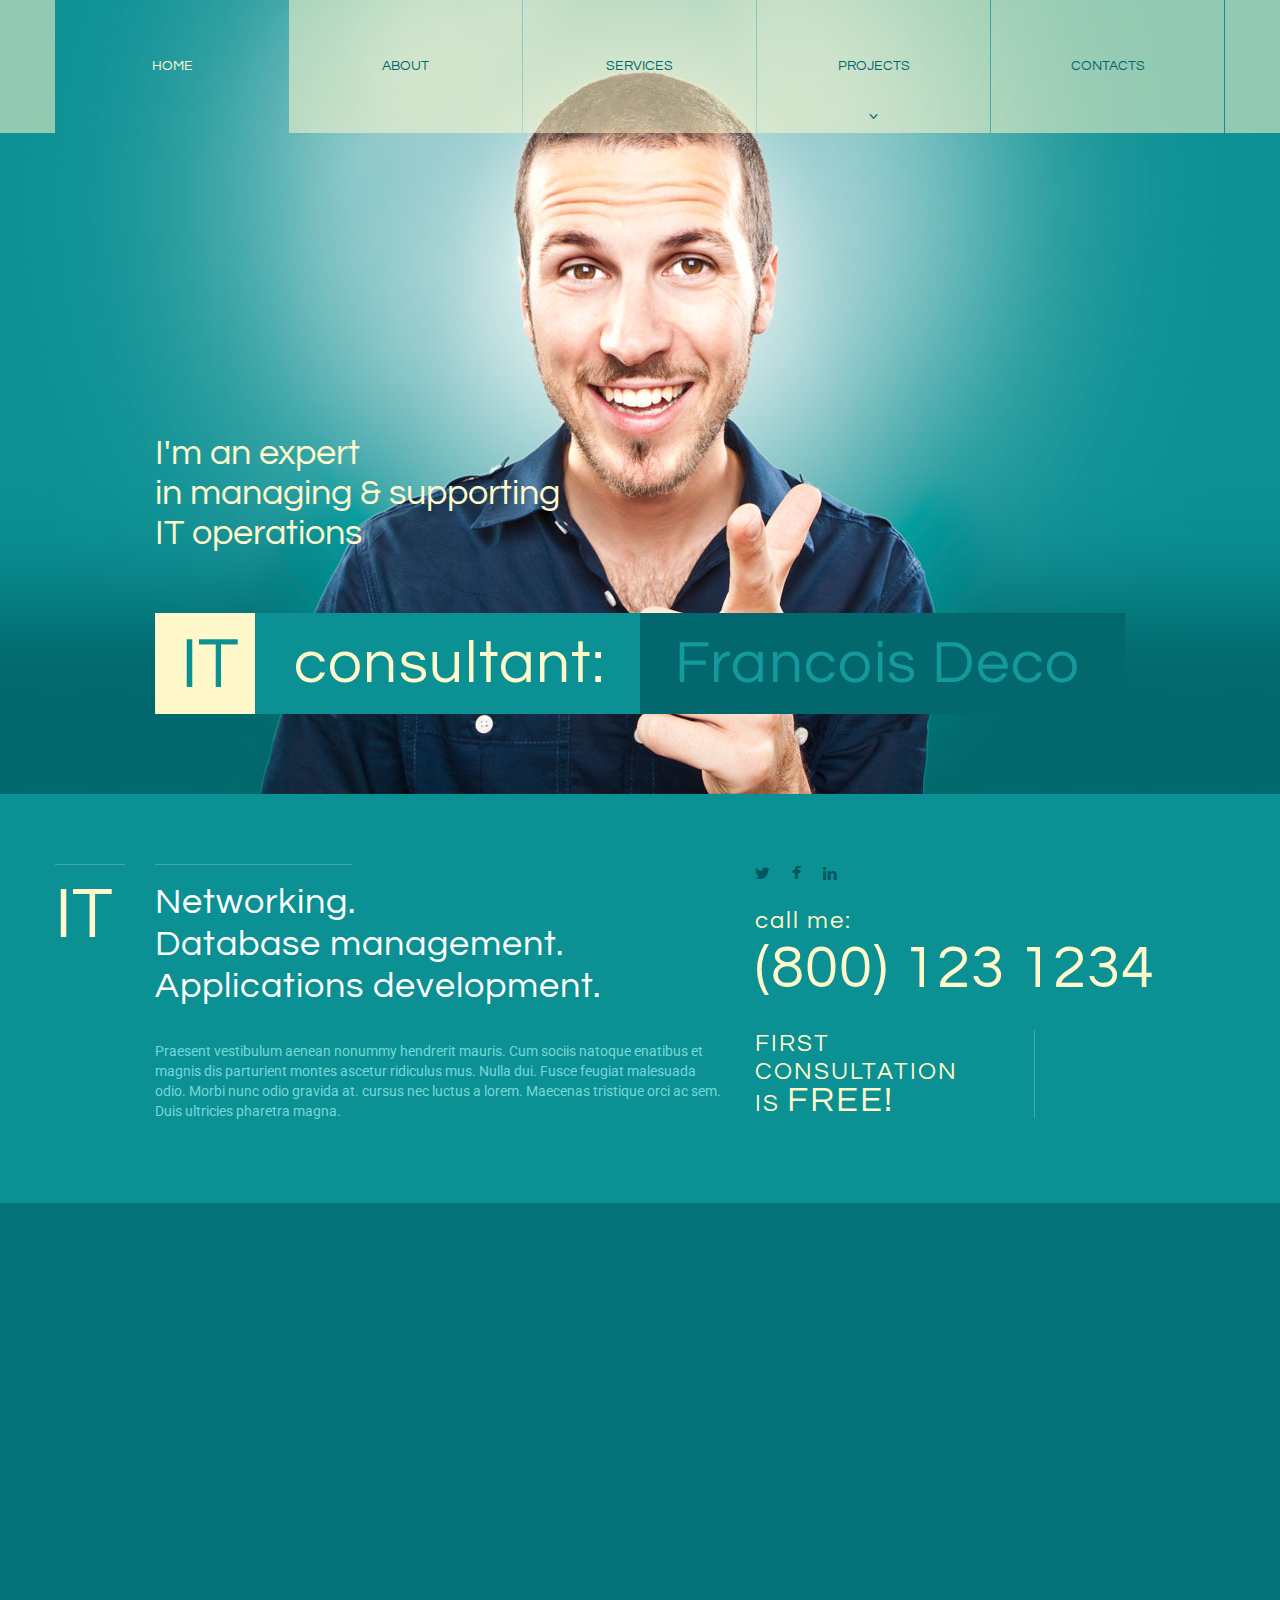
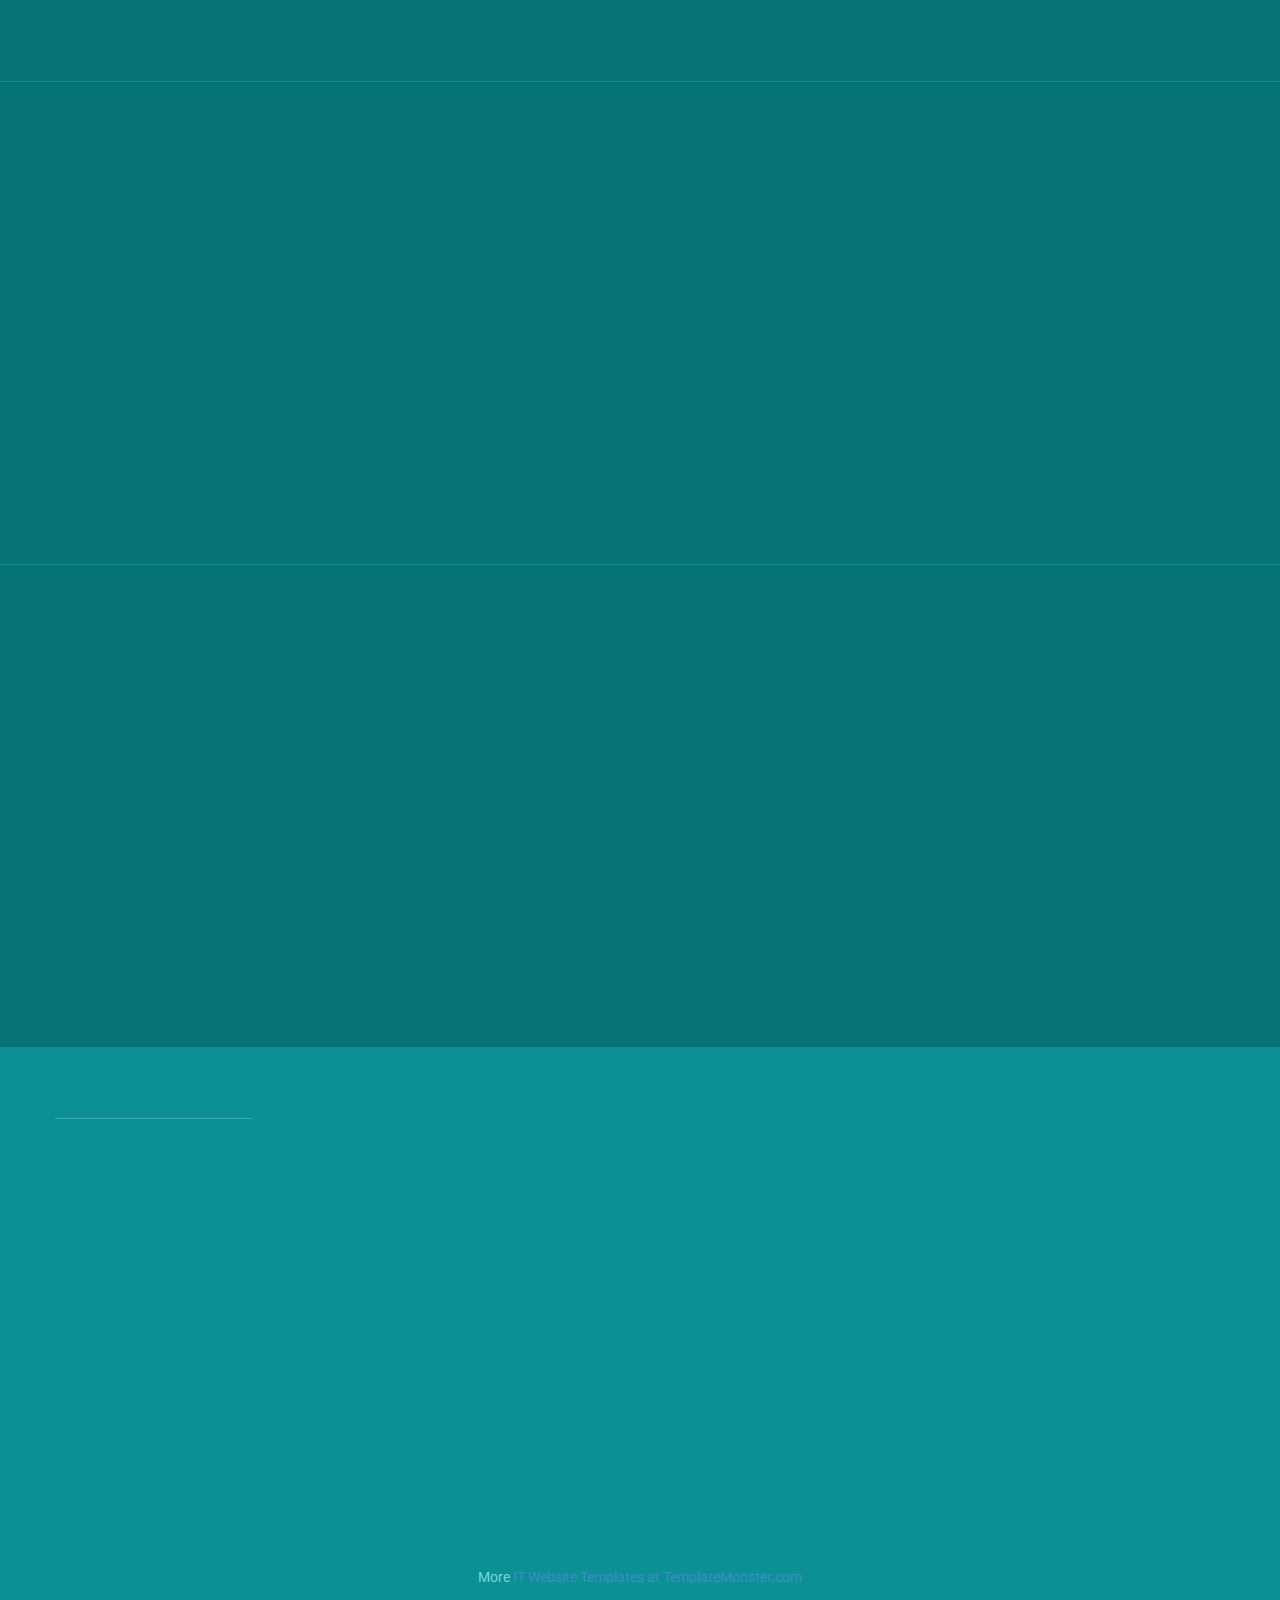
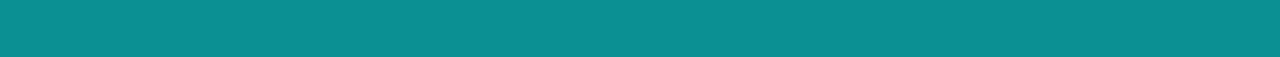
<file: index.html>
<!DOCTYPE html>
<html lang="en">
<head>
<title>home</title>
<meta charset="utf-8">    
<meta name="viewport" content="width=device-width, initial-scale=1.0">
<link rel="icon" href="img/favicon.ico" type="image/x-icon">
<link rel="shortcut icon" href="img/favicon.ico" type="image/x-icon" />
<meta name="description" content="Your description">
<meta name="keywords" content="Your keywords">
<meta name="author" content="Your name">
<meta name = "format-detection" content = "telephone=no" />
<!--CSS-->
<link rel="stylesheet" href="css/bootstrap.css" >
<link rel="stylesheet" href="css/style.css">
<link rel="stylesheet" href="css/animate.css">
<link rel="stylesheet" href="fonts/font-awesome.css">
<!--JS-->
<script src="js/jquery.js"></script>
<script src="js/jquery-migrate-1.2.1.min.js"></script>
<script src="js/superfish.js"></script>
<script src="js/jquery.easing.1.3.js"></script>
<script src="js/jquery.mobilemenu.js"></script>
<script src="js/jquery.equalheights.js"></script>
<!--[if (gt IE 9)|!(IE)]><!-->
<script src="js/wow/wow.js"></script>
<script src="js/wow/device.min.js"></script>
<script>
    $(document).ready(function () {       
      if ($('html').hasClass('desktop')) {
        new WOW().init();
      }   
    });
</script>
<!--<![endif]-->
<!--[if lt IE 9]>
    <script src="https://oss.maxcdn.com/libs/html5shiv/3.7.0/html5shiv.js"></script>
    <script src="https://oss.maxcdn.com/libs/respond.js/1.3.0/respond.min.js"></script>

    <div id="ie6-alert" style="width: 100%; text-align:center;">
    <img src="http://beatie6.frontcube.com/images/ie6.jpg" alt="Upgrade IE 6" width="640" height="344" border="0" usemap="#Map" longdesc="http://die6.frontcube.com" />
      <map name="Map" id="Map"><area shape="rect" coords="496,201,604,329" href="http://www.microsoft.com/windows/internet-explorer/default.aspx" target="_blank" alt="Download Interent Explorer" /><area shape="rect" coords="380,201,488,329" href="http://www.apple.com/safari/download/" target="_blank" alt="Download Apple Safari" /><area shape="rect" coords="268,202,376,330" href="http://www.opera.com/download/" target="_blank" alt="Download Opera" /><area shape="rect" coords="155,202,263,330" href="http://www.mozilla.com/" target="_blank" alt="Download Firefox" />
        <area shape="rect" coords="35,201,143,329" href="http://www.google.com/chrome" target="_blank" alt="Download Google Chrome" />
      </map>
  </div>
  <![endif]-->
</head>
<body>
<!--header-->
<header class="indent">  
    <div class="container box"> 
        <nav class="navbar navbar-default navbar-static-top tm_navbar clearfix" role="navigation">
            <ul class="nav sf-menu clearfix">
                <li class="active"><a href="index.html">home</a></li>
                <li><a href="index-1.html">about</a></li>
                <li><a href="index-2.html">services</a></li>
                <li class="sub-menu"><a href="index-3.html">projects</a><span class="fa fa-angle-down"></span>
                    <ul class="submenu">
                        <li><a href="#">Columns 01</a></li>
                        <li><a href="#">Columns 02</a></li>
                        <li><a href="#">Columns 03</a><span class="fa fa-angle-down"></span>
                            <ul class="submenu">
                                <li><a href="#">Columns 04</a></li>
                                <li><a href="#">Columns 05</a></li>
                            </ul>
                        </li>
                    </ul>
                </li>
                <li><a href="index-4.html">contacts</a></li>
            </ul>
        </nav>
        <strong></strong>
        <em></em>                
    </div>
    <div class="bg_pic indent">
        <div class="container"> 
            <div class="row">
                <div class="col-lg-10 col-md-12 col-sm-12 col-lg-offset-1">
                    <p class="wow fadeInUp">I&apos;m an expert <br>in managing & supporting <br>IT operations</p>
                    <h1 class="navbar-brand navbar-brand_ wow fadeInUp" data-wow-delay="0.25s"><a href="index.html"><img src="img/logo.png" alt="logo"></a></h1>
                </div>
            </div>
        </div>
    </div>
</header>
<div class="global"> 
    <!--content-->  
<div class="thumb-box1">
    <div class="container">
        <div class="row">
            <div class="col-lg-7 col-md-7 col-sm-7 wow fadeInUp">
                <div class="thumb-pad1">
                    <div class="thumbnail">
                        <p class="title">it</p>
                        <div class="caption">
                            <h3><i></i>Networking.<br>Database management.<br>Applications development.</h3>
                            <p>Praesent vestibulum aenean nonummy hendrerit mauris. Cum sociis natoque enatibus et magnis dis parturient montes ascetur ridiculus mus. Nulla dui. Fusce feugiat malesuada odio. Morbi nunc odio gravida at. cursus nec luctus a lorem. Maecenas tristique orci ac sem. Duis ultricies pharetra magna. </p>
                        </div>
                    </div>
                </div>
            </div>
            <div class="col-lg-5 col-md-5 col-sm-5 wow fadeInUp" data-wow-delay="0.25s">
                <ul class="follow_icon">
                    <li><a href="#" class="fa fa-twitter"></a></li>
                    <li><a href="#" class="fa fa-facebook"></a></li>
                    <li><a href="#" class="fa fa-linkedin"></a></li>
                </ul>
                <p class="title2">call me:</p>
                <p class="title3">(800) 123 1234</p>
                <p class="title4">first<br>consultation<br>is <span>free!</span></p>
            </div>
        </div>
    </div>
</div>
<div class="thumb-box2">
    <div class="container">
        <div class="row">
            <div class="col-lg-6 col-md-6 col-sm-12 wow fadeInUp">
                <figure><img src="img/page1_pic1.png" alt=""></figure>
            </div>
            <div class="col-lg-6 col-md-6 col-sm-12 wow fadeInUp" data-wow-delay="0.25s">
                <h2><i></i>Web development</h2>
                <p>Praesent vestibulum aenean nonummy hendrerit mauris. Cum sociis natoque enatibus et magnis dis parturient montes ascetur ridiculus mus. Nulla dui. Fusce feugiat malesuada odio. Morbi nunc odio gravida at. cursus nec luctus a lorem. Maecenas tristique orci ac sem. Duis ultricies pharetra magna. </p>
                <div class="row">
                    <div class="col-lg-8 col-md-12 col-sm-12">
                        <p><strong>Praesent vestibulum aenean nonummy hendrerit mauris. Cum sociis natoque enatibus et magnis dis parturient montes ascetur ridiculus mus. Nulla dui. </strong></p>
                        <strong class="btn-default btn1"><a href="#"><i></i>book this service</a></strong>
                    </div>
                </div>
            </div>
        </div>
    </div>
</div>
<div class="thumb-box3">
    <div class="container">
        <div class="row">
            <div class="col-lg-6 col-md-6 col-sm-12 pull-right wow fadeInUp" data-wow-delay="0.25s">
                <figure><img src="img/page1_pic2.png" alt=""></figure>
            </div>
            <div class="col-lg-6 col-md-6 col-sm-12 pull-left wow fadeInUp">
                <h2><i></i>SEO</h2>
                <p>Praesent vestibulum aenean nonummy hendrerit mauris. Cum sociis natoque enatibus et magnis dis parturient montes ascetur ridiculus mus. Nulla dui. Fusce feugiat malesuada odio. Morbi nunc odio gravida at. cursus nec luctus a lorem. Maecenas tristique orci ac sem. Duis ultricies pharetra magna. </p>
                <div class="row">
                    <div class="col-lg-8 col-md-12 col-sm-12">
                        <p><strong>Praesent vestibulum aenean nonummy hendrerit mauris. Cum sociis natoque enatibus et magnis dis parturient montes ascetur ridiculus mus. Nulla dui. </strong></p>
                        <strong class="btn-default btn1"><a href="#"><i></i>book this service</a></strong>
                    </div>
                </div>
            </div>
        </div>
    </div>
</div>
<div class="thumb-box4">
    <div class="container">
        <div class="row">
            <div class="col-lg-6 col-md-6 col-sm-12 wow fadeInUp">
                <figure><img src="img/page1_pic3.png" alt=""></figure>
            </div>
            <div class="col-lg-6 col-md-6 col-sm-12 wow fadeInUp" data-wow-delay="0.25s">
                <h2><i></i>E-commerce</h2>
                <p>Praesent vestibulum aenean nonummy hendrerit mauris. Cum sociis natoque enatibus et magnis dis parturient montes ascetur ridiculus mus. Nulla dui. Fusce feugiat malesuada odio. Morbi nunc odio gravida at. cursus nec luctus a lorem. Maecenas tristique orci ac sem. Duis ultricies pharetra magna. </p>
                <div class="row">
                    <div class="col-lg-8 col-md-12 col-sm-12">
                        <p><strong>Praesent vestibulum aenean nonummy hendrerit mauris. Cum sociis natoque enatibus et magnis dis parturient montes ascetur ridiculus mus. Nulla dui. </strong></p>
                        <strong class="btn-default btn1"><a href="#"><i></i>book this service</a></strong>
                    </div>
                </div>
            </div>
        </div>
    </div>
</div>
</div>
<!--footer-->
<footer>
    <div class="container">
        <div class="row">
            <div class="col-lg-6 col-md-6 col-sm-12">
                <hr>
                <div class="row">
                    <div class="col-lg-6 col-md-6 col-sm-6 col-xs-6 wow fadeInUp">
                        <ul class="list1-1">
                            <li><a href="#">Managed Services</a></li>
                            <li><a href="#">Virtual Office / Private Cloud</a></li>
                            <li><a href="#">Strategic Planning</a></li>
                            <li><a href="#">Installation</a></li>
                            <li><a href="#">Mobile IT</a></li>
                            <li><a href="#">Network Security</a></li>
                            <li><a href="#">email</a></li>
                        </ul>
                    </div>
                    <div class="col-lg-6 col-md-6 col-sm-6 col-xs-6 wow fadeInUp" data-wow-delay="0.2s">
                        <ul class="list1-1">
                            <li><a href="#">Web Hosting</a></li>
                            <li><a href="#">Offsite Backup</a></li>
                            <li><a href="#">Internet Access</a></li>
                            <li><a href="#">VoIP</a></li>
                            <li><a href="#">Digital Media</a></li>
                        </ul>
                    </div>
                </div>
            </div>
            <div class="col-lg-6 col-md-6 col-sm-12 wow fadeInUp" data-wow-delay="0.3s">
                <hr>
                <ul class="list1">
                    <li><a href="#"><img src="img/page1_logo1.png" alt=""></a></li>
                    <li><a href="#"><img src="img/page1_logo2.png" alt=""></a></li>
                    <li><a href="#"><img src="img/page1_logo3.png" alt=""></a></li>
                    <li><a href="#"><img src="img/page1_logo4.png" alt=""></a></li>
                    <li><a href="#"><img src="img/page1_logo5.png" alt=""></a></li>
                    <li><a href="#"><img src="img/page1_logo6.png" alt=""></a></li>
                    <li><a href="#"><img src="img/page1_logo7.png" alt=""></a></li>
                </ul>
            </div>
        </div>
        <figure class="wow fadeInUp" data-wow-delay="0.4s"><img src="img/foo_logo.png" alt=""></figure>
        <p class="wow fadeInUp" data-wow-delay="0.4s">&copy; <em id="copyright-year"></em> | <a href="index-5.html">Privacy policy</a></p>
    </div>
More <a rel="nofollow" href="http://www.templatemonster.com/category/it-website-templates/" target="_blank">IT Website Templates at TemplateMonster.com</a>
</footer>
<script src="js/bootstrap.min.js"></script>
<script src="js/tm-scripts.js"></script>
</body>
</html>
</file>
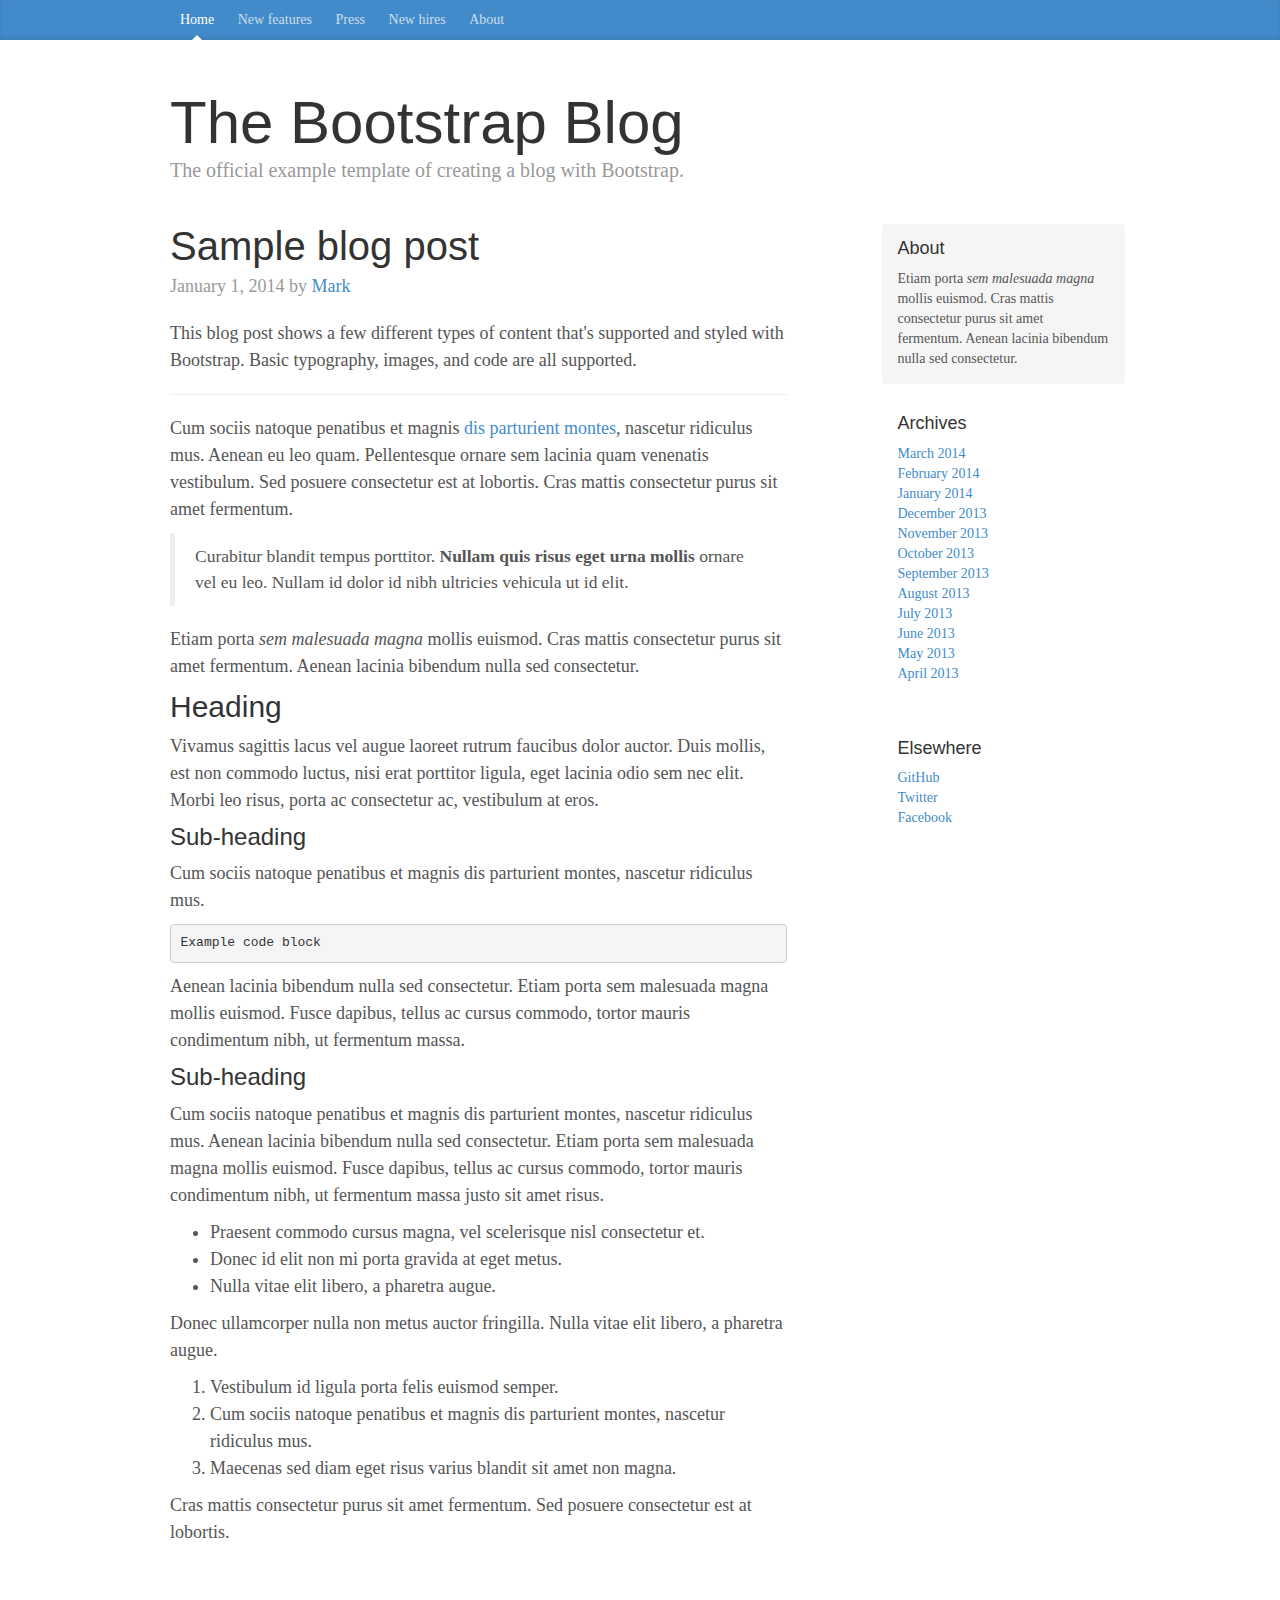
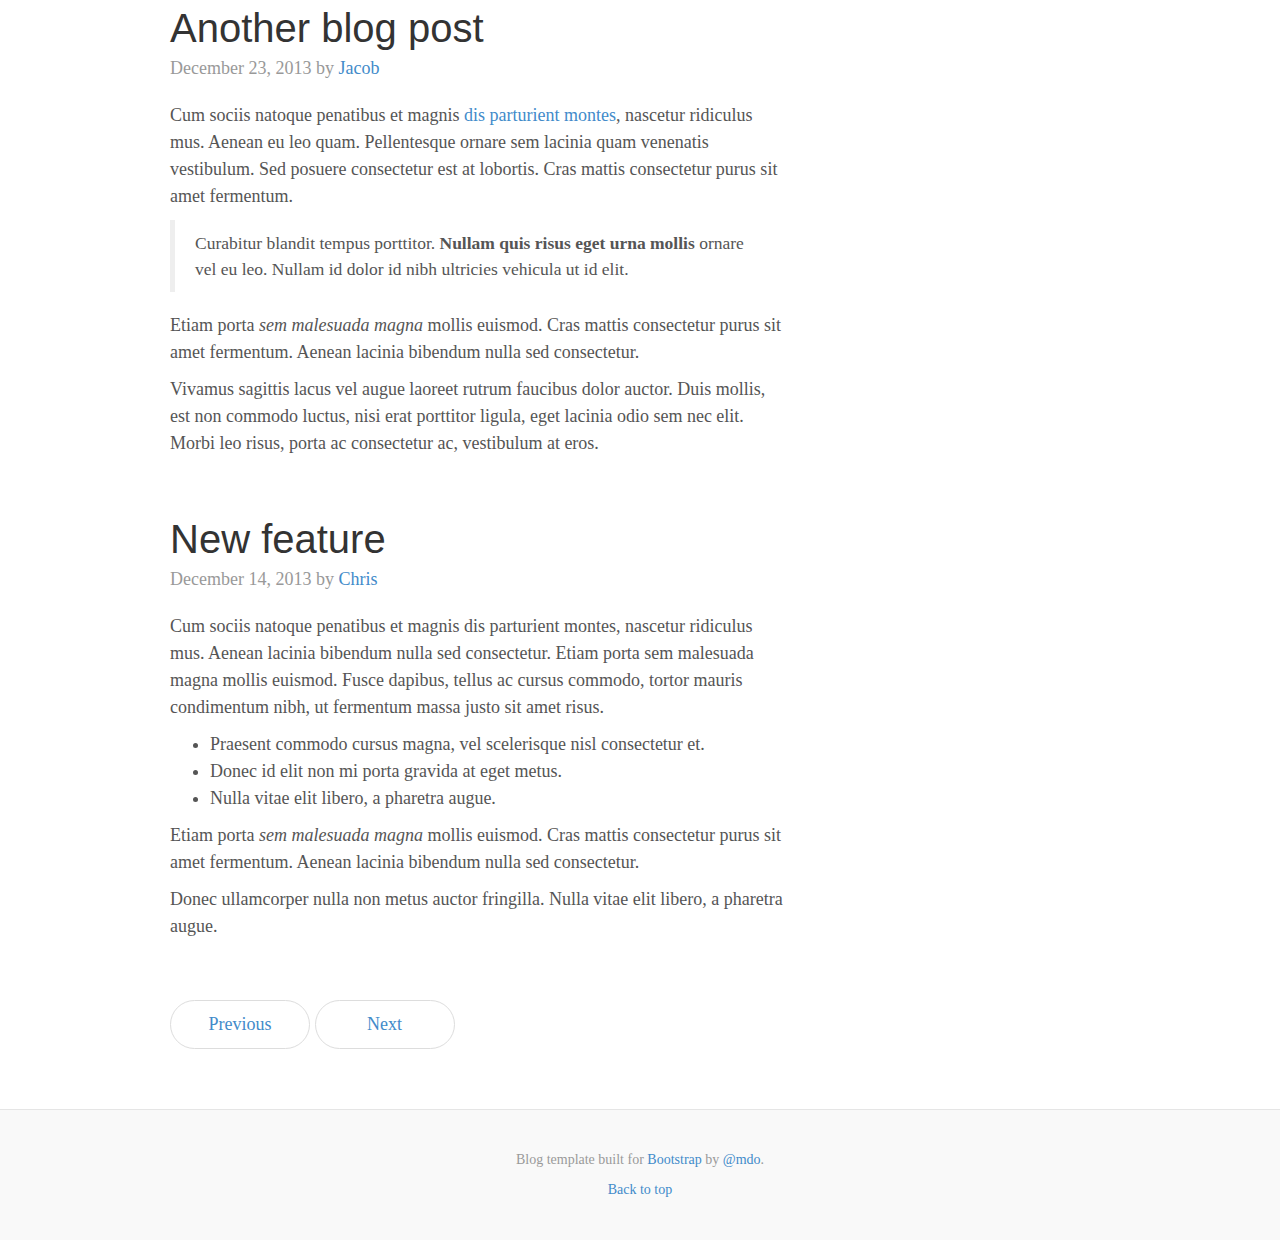
<file: assets/examples/blog/index.html>
<!DOCTYPE html>
<html lang="en">
  <head>
    <meta charset="utf-8">
    <meta http-equiv="X-UA-Compatible" content="IE=edge">
    <meta name="viewport" content="width=device-width, initial-scale=1">
    <meta name="description" content="">
    <meta name="author" content="">
    <link rel="icon" href="../../favicon.ico">

    <title>Blog Template for Bootstrap</title>

    <!-- Bootstrap core CSS -->
    <link href="../../dist/css/bootstrap.min.css" rel="stylesheet">

    <!-- Custom styles for this template -->
    <link href="blog.css" rel="stylesheet">

    <!-- Just for debugging purposes. Don't actually copy these 2 lines! -->
    <!--[if lt IE 9]><script src="../../assets/js/ie8-responsive-file-warning.js"></script><![endif]-->
    <script src="../../assets/js/ie-emulation-modes-warning.js"></script>

    <!-- HTML5 shim and Respond.js IE8 support of HTML5 elements and media queries -->
    <!--[if lt IE 9]>
      <script src="https://oss.maxcdn.com/html5shiv/3.7.2/html5shiv.min.js"></script>
      <script src="https://oss.maxcdn.com/respond/1.4.2/respond.min.js"></script>
    <![endif]-->
  </head>

  <body>

    <div class="blog-masthead">
      <div class="container">
        <nav class="blog-nav">
          <a class="blog-nav-item active" href="#">Home</a>
          <a class="blog-nav-item" href="#">New features</a>
          <a class="blog-nav-item" href="#">Press</a>
          <a class="blog-nav-item" href="#">New hires</a>
          <a class="blog-nav-item" href="#">About</a>
        </nav>
      </div>
    </div>

    <div class="container">

      <div class="blog-header">
        <h1 class="blog-title">The Bootstrap Blog</h1>
        <p class="lead blog-description">The official example template of creating a blog with Bootstrap.</p>
      </div>

      <div class="row">

        <div class="col-sm-8 blog-main">

          <div class="blog-post">
            <h2 class="blog-post-title">Sample blog post</h2>
            <p class="blog-post-meta">January 1, 2014 by <a href="#">Mark</a></p>

            <p>This blog post shows a few different types of content that's supported and styled with Bootstrap. Basic typography, images, and code are all supported.</p>
            <hr>
            <p>Cum sociis natoque penatibus et magnis <a href="#">dis parturient montes</a>, nascetur ridiculus mus. Aenean eu leo quam. Pellentesque ornare sem lacinia quam venenatis vestibulum. Sed posuere consectetur est at lobortis. Cras mattis consectetur purus sit amet fermentum.</p>
            <blockquote>
              <p>Curabitur blandit tempus porttitor. <strong>Nullam quis risus eget urna mollis</strong> ornare vel eu leo. Nullam id dolor id nibh ultricies vehicula ut id elit.</p>
            </blockquote>
            <p>Etiam porta <em>sem malesuada magna</em> mollis euismod. Cras mattis consectetur purus sit amet fermentum. Aenean lacinia bibendum nulla sed consectetur.</p>
            <h2>Heading</h2>
            <p>Vivamus sagittis lacus vel augue laoreet rutrum faucibus dolor auctor. Duis mollis, est non commodo luctus, nisi erat porttitor ligula, eget lacinia odio sem nec elit. Morbi leo risus, porta ac consectetur ac, vestibulum at eros.</p>
            <h3>Sub-heading</h3>
            <p>Cum sociis natoque penatibus et magnis dis parturient montes, nascetur ridiculus mus.</p>
            <pre><code>Example code block</code></pre>
            <p>Aenean lacinia bibendum nulla sed consectetur. Etiam porta sem malesuada magna mollis euismod. Fusce dapibus, tellus ac cursus commodo, tortor mauris condimentum nibh, ut fermentum massa.</p>
            <h3>Sub-heading</h3>
            <p>Cum sociis natoque penatibus et magnis dis parturient montes, nascetur ridiculus mus. Aenean lacinia bibendum nulla sed consectetur. Etiam porta sem malesuada magna mollis euismod. Fusce dapibus, tellus ac cursus commodo, tortor mauris condimentum nibh, ut fermentum massa justo sit amet risus.</p>
            <ul>
              <li>Praesent commodo cursus magna, vel scelerisque nisl consectetur et.</li>
              <li>Donec id elit non mi porta gravida at eget metus.</li>
              <li>Nulla vitae elit libero, a pharetra augue.</li>
            </ul>
            <p>Donec ullamcorper nulla non metus auctor fringilla. Nulla vitae elit libero, a pharetra augue.</p>
            <ol>
              <li>Vestibulum id ligula porta felis euismod semper.</li>
              <li>Cum sociis natoque penatibus et magnis dis parturient montes, nascetur ridiculus mus.</li>
              <li>Maecenas sed diam eget risus varius blandit sit amet non magna.</li>
            </ol>
            <p>Cras mattis consectetur purus sit amet fermentum. Sed posuere consectetur est at lobortis.</p>
          </div><!-- /.blog-post -->

          <div class="blog-post">
            <h2 class="blog-post-title">Another blog post</h2>
            <p class="blog-post-meta">December 23, 2013 by <a href="#">Jacob</a></p>

            <p>Cum sociis natoque penatibus et magnis <a href="#">dis parturient montes</a>, nascetur ridiculus mus. Aenean eu leo quam. Pellentesque ornare sem lacinia quam venenatis vestibulum. Sed posuere consectetur est at lobortis. Cras mattis consectetur purus sit amet fermentum.</p>
            <blockquote>
              <p>Curabitur blandit tempus porttitor. <strong>Nullam quis risus eget urna mollis</strong> ornare vel eu leo. Nullam id dolor id nibh ultricies vehicula ut id elit.</p>
            </blockquote>
            <p>Etiam porta <em>sem malesuada magna</em> mollis euismod. Cras mattis consectetur purus sit amet fermentum. Aenean lacinia bibendum nulla sed consectetur.</p>
            <p>Vivamus sagittis lacus vel augue laoreet rutrum faucibus dolor auctor. Duis mollis, est non commodo luctus, nisi erat porttitor ligula, eget lacinia odio sem nec elit. Morbi leo risus, porta ac consectetur ac, vestibulum at eros.</p>
          </div><!-- /.blog-post -->

          <div class="blog-post">
            <h2 class="blog-post-title">New feature</h2>
            <p class="blog-post-meta">December 14, 2013 by <a href="#">Chris</a></p>

            <p>Cum sociis natoque penatibus et magnis dis parturient montes, nascetur ridiculus mus. Aenean lacinia bibendum nulla sed consectetur. Etiam porta sem malesuada magna mollis euismod. Fusce dapibus, tellus ac cursus commodo, tortor mauris condimentum nibh, ut fermentum massa justo sit amet risus.</p>
            <ul>
              <li>Praesent commodo cursus magna, vel scelerisque nisl consectetur et.</li>
              <li>Donec id elit non mi porta gravida at eget metus.</li>
              <li>Nulla vitae elit libero, a pharetra augue.</li>
            </ul>
            <p>Etiam porta <em>sem malesuada magna</em> mollis euismod. Cras mattis consectetur purus sit amet fermentum. Aenean lacinia bibendum nulla sed consectetur.</p>
            <p>Donec ullamcorper nulla non metus auctor fringilla. Nulla vitae elit libero, a pharetra augue.</p>
          </div><!-- /.blog-post -->

          <ul class="pager">
            <li><a href="#">Previous</a></li>
            <li><a href="#">Next</a></li>
          </ul>

        </div><!-- /.blog-main -->

        <div class="col-sm-3 col-sm-offset-1 blog-sidebar">
          <div class="sidebar-module sidebar-module-inset">
            <h4>About</h4>
            <p>Etiam porta <em>sem malesuada magna</em> mollis euismod. Cras mattis consectetur purus sit amet fermentum. Aenean lacinia bibendum nulla sed consectetur.</p>
          </div>
          <div class="sidebar-module">
            <h4>Archives</h4>
            <ol class="list-unstyled">
              <li><a href="#">March 2014</a></li>
              <li><a href="#">February 2014</a></li>
              <li><a href="#">January 2014</a></li>
              <li><a href="#">December 2013</a></li>
              <li><a href="#">November 2013</a></li>
              <li><a href="#">October 2013</a></li>
              <li><a href="#">September 2013</a></li>
              <li><a href="#">August 2013</a></li>
              <li><a href="#">July 2013</a></li>
              <li><a href="#">June 2013</a></li>
              <li><a href="#">May 2013</a></li>
              <li><a href="#">April 2013</a></li>
            </ol>
          </div>
          <div class="sidebar-module">
            <h4>Elsewhere</h4>
            <ol class="list-unstyled">
              <li><a href="#">GitHub</a></li>
              <li><a href="#">Twitter</a></li>
              <li><a href="#">Facebook</a></li>
            </ol>
          </div>
        </div><!-- /.blog-sidebar -->

      </div><!-- /.row -->

    </div><!-- /.container -->

    <div class="blog-footer">
      <p>Blog template built for <a href="http://getbootstrap.com">Bootstrap</a> by <a href="https://twitter.com/mdo">@mdo</a>.</p>
      <p>
        <a href="#">Back to top</a>
      </p>
    </div>


    <!-- Bootstrap core JavaScript
    ================================================== -->
    <!-- Placed at the end of the document so the pages load faster -->
    <script src="https://ajax.googleapis.com/ajax/libs/jquery/1.11.1/jquery.min.js"></script>
    <script src="../../dist/js/bootstrap.min.js"></script>
    <script src="../../assets/js/docs.min.js"></script>
    <!-- IE10 viewport hack for Surface/desktop Windows 8 bug -->
    <script src="../../assets/js/ie10-viewport-bug-workaround.js"></script>
  </body>
</html>
</file>
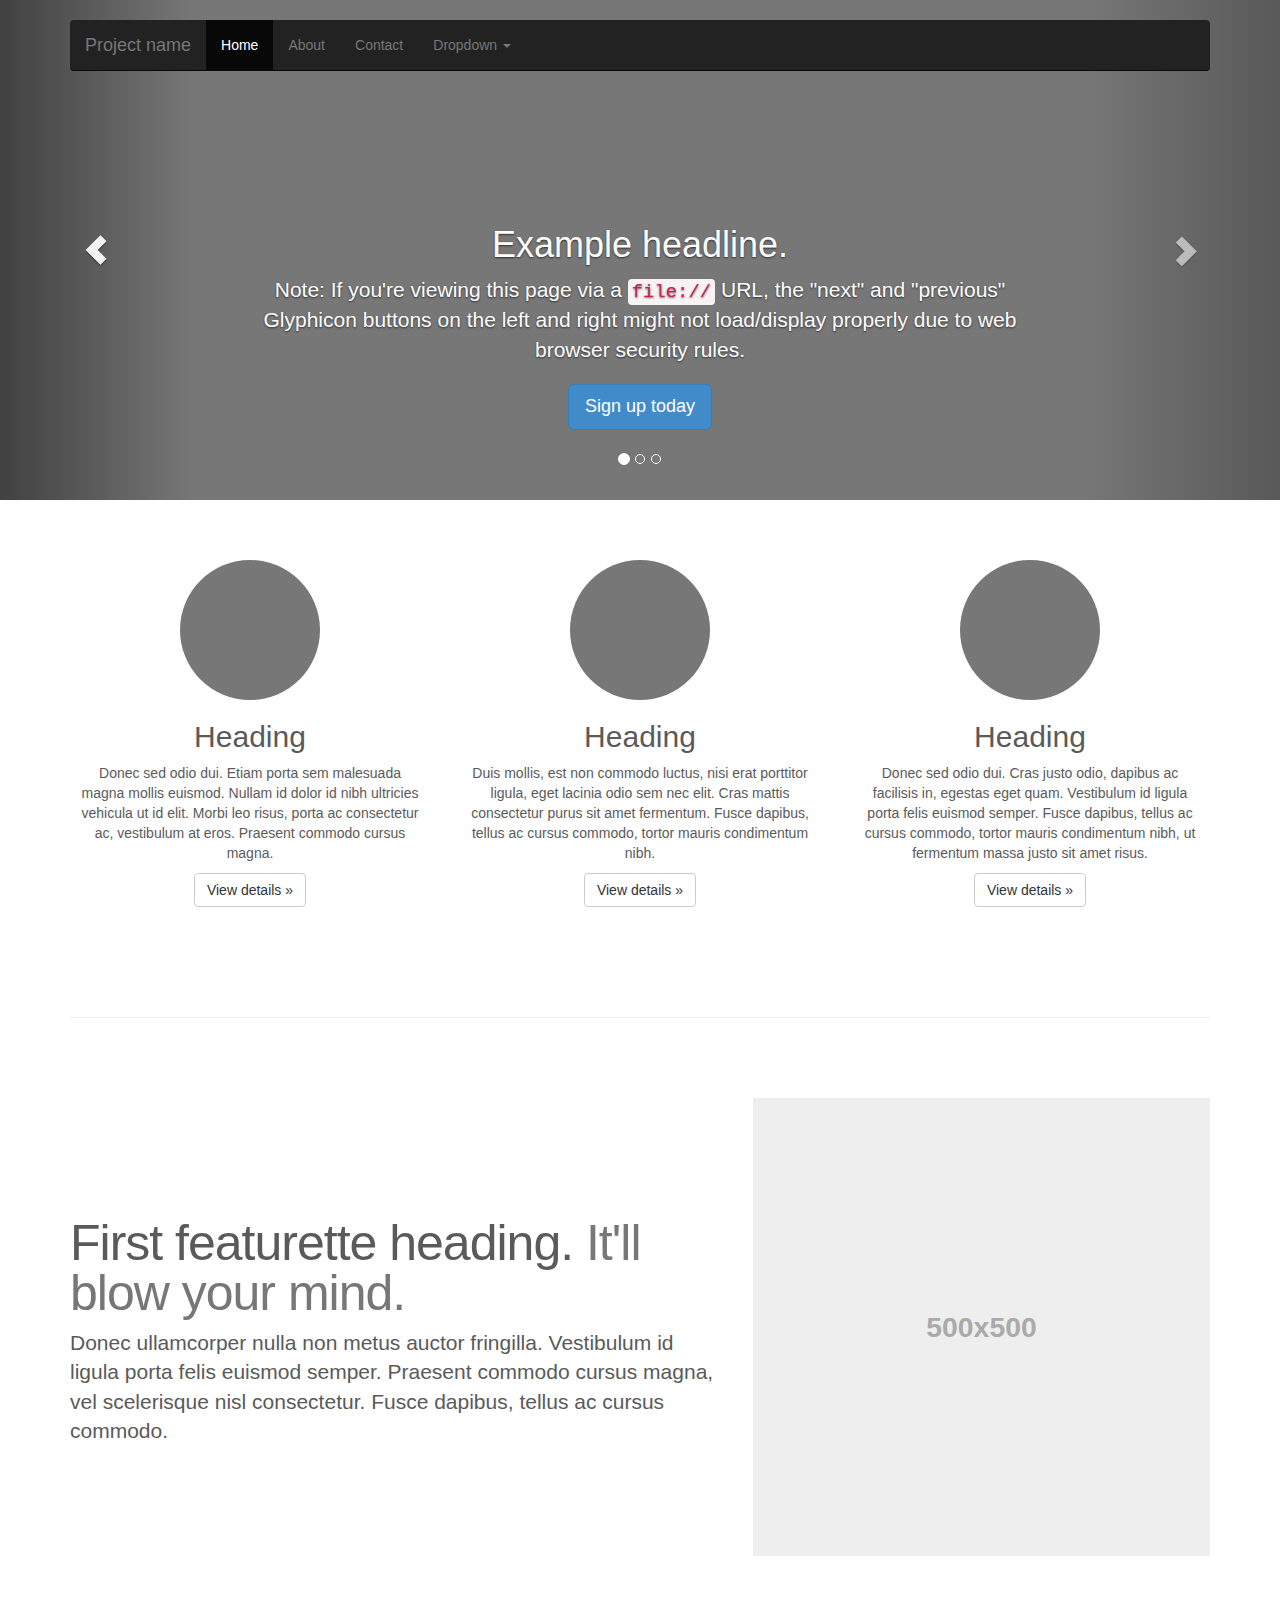
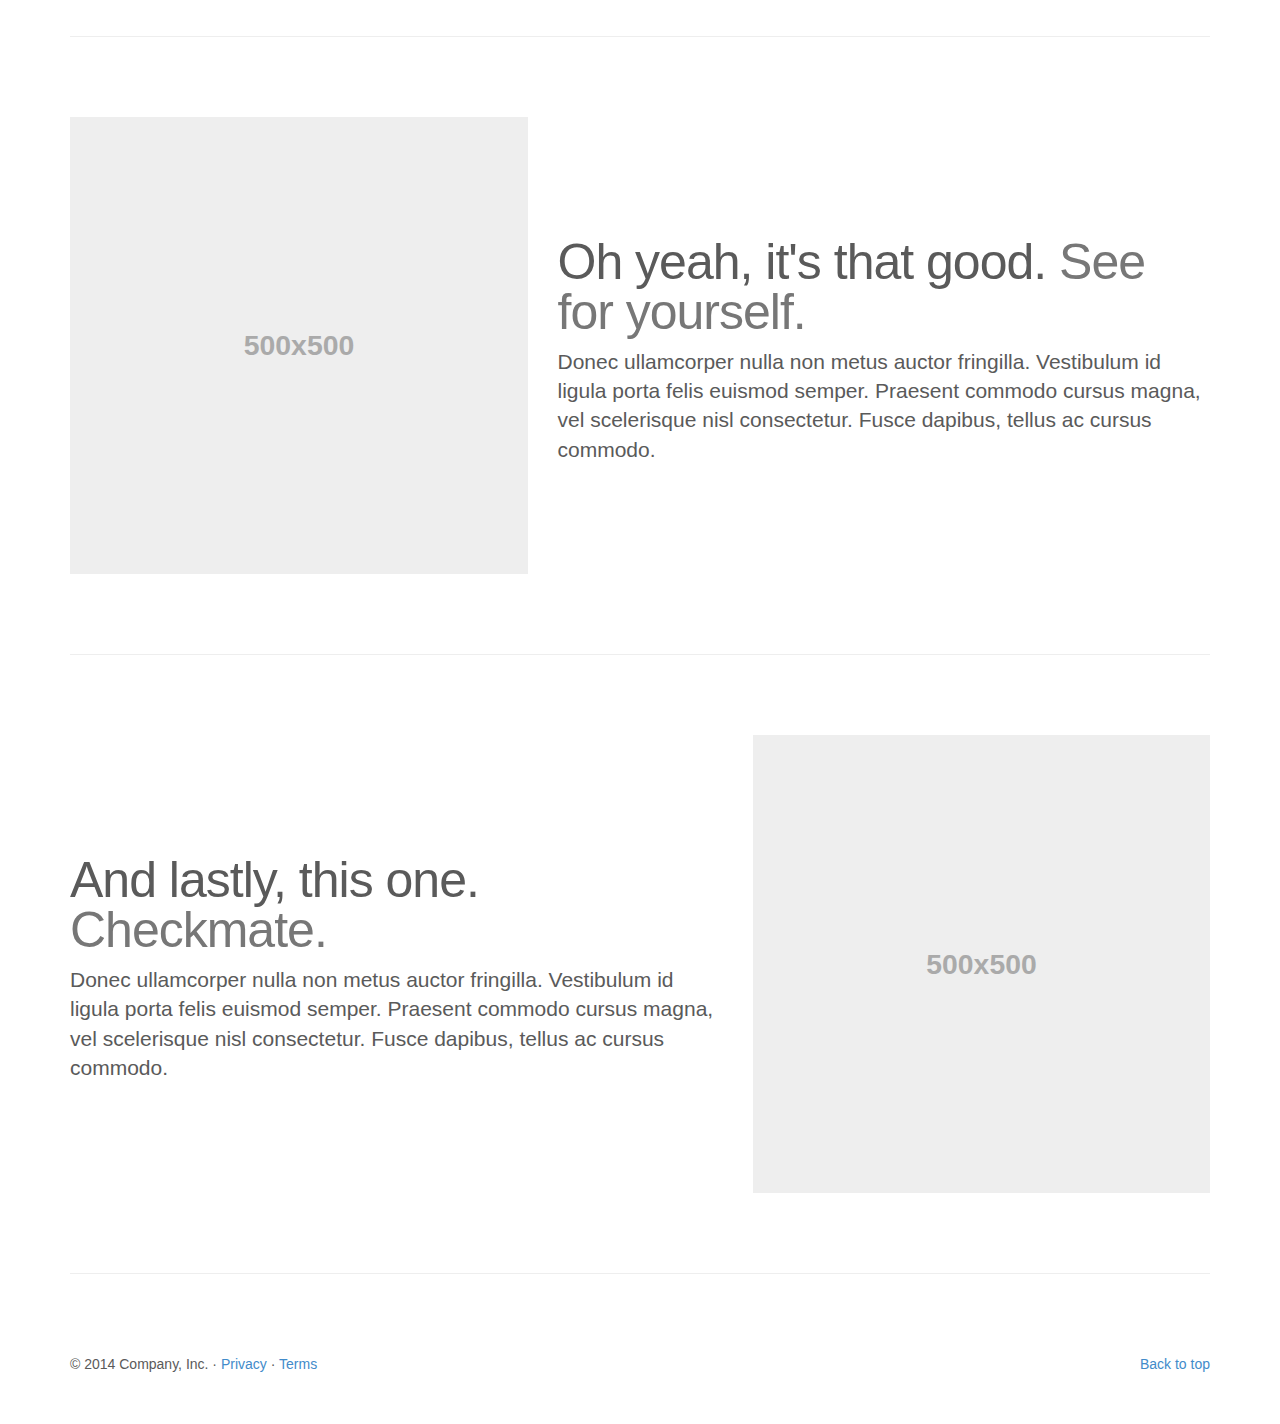
<file: assets/examples/carousel/index.html>
<!DOCTYPE html>
<html lang="en">
  <head>
    <meta charset="utf-8">
    <meta http-equiv="X-UA-Compatible" content="IE=edge">
    <meta name="viewport" content="width=device-width, initial-scale=1">
    <meta name="description" content="">
    <meta name="author" content="">
    <link rel="icon" href="../../favicon.ico">

    <title>Carousel Template for Bootstrap</title>

    <!-- Bootstrap core CSS -->
    <link href="../../dist/css/bootstrap.min.css" rel="stylesheet">

    <!-- Just for debugging purposes. Don't actually copy these 2 lines! -->
    <!--[if lt IE 9]><script src="../../assets/js/ie8-responsive-file-warning.js"></script><![endif]-->
    <script src="../../assets/js/ie-emulation-modes-warning.js"></script>

    <!-- HTML5 shim and Respond.js IE8 support of HTML5 elements and media queries -->
    <!--[if lt IE 9]>
      <script src="https://oss.maxcdn.com/html5shiv/3.7.2/html5shiv.min.js"></script>
      <script src="https://oss.maxcdn.com/respond/1.4.2/respond.min.js"></script>
    <![endif]-->

    <!-- Custom styles for this template -->
    <link href="carousel.css" rel="stylesheet">
  </head>
<!-- NAVBAR
================================================== -->
  <body>
    <div class="navbar-wrapper">
      <div class="container">

        <div class="navbar navbar-inverse navbar-static-top" role="navigation">
          <div class="container">
            <div class="navbar-header">
              <button type="button" class="navbar-toggle collapsed" data-toggle="collapse" data-target=".navbar-collapse">
                <span class="sr-only">Toggle navigation</span>
                <span class="icon-bar"></span>
                <span class="icon-bar"></span>
                <span class="icon-bar"></span>
              </button>
              <a class="navbar-brand" href="#">Project name</a>
            </div>
            <div class="navbar-collapse collapse">
              <ul class="nav navbar-nav">
                <li class="active"><a href="#">Home</a></li>
                <li><a href="#about">About</a></li>
                <li><a href="#contact">Contact</a></li>
                <li class="dropdown">
                  <a href="#" class="dropdown-toggle" data-toggle="dropdown">Dropdown <span class="caret"></span></a>
                  <ul class="dropdown-menu" role="menu">
                    <li><a href="#">Action</a></li>
                    <li><a href="#">Another action</a></li>
                    <li><a href="#">Something else here</a></li>
                    <li class="divider"></li>
                    <li class="dropdown-header">Nav header</li>
                    <li><a href="#">Separated link</a></li>
                    <li><a href="#">One more separated link</a></li>
                  </ul>
                </li>
              </ul>
            </div>
          </div>
        </div>

      </div>
    </div>


    <!-- Carousel
    ================================================== -->
    <div id="myCarousel" class="carousel slide" data-ride="carousel">
      <!-- Indicators -->
      <ol class="carousel-indicators">
        <li data-target="#myCarousel" data-slide-to="0" class="active"></li>
        <li data-target="#myCarousel" data-slide-to="1"></li>
        <li data-target="#myCarousel" data-slide-to="2"></li>
      </ol>
      <div class="carousel-inner" role="listbox">
        <div class="item active">
          <img src="[data-uri]" alt="First slide">
          <div class="container">
            <div class="carousel-caption">
              <h1>Example headline.</h1>
              <p>Note: If you're viewing this page via a <code>file://</code> URL, the "next" and "previous" Glyphicon buttons on the left and right might not load/display properly due to web browser security rules.</p>
              <p><a class="btn btn-lg btn-primary" href="#" role="button">Sign up today</a></p>
            </div>
          </div>
        </div>
        <div class="item">
          <img src="[data-uri]" alt="Second slide">
          <div class="container">
            <div class="carousel-caption">
              <h1>Another example headline.</h1>
              <p>Cras justo odio, dapibus ac facilisis in, egestas eget quam. Donec id elit non mi porta gravida at eget metus. Nullam id dolor id nibh ultricies vehicula ut id elit.</p>
              <p><a class="btn btn-lg btn-primary" href="#" role="button">Learn more</a></p>
            </div>
          </div>
        </div>
        <div class="item">
          <img src="[data-uri]" alt="Third slide">
          <div class="container">
            <div class="carousel-caption">
              <h1>One more for good measure.</h1>
              <p>Cras justo odio, dapibus ac facilisis in, egestas eget quam. Donec id elit non mi porta gravida at eget metus. Nullam id dolor id nibh ultricies vehicula ut id elit.</p>
              <p><a class="btn btn-lg btn-primary" href="#" role="button">Browse gallery</a></p>
            </div>
          </div>
        </div>
      </div>
      <a class="left carousel-control" href="#myCarousel" role="button" data-slide="prev">
        <span class="glyphicon glyphicon-chevron-left"></span>
        <span class="sr-only">Previous</span>
      </a>
      <a class="right carousel-control" href="#myCarousel" role="button" data-slide="next">
        <span class="glyphicon glyphicon-chevron-right"></span>
        <span class="sr-only">Next</span>
      </a>
    </div><!-- /.carousel -->



    <!-- Marketing messaging and featurettes
    ================================================== -->
    <!-- Wrap the rest of the page in another container to center all the content. -->

    <div class="container marketing">

      <!-- Three columns of text below the carousel -->
      <div class="row">
        <div class="col-lg-4">
          <img class="img-circle" src="[data-uri]" alt="Generic placeholder image" style="width: 140px; height: 140px;">
          <h2>Heading</h2>
          <p>Donec sed odio dui. Etiam porta sem malesuada magna mollis euismod. Nullam id dolor id nibh ultricies vehicula ut id elit. Morbi leo risus, porta ac consectetur ac, vestibulum at eros. Praesent commodo cursus magna.</p>
          <p><a class="btn btn-default" href="#" role="button">View details &raquo;</a></p>
        </div><!-- /.col-lg-4 -->
        <div class="col-lg-4">
          <img class="img-circle" src="[data-uri]" alt="Generic placeholder image" style="width: 140px; height: 140px;">
          <h2>Heading</h2>
          <p>Duis mollis, est non commodo luctus, nisi erat porttitor ligula, eget lacinia odio sem nec elit. Cras mattis consectetur purus sit amet fermentum. Fusce dapibus, tellus ac cursus commodo, tortor mauris condimentum nibh.</p>
          <p><a class="btn btn-default" href="#" role="button">View details &raquo;</a></p>
        </div><!-- /.col-lg-4 -->
        <div class="col-lg-4">
          <img class="img-circle" src="[data-uri]" alt="Generic placeholder image" style="width: 140px; height: 140px;">
          <h2>Heading</h2>
          <p>Donec sed odio dui. Cras justo odio, dapibus ac facilisis in, egestas eget quam. Vestibulum id ligula porta felis euismod semper. Fusce dapibus, tellus ac cursus commodo, tortor mauris condimentum nibh, ut fermentum massa justo sit amet risus.</p>
          <p><a class="btn btn-default" href="#" role="button">View details &raquo;</a></p>
        </div><!-- /.col-lg-4 -->
      </div><!-- /.row -->


      <!-- START THE FEATURETTES -->

      <hr class="featurette-divider">

      <div class="row featurette">
        <div class="col-md-7">
          <h2 class="featurette-heading">First featurette heading. <span class="text-muted">It'll blow your mind.</span></h2>
          <p class="lead">Donec ullamcorper nulla non metus auctor fringilla. Vestibulum id ligula porta felis euismod semper. Praesent commodo cursus magna, vel scelerisque nisl consectetur. Fusce dapibus, tellus ac cursus commodo.</p>
        </div>
        <div class="col-md-5">
          <img class="featurette-image img-responsive" data-src="holder.js/500x500/auto" alt="Generic placeholder image">
        </div>
      </div>

      <hr class="featurette-divider">

      <div class="row featurette">
        <div class="col-md-5">
          <img class="featurette-image img-responsive" data-src="holder.js/500x500/auto" alt="Generic placeholder image">
        </div>
        <div class="col-md-7">
          <h2 class="featurette-heading">Oh yeah, it's that good. <span class="text-muted">See for yourself.</span></h2>
          <p class="lead">Donec ullamcorper nulla non metus auctor fringilla. Vestibulum id ligula porta felis euismod semper. Praesent commodo cursus magna, vel scelerisque nisl consectetur. Fusce dapibus, tellus ac cursus commodo.</p>
        </div>
      </div>

      <hr class="featurette-divider">

      <div class="row featurette">
        <div class="col-md-7">
          <h2 class="featurette-heading">And lastly, this one. <span class="text-muted">Checkmate.</span></h2>
          <p class="lead">Donec ullamcorper nulla non metus auctor fringilla. Vestibulum id ligula porta felis euismod semper. Praesent commodo cursus magna, vel scelerisque nisl consectetur. Fusce dapibus, tellus ac cursus commodo.</p>
        </div>
        <div class="col-md-5">
          <img class="featurette-image img-responsive" data-src="holder.js/500x500/auto" alt="Generic placeholder image">
        </div>
      </div>

      <hr class="featurette-divider">

      <!-- /END THE FEATURETTES -->


      <!-- FOOTER -->
      <footer>
        <p class="pull-right"><a href="#">Back to top</a></p>
        <p>&copy; 2014 Company, Inc. &middot; <a href="#">Privacy</a> &middot; <a href="#">Terms</a></p>
      </footer>

    </div><!-- /.container -->


    <!-- Bootstrap core JavaScript
    ================================================== -->
    <!-- Placed at the end of the document so the pages load faster -->
    <script src="https://ajax.googleapis.com/ajax/libs/jquery/1.11.1/jquery.min.js"></script>
    <script src="../../dist/js/bootstrap.min.js"></script>
    <script src="../../assets/js/docs.min.js"></script>
    <!-- IE10 viewport hack for Surface/desktop Windows 8 bug -->
    <script src="../../assets/js/ie10-viewport-bug-workaround.js"></script>
  </body>
</html>
</file>
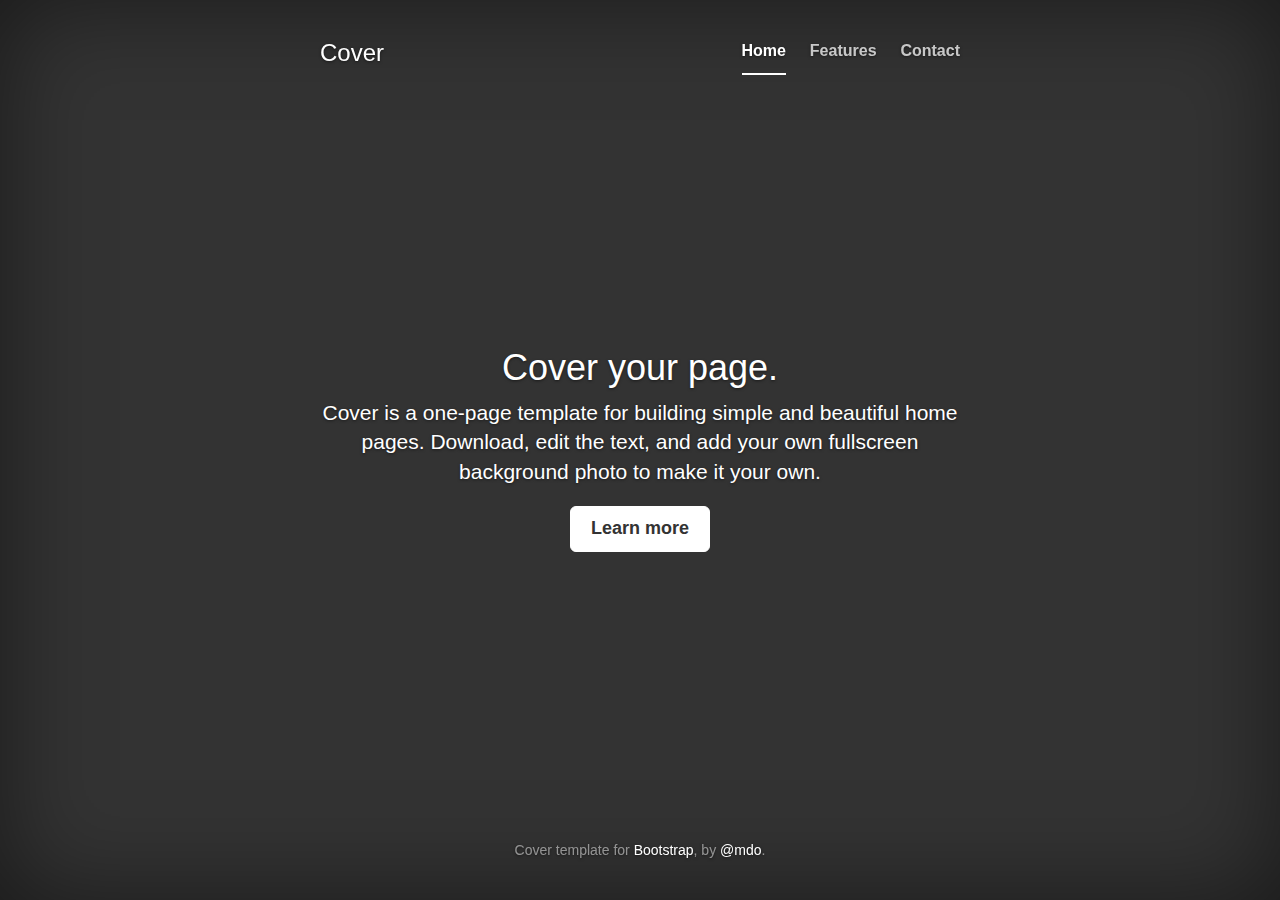
<file: assets/examples/cover/index.html>
<!DOCTYPE html>
<html lang="en">
  <head>
    <meta charset="utf-8">
    <meta http-equiv="X-UA-Compatible" content="IE=edge">
    <meta name="viewport" content="width=device-width, initial-scale=1">
    <meta name="description" content="">
    <meta name="author" content="">
    <link rel="icon" href="../../favicon.ico">

    <title>Cover Template for Bootstrap</title>

    <!-- Bootstrap core CSS -->
    <link href="../../dist/css/bootstrap.min.css" rel="stylesheet">

    <!-- Custom styles for this template -->
    <link href="cover.css" rel="stylesheet">

    <!-- Just for debugging purposes. Don't actually copy these 2 lines! -->
    <!--[if lt IE 9]><script src="../../assets/js/ie8-responsive-file-warning.js"></script><![endif]-->
    <script src="../../assets/js/ie-emulation-modes-warning.js"></script>

    <!-- HTML5 shim and Respond.js IE8 support of HTML5 elements and media queries -->
    <!--[if lt IE 9]>
      <script src="https://oss.maxcdn.com/html5shiv/3.7.2/html5shiv.min.js"></script>
      <script src="https://oss.maxcdn.com/respond/1.4.2/respond.min.js"></script>
    <![endif]-->
  </head>

  <body>

    <div class="site-wrapper">

      <div class="site-wrapper-inner">

        <div class="cover-container">

          <div class="masthead clearfix">
            <div class="inner">
              <h3 class="masthead-brand">Cover</h3>
              <ul class="nav masthead-nav">
                <li class="active"><a href="#">Home</a></li>
                <li><a href="#">Features</a></li>
                <li><a href="#">Contact</a></li>
              </ul>
            </div>
          </div>

          <div class="inner cover">
            <h1 class="cover-heading">Cover your page.</h1>
            <p class="lead">Cover is a one-page template for building simple and beautiful home pages. Download, edit the text, and add your own fullscreen background photo to make it your own.</p>
            <p class="lead">
              <a href="#" class="btn btn-lg btn-default">Learn more</a>
            </p>
          </div>

          <div class="mastfoot">
            <div class="inner">
              <p>Cover template for <a href="http://getbootstrap.com">Bootstrap</a>, by <a href="https://twitter.com/mdo">@mdo</a>.</p>
            </div>
          </div>

        </div>

      </div>

    </div>

    <!-- Bootstrap core JavaScript
    ================================================== -->
    <!-- Placed at the end of the document so the pages load faster -->
    <script src="https://ajax.googleapis.com/ajax/libs/jquery/1.11.1/jquery.min.js"></script>
    <script src="../../dist/js/bootstrap.min.js"></script>
    <script src="../../assets/js/docs.min.js"></script>
    <!-- IE10 viewport hack for Surface/desktop Windows 8 bug -->
    <script src="../../assets/js/ie10-viewport-bug-workaround.js"></script>
  </body>
</html>
</file>
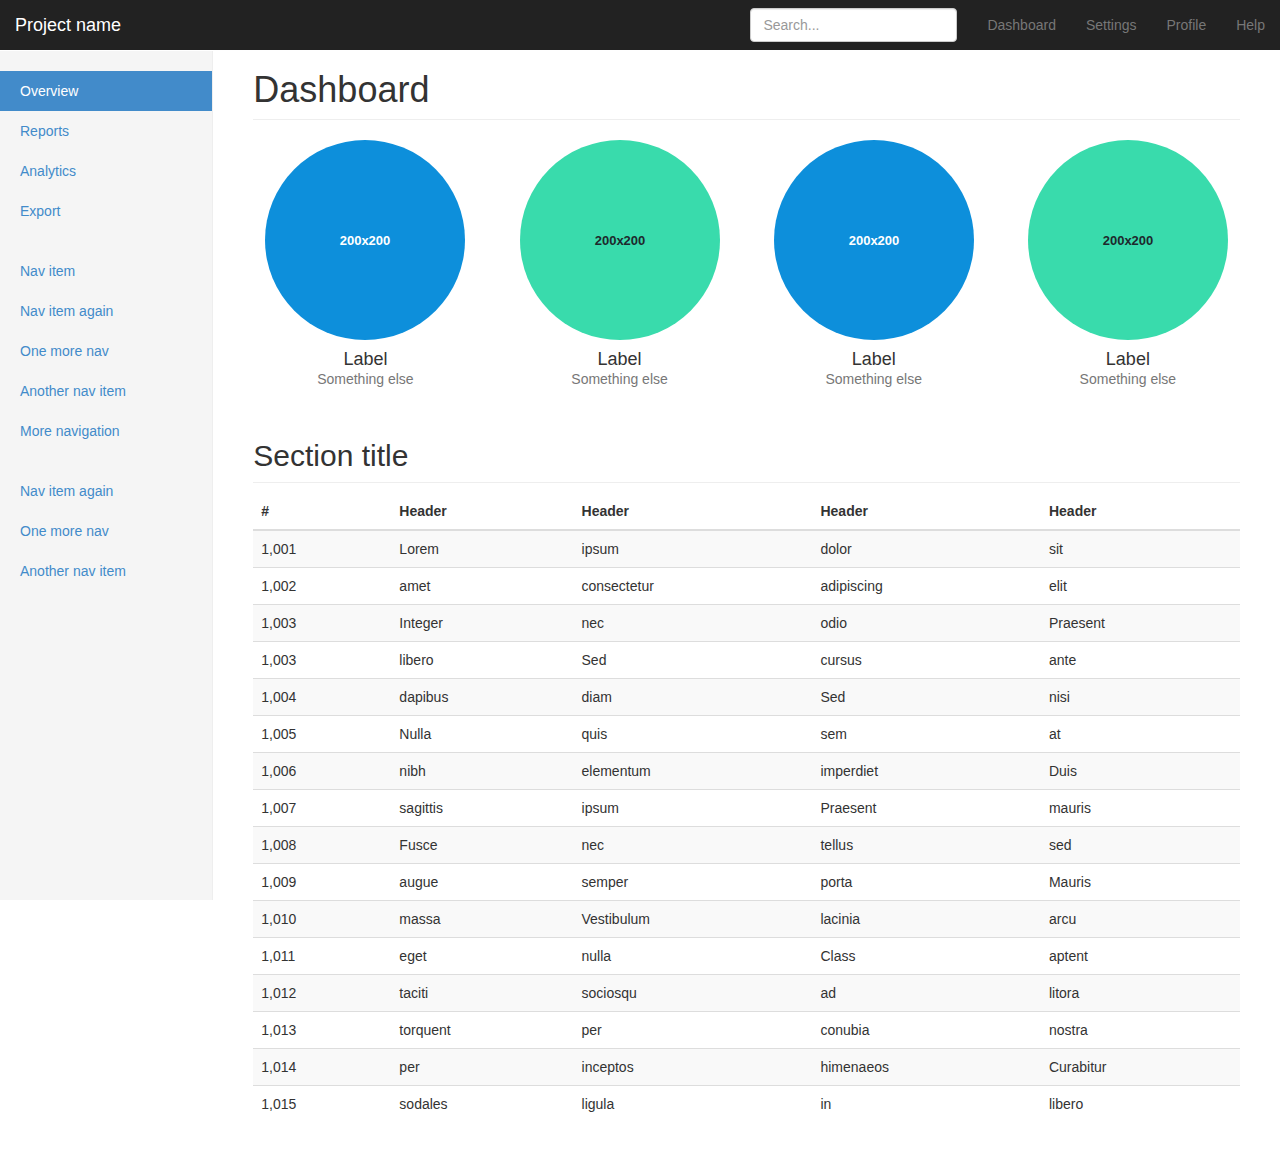
<file: assets/examples/dashboard/index.html>
<!DOCTYPE html>
<html lang="en">
  <head>
    <meta charset="utf-8">
    <meta http-equiv="X-UA-Compatible" content="IE=edge">
    <meta name="viewport" content="width=device-width, initial-scale=1">
    <meta name="description" content="">
    <meta name="author" content="">
    <link rel="icon" href="../../favicon.ico">

    <title>Dashboard Template for Bootstrap</title>

    <!-- Bootstrap core CSS -->
    <link href="../../dist/css/bootstrap.min.css" rel="stylesheet">

    <!-- Custom styles for this template -->
    <link href="dashboard.css" rel="stylesheet">

    <!-- Just for debugging purposes. Don't actually copy these 2 lines! -->
    <!--[if lt IE 9]><script src="../../assets/js/ie8-responsive-file-warning.js"></script><![endif]-->
    <script src="../../assets/js/ie-emulation-modes-warning.js"></script>

    <!-- HTML5 shim and Respond.js IE8 support of HTML5 elements and media queries -->
    <!--[if lt IE 9]>
      <script src="https://oss.maxcdn.com/html5shiv/3.7.2/html5shiv.min.js"></script>
      <script src="https://oss.maxcdn.com/respond/1.4.2/respond.min.js"></script>
    <![endif]-->
  </head>

  <body>

    <div class="navbar navbar-inverse navbar-fixed-top" role="navigation">
      <div class="container-fluid">
        <div class="navbar-header">
          <button type="button" class="navbar-toggle collapsed" data-toggle="collapse" data-target=".navbar-collapse">
            <span class="sr-only">Toggle navigation</span>
            <span class="icon-bar"></span>
            <span class="icon-bar"></span>
            <span class="icon-bar"></span>
          </button>
          <a class="navbar-brand" href="#">Project name</a>
        </div>
        <div class="navbar-collapse collapse">
          <ul class="nav navbar-nav navbar-right">
            <li><a href="#">Dashboard</a></li>
            <li><a href="#">Settings</a></li>
            <li><a href="#">Profile</a></li>
            <li><a href="#">Help</a></li>
          </ul>
          <form class="navbar-form navbar-right">
            <input type="text" class="form-control" placeholder="Search...">
          </form>
        </div>
      </div>
    </div>

    <div class="container-fluid">
      <div class="row">
        <div class="col-sm-3 col-md-2 sidebar">
          <ul class="nav nav-sidebar">
            <li class="active"><a href="#">Overview</a></li>
            <li><a href="#">Reports</a></li>
            <li><a href="#">Analytics</a></li>
            <li><a href="#">Export</a></li>
          </ul>
          <ul class="nav nav-sidebar">
            <li><a href="">Nav item</a></li>
            <li><a href="">Nav item again</a></li>
            <li><a href="">One more nav</a></li>
            <li><a href="">Another nav item</a></li>
            <li><a href="">More navigation</a></li>
          </ul>
          <ul class="nav nav-sidebar">
            <li><a href="">Nav item again</a></li>
            <li><a href="">One more nav</a></li>
            <li><a href="">Another nav item</a></li>
          </ul>
        </div>
        <div class="col-sm-9 col-sm-offset-3 col-md-10 col-md-offset-2 main">
          <h1 class="page-header">Dashboard</h1>

          <div class="row placeholders">
            <div class="col-xs-6 col-sm-3 placeholder">
              <img data-src="holder.js/200x200/auto/sky" class="img-responsive" alt="Generic placeholder thumbnail">
              <h4>Label</h4>
              <span class="text-muted">Something else</span>
            </div>
            <div class="col-xs-6 col-sm-3 placeholder">
              <img data-src="holder.js/200x200/auto/vine" class="img-responsive" alt="Generic placeholder thumbnail">
              <h4>Label</h4>
              <span class="text-muted">Something else</span>
            </div>
            <div class="col-xs-6 col-sm-3 placeholder">
              <img data-src="holder.js/200x200/auto/sky" class="img-responsive" alt="Generic placeholder thumbnail">
              <h4>Label</h4>
              <span class="text-muted">Something else</span>
            </div>
            <div class="col-xs-6 col-sm-3 placeholder">
              <img data-src="holder.js/200x200/auto/vine" class="img-responsive" alt="Generic placeholder thumbnail">
              <h4>Label</h4>
              <span class="text-muted">Something else</span>
            </div>
          </div>

          <h2 class="sub-header">Section title</h2>
          <div class="table-responsive">
            <table class="table table-striped">
              <thead>
                <tr>
                  <th>#</th>
                  <th>Header</th>
                  <th>Header</th>
                  <th>Header</th>
                  <th>Header</th>
                </tr>
              </thead>
              <tbody>
                <tr>
                  <td>1,001</td>
                  <td>Lorem</td>
                  <td>ipsum</td>
                  <td>dolor</td>
                  <td>sit</td>
                </tr>
                <tr>
                  <td>1,002</td>
                  <td>amet</td>
                  <td>consectetur</td>
                  <td>adipiscing</td>
                  <td>elit</td>
                </tr>
                <tr>
                  <td>1,003</td>
                  <td>Integer</td>
                  <td>nec</td>
                  <td>odio</td>
                  <td>Praesent</td>
                </tr>
                <tr>
                  <td>1,003</td>
                  <td>libero</td>
                  <td>Sed</td>
                  <td>cursus</td>
                  <td>ante</td>
                </tr>
                <tr>
                  <td>1,004</td>
                  <td>dapibus</td>
                  <td>diam</td>
                  <td>Sed</td>
                  <td>nisi</td>
                </tr>
                <tr>
                  <td>1,005</td>
                  <td>Nulla</td>
                  <td>quis</td>
                  <td>sem</td>
                  <td>at</td>
                </tr>
                <tr>
                  <td>1,006</td>
                  <td>nibh</td>
                  <td>elementum</td>
                  <td>imperdiet</td>
                  <td>Duis</td>
                </tr>
                <tr>
                  <td>1,007</td>
                  <td>sagittis</td>
                  <td>ipsum</td>
                  <td>Praesent</td>
                  <td>mauris</td>
                </tr>
                <tr>
                  <td>1,008</td>
                  <td>Fusce</td>
                  <td>nec</td>
                  <td>tellus</td>
                  <td>sed</td>
                </tr>
                <tr>
                  <td>1,009</td>
                  <td>augue</td>
                  <td>semper</td>
                  <td>porta</td>
                  <td>Mauris</td>
                </tr>
                <tr>
                  <td>1,010</td>
                  <td>massa</td>
                  <td>Vestibulum</td>
                  <td>lacinia</td>
                  <td>arcu</td>
                </tr>
                <tr>
                  <td>1,011</td>
                  <td>eget</td>
                  <td>nulla</td>
                  <td>Class</td>
                  <td>aptent</td>
                </tr>
                <tr>
                  <td>1,012</td>
                  <td>taciti</td>
                  <td>sociosqu</td>
                  <td>ad</td>
                  <td>litora</td>
                </tr>
                <tr>
                  <td>1,013</td>
                  <td>torquent</td>
                  <td>per</td>
                  <td>conubia</td>
                  <td>nostra</td>
                </tr>
                <tr>
                  <td>1,014</td>
                  <td>per</td>
                  <td>inceptos</td>
                  <td>himenaeos</td>
                  <td>Curabitur</td>
                </tr>
                <tr>
                  <td>1,015</td>
                  <td>sodales</td>
                  <td>ligula</td>
                  <td>in</td>
                  <td>libero</td>
                </tr>
              </tbody>
            </table>
          </div>
        </div>
      </div>
    </div>

    <!-- Bootstrap core JavaScript
    ================================================== -->
    <!-- Placed at the end of the document so the pages load faster -->
    <script src="https://ajax.googleapis.com/ajax/libs/jquery/1.11.1/jquery.min.js"></script>
    <script src="../../dist/js/bootstrap.min.js"></script>
    <script src="../../assets/js/docs.min.js"></script>
    <!-- IE10 viewport hack for Surface/desktop Windows 8 bug -->
    <script src="../../assets/js/ie10-viewport-bug-workaround.js"></script>
  </body>
</html>
</file>
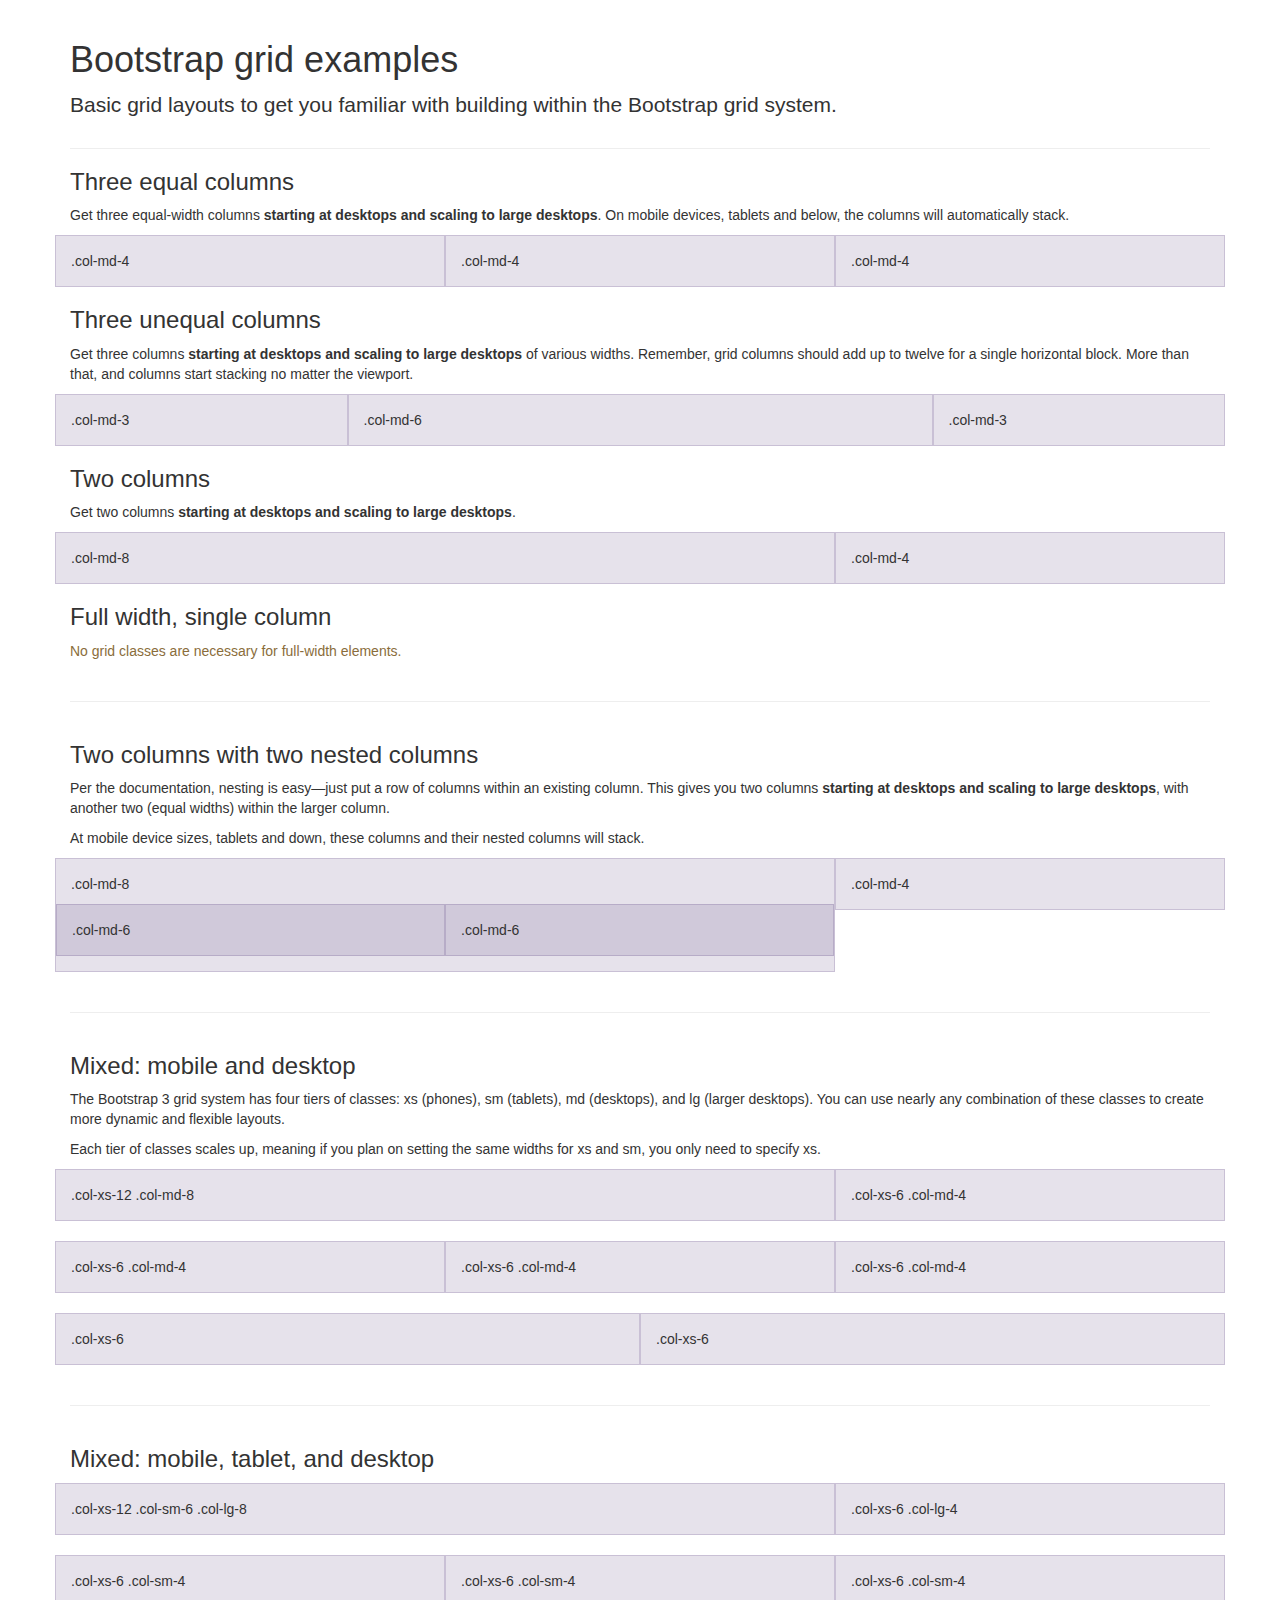
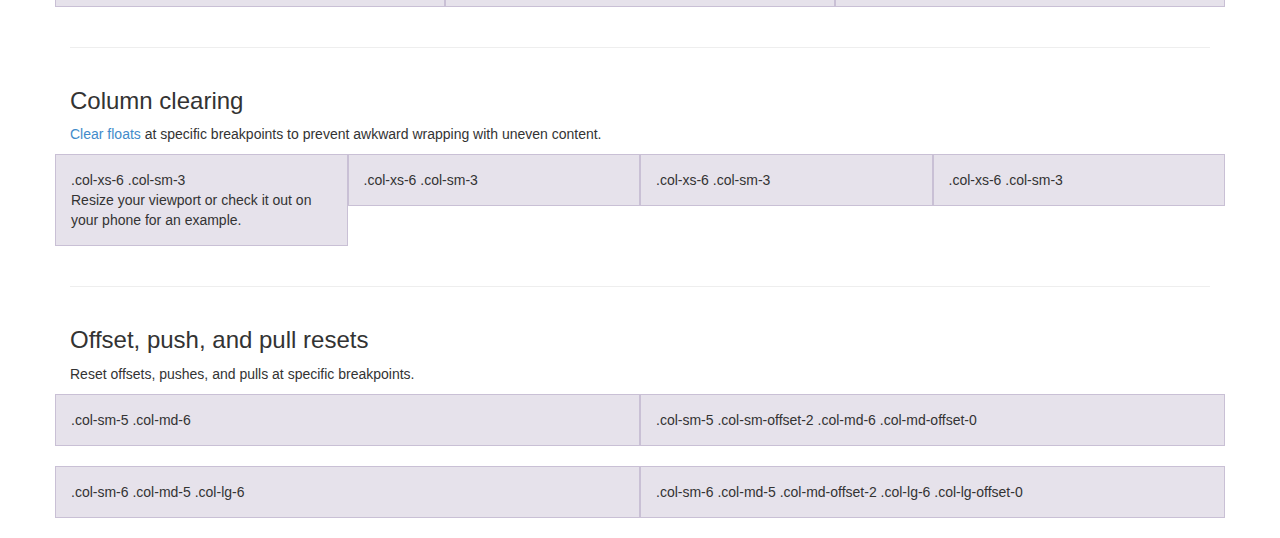
<file: assets/examples/grid/index.html>
<!DOCTYPE html>
<html lang="en">
  <head>
    <meta charset="utf-8">
    <meta http-equiv="X-UA-Compatible" content="IE=edge">
    <meta name="viewport" content="width=device-width, initial-scale=1">
    <meta name="description" content="">
    <meta name="author" content="">
    <link rel="icon" href="../../favicon.ico">

    <title>Grid Template for Bootstrap</title>

    <!-- Bootstrap core CSS -->
    <link href="../../dist/css/bootstrap.min.css" rel="stylesheet">

    <!-- Custom styles for this template -->
    <link href="grid.css" rel="stylesheet">

    <!-- Just for debugging purposes. Don't actually copy these 2 lines! -->
    <!--[if lt IE 9]><script src="../../assets/js/ie8-responsive-file-warning.js"></script><![endif]-->
    <script src="../../assets/js/ie-emulation-modes-warning.js"></script>

    <!-- HTML5 shim and Respond.js IE8 support of HTML5 elements and media queries -->
    <!--[if lt IE 9]>
      <script src="https://oss.maxcdn.com/html5shiv/3.7.2/html5shiv.min.js"></script>
      <script src="https://oss.maxcdn.com/respond/1.4.2/respond.min.js"></script>
    <![endif]-->
  </head>

  <body>
    <div class="container">

      <div class="page-header">
        <h1>Bootstrap grid examples</h1>
        <p class="lead">Basic grid layouts to get you familiar with building within the Bootstrap grid system.</p>
      </div>

      <h3>Three equal columns</h3>
      <p>Get three equal-width columns <strong>starting at desktops and scaling to large desktops</strong>. On mobile devices, tablets and below, the columns will automatically stack.</p>
      <div class="row">
        <div class="col-md-4">.col-md-4</div>
        <div class="col-md-4">.col-md-4</div>
        <div class="col-md-4">.col-md-4</div>
      </div>

      <h3>Three unequal columns</h3>
      <p>Get three columns <strong>starting at desktops and scaling to large desktops</strong> of various widths. Remember, grid columns should add up to twelve for a single horizontal block. More than that, and columns start stacking no matter the viewport.</p>
      <div class="row">
        <div class="col-md-3">.col-md-3</div>
        <div class="col-md-6">.col-md-6</div>
        <div class="col-md-3">.col-md-3</div>
      </div>

      <h3>Two columns</h3>
      <p>Get two columns <strong>starting at desktops and scaling to large desktops</strong>.</p>
      <div class="row">
        <div class="col-md-8">.col-md-8</div>
        <div class="col-md-4">.col-md-4</div>
      </div>

      <h3>Full width, single column</h3>
      <p class="text-warning">No grid classes are necessary for full-width elements.</p>

      <hr>

      <h3>Two columns with two nested columns</h3>
      <p>Per the documentation, nesting is easy—just put a row of columns within an existing column. This gives you two columns <strong>starting at desktops and scaling to large desktops</strong>, with another two (equal widths) within the larger column.</p>
      <p>At mobile device sizes, tablets and down, these columns and their nested columns will stack.</p>
      <div class="row">
        <div class="col-md-8">
          .col-md-8
          <div class="row">
            <div class="col-md-6">.col-md-6</div>
            <div class="col-md-6">.col-md-6</div>
          </div>
        </div>
        <div class="col-md-4">.col-md-4</div>
      </div>

      <hr>

      <h3>Mixed: mobile and desktop</h3>
      <p>The Bootstrap 3 grid system has four tiers of classes: xs (phones), sm (tablets), md (desktops), and lg (larger desktops). You can use nearly any combination of these classes to create more dynamic and flexible layouts.</p>
      <p>Each tier of classes scales up, meaning if you plan on setting the same widths for xs and sm, you only need to specify xs.</p>
      <div class="row">
        <div class="col-xs-12 col-md-8">.col-xs-12 .col-md-8</div>
        <div class="col-xs-6 col-md-4">.col-xs-6 .col-md-4</div>
      </div>
      <div class="row">
        <div class="col-xs-6 col-md-4">.col-xs-6 .col-md-4</div>
        <div class="col-xs-6 col-md-4">.col-xs-6 .col-md-4</div>
        <div class="col-xs-6 col-md-4">.col-xs-6 .col-md-4</div>
      </div>
      <div class="row">
        <div class="col-xs-6">.col-xs-6</div>
        <div class="col-xs-6">.col-xs-6</div>
      </div>

      <hr>

      <h3>Mixed: mobile, tablet, and desktop</h3>
      <p></p>
      <div class="row">
        <div class="col-xs-12 col-sm-6 col-lg-8">.col-xs-12 .col-sm-6 .col-lg-8</div>
        <div class="col-xs-6 col-lg-4">.col-xs-6 .col-lg-4</div>
      </div>
      <div class="row">
        <div class="col-xs-6 col-sm-4">.col-xs-6 .col-sm-4</div>
        <div class="col-xs-6 col-sm-4">.col-xs-6 .col-sm-4</div>
        <div class="col-xs-6 col-sm-4">.col-xs-6 .col-sm-4</div>
      </div>

      <hr>

      <h3>Column clearing</h3>
      <p><a href="http://getbootstrap.com/css/#grid-responsive-resets">Clear floats</a> at specific breakpoints to prevent awkward wrapping with uneven content.</p>
      <div class="row">
        <div class="col-xs-6 col-sm-3">
          .col-xs-6 .col-sm-3
          <br>
          Resize your viewport or check it out on your phone for an example.
        </div>
        <div class="col-xs-6 col-sm-3">.col-xs-6 .col-sm-3</div>

        <!-- Add the extra clearfix for only the required viewport -->
        <div class="clearfix visible-xs"></div>

        <div class="col-xs-6 col-sm-3">.col-xs-6 .col-sm-3</div>
        <div class="col-xs-6 col-sm-3">.col-xs-6 .col-sm-3</div>
      </div>

      <hr>

      <h3>Offset, push, and pull resets</h3>
      <p>Reset offsets, pushes, and pulls at specific breakpoints.</p>
      <div class="row">
        <div class="col-sm-5 col-md-6">.col-sm-5 .col-md-6</div>
        <div class="col-sm-5 col-sm-offset-2 col-md-6 col-md-offset-0">.col-sm-5 .col-sm-offset-2 .col-md-6 .col-md-offset-0</div>
      </div>
      <div class="row">
        <div class="col-sm-6 col-md-5 col-lg-6">.col-sm-6 .col-md-5 .col-lg-6</div>
        <div class="col-sm-6 col-md-5 col-md-offset-2 col-lg-6 col-lg-offset-0">.col-sm-6 .col-md-5 .col-md-offset-2 .col-lg-6 .col-lg-offset-0</div>
      </div>


    </div> <!-- /container -->


    <!-- IE10 viewport hack for Surface/desktop Windows 8 bug -->
    <script src="../../assets/js/ie10-viewport-bug-workaround.js"></script>
  </body>
</html>
</file>
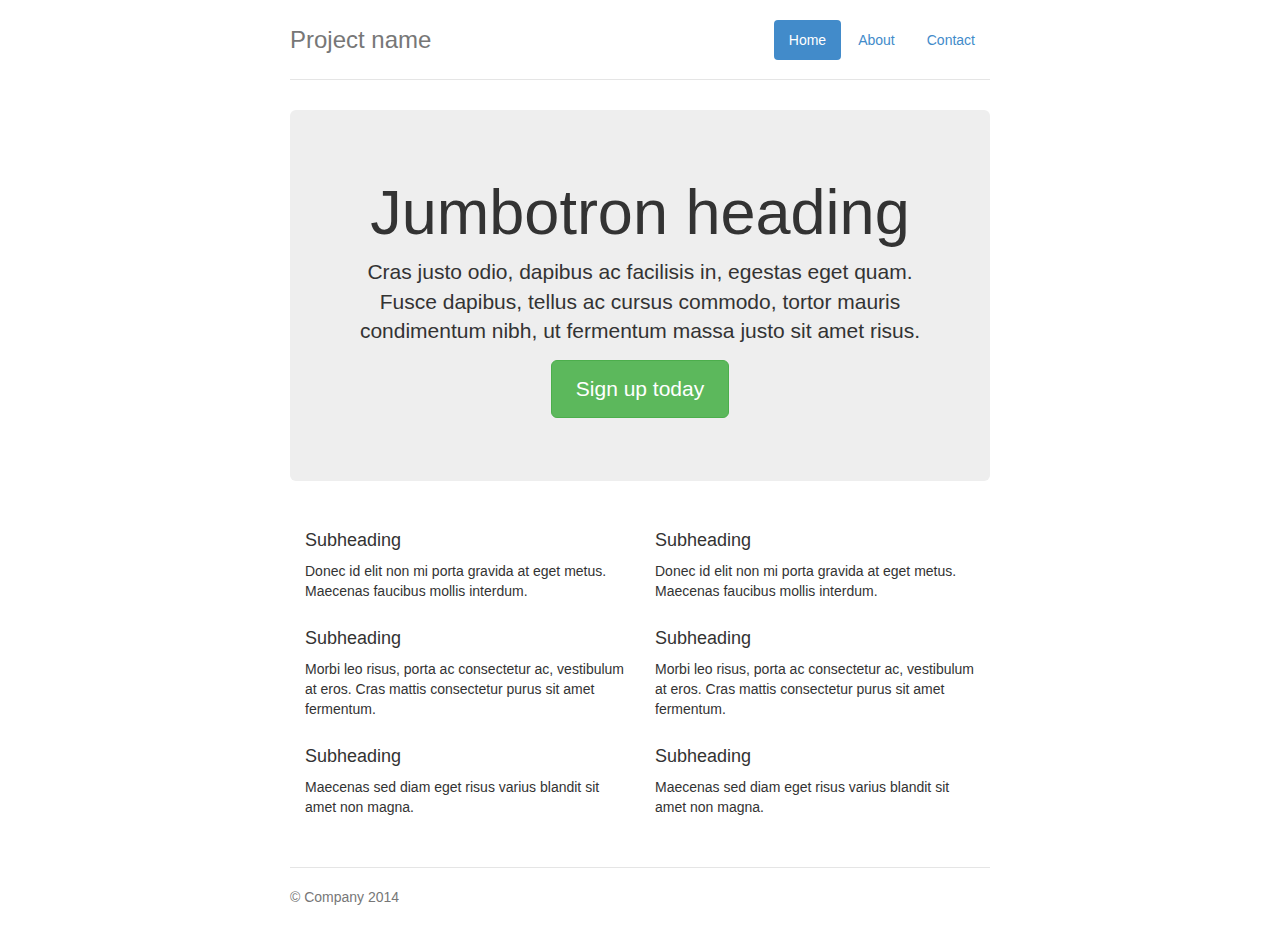
<file: assets/examples/jumbotron-narrow/index.html>
<!DOCTYPE html>
<html lang="en">
  <head>
    <meta charset="utf-8">
    <meta http-equiv="X-UA-Compatible" content="IE=edge">
    <meta name="viewport" content="width=device-width, initial-scale=1">
    <meta name="description" content="">
    <meta name="author" content="">
    <link rel="icon" href="../../favicon.ico">

    <title>Narrow Jumbotron Template for Bootstrap</title>

    <!-- Bootstrap core CSS -->
    <link href="../../dist/css/bootstrap.min.css" rel="stylesheet">

    <!-- Custom styles for this template -->
    <link href="jumbotron-narrow.css" rel="stylesheet">

    <!-- Just for debugging purposes. Don't actually copy these 2 lines! -->
    <!--[if lt IE 9]><script src="../../assets/js/ie8-responsive-file-warning.js"></script><![endif]-->
    <script src="../../assets/js/ie-emulation-modes-warning.js"></script>

    <!-- HTML5 shim and Respond.js IE8 support of HTML5 elements and media queries -->
    <!--[if lt IE 9]>
      <script src="https://oss.maxcdn.com/html5shiv/3.7.2/html5shiv.min.js"></script>
      <script src="https://oss.maxcdn.com/respond/1.4.2/respond.min.js"></script>
    <![endif]-->
  </head>

  <body>

    <div class="container">
      <div class="header">
        <ul class="nav nav-pills pull-right" role="tablist">
          <li role="presentation" class="active"><a href="#">Home</a></li>
          <li role="presentation"><a href="#">About</a></li>
          <li role="presentation"><a href="#">Contact</a></li>
        </ul>
        <h3 class="text-muted">Project name</h3>
      </div>

      <div class="jumbotron">
        <h1>Jumbotron heading</h1>
        <p class="lead">Cras justo odio, dapibus ac facilisis in, egestas eget quam. Fusce dapibus, tellus ac cursus commodo, tortor mauris condimentum nibh, ut fermentum massa justo sit amet risus.</p>
        <p><a class="btn btn-lg btn-success" href="#" role="button">Sign up today</a></p>
      </div>

      <div class="row marketing">
        <div class="col-lg-6">
          <h4>Subheading</h4>
          <p>Donec id elit non mi porta gravida at eget metus. Maecenas faucibus mollis interdum.</p>

          <h4>Subheading</h4>
          <p>Morbi leo risus, porta ac consectetur ac, vestibulum at eros. Cras mattis consectetur purus sit amet fermentum.</p>

          <h4>Subheading</h4>
          <p>Maecenas sed diam eget risus varius blandit sit amet non magna.</p>
        </div>

        <div class="col-lg-6">
          <h4>Subheading</h4>
          <p>Donec id elit non mi porta gravida at eget metus. Maecenas faucibus mollis interdum.</p>

          <h4>Subheading</h4>
          <p>Morbi leo risus, porta ac consectetur ac, vestibulum at eros. Cras mattis consectetur purus sit amet fermentum.</p>

          <h4>Subheading</h4>
          <p>Maecenas sed diam eget risus varius blandit sit amet non magna.</p>
        </div>
      </div>

      <div class="footer">
        <p>&copy; Company 2014</p>
      </div>

    </div> <!-- /container -->


    <!-- IE10 viewport hack for Surface/desktop Windows 8 bug -->
    <script src="../../assets/js/ie10-viewport-bug-workaround.js"></script>
  </body>
</html>
</file>
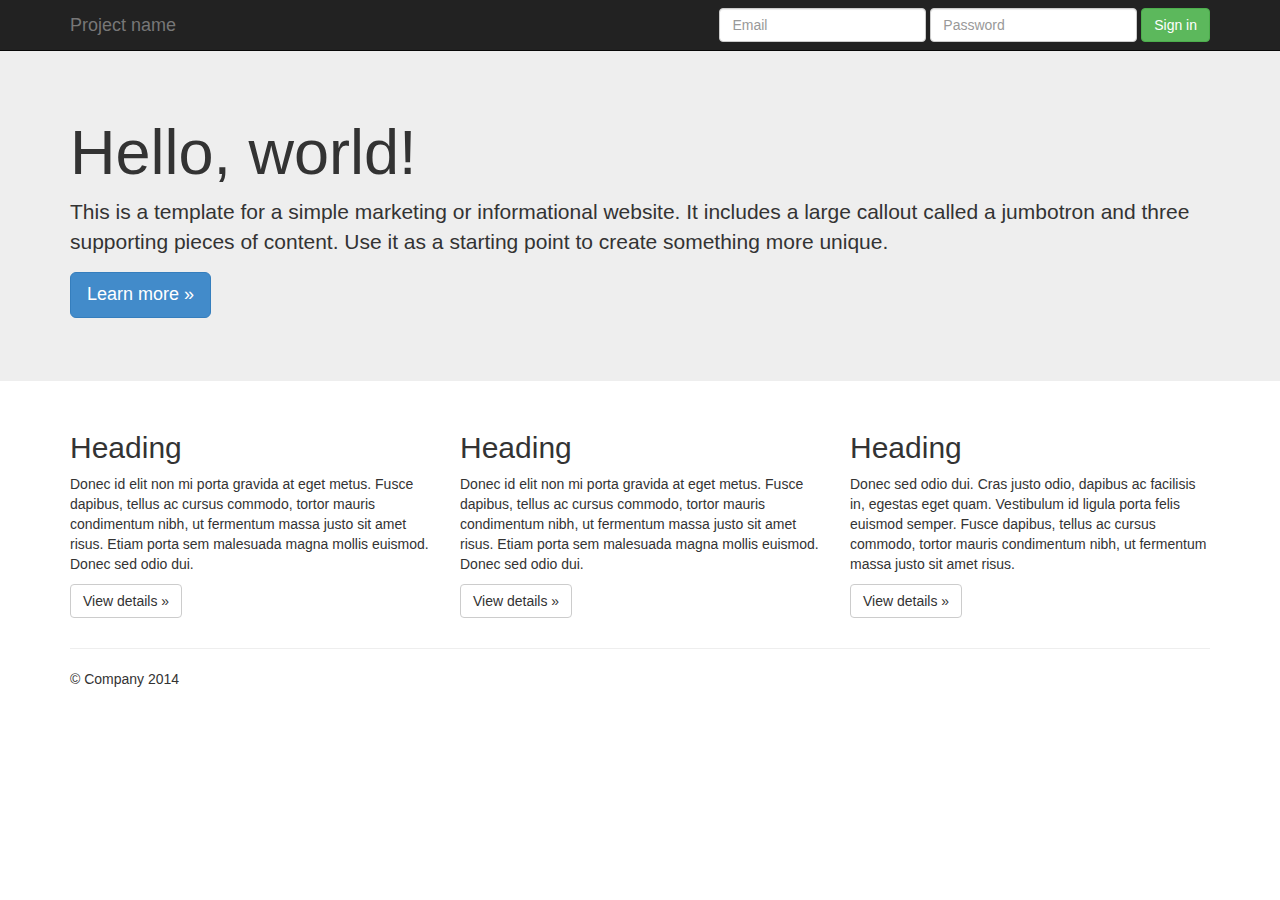
<file: assets/examples/jumbotron/index.html>
<!DOCTYPE html>
<html lang="en">
  <head>
    <meta charset="utf-8">
    <meta http-equiv="X-UA-Compatible" content="IE=edge">
    <meta name="viewport" content="width=device-width, initial-scale=1">
    <meta name="description" content="">
    <meta name="author" content="">
    <link rel="icon" href="../../favicon.ico">

    <title>Jumbotron Template for Bootstrap</title>

    <!-- Bootstrap core CSS -->
    <link href="../../dist/css/bootstrap.min.css" rel="stylesheet">

    <!-- Custom styles for this template -->
    <link href="jumbotron.css" rel="stylesheet">

    <!-- Just for debugging purposes. Don't actually copy these 2 lines! -->
    <!--[if lt IE 9]><script src="../../assets/js/ie8-responsive-file-warning.js"></script><![endif]-->
    <script src="../../assets/js/ie-emulation-modes-warning.js"></script>

    <!-- HTML5 shim and Respond.js IE8 support of HTML5 elements and media queries -->
    <!--[if lt IE 9]>
      <script src="https://oss.maxcdn.com/html5shiv/3.7.2/html5shiv.min.js"></script>
      <script src="https://oss.maxcdn.com/respond/1.4.2/respond.min.js"></script>
    <![endif]-->
  </head>

  <body>

    <div class="navbar navbar-inverse navbar-fixed-top" role="navigation">
      <div class="container">
        <div class="navbar-header">
          <button type="button" class="navbar-toggle collapsed" data-toggle="collapse" data-target=".navbar-collapse">
            <span class="sr-only">Toggle navigation</span>
            <span class="icon-bar"></span>
            <span class="icon-bar"></span>
            <span class="icon-bar"></span>
          </button>
          <a class="navbar-brand" href="#">Project name</a>
        </div>
        <div class="navbar-collapse collapse">
          <form class="navbar-form navbar-right" role="form">
            <div class="form-group">
              <input type="text" placeholder="Email" class="form-control">
            </div>
            <div class="form-group">
              <input type="password" placeholder="Password" class="form-control">
            </div>
            <button type="submit" class="btn btn-success">Sign in</button>
          </form>
        </div><!--/.navbar-collapse -->
      </div>
    </div>

    <!-- Main jumbotron for a primary marketing message or call to action -->
    <div class="jumbotron">
      <div class="container">
        <h1>Hello, world!</h1>
        <p>This is a template for a simple marketing or informational website. It includes a large callout called a jumbotron and three supporting pieces of content. Use it as a starting point to create something more unique.</p>
        <p><a class="btn btn-primary btn-lg" role="button">Learn more &raquo;</a></p>
      </div>
    </div>

    <div class="container">
      <!-- Example row of columns -->
      <div class="row">
        <div class="col-md-4">
          <h2>Heading</h2>
          <p>Donec id elit non mi porta gravida at eget metus. Fusce dapibus, tellus ac cursus commodo, tortor mauris condimentum nibh, ut fermentum massa justo sit amet risus. Etiam porta sem malesuada magna mollis euismod. Donec sed odio dui. </p>
          <p><a class="btn btn-default" href="#" role="button">View details &raquo;</a></p>
        </div>
        <div class="col-md-4">
          <h2>Heading</h2>
          <p>Donec id elit non mi porta gravida at eget metus. Fusce dapibus, tellus ac cursus commodo, tortor mauris condimentum nibh, ut fermentum massa justo sit amet risus. Etiam porta sem malesuada magna mollis euismod. Donec sed odio dui. </p>
          <p><a class="btn btn-default" href="#" role="button">View details &raquo;</a></p>
       </div>
        <div class="col-md-4">
          <h2>Heading</h2>
          <p>Donec sed odio dui. Cras justo odio, dapibus ac facilisis in, egestas eget quam. Vestibulum id ligula porta felis euismod semper. Fusce dapibus, tellus ac cursus commodo, tortor mauris condimentum nibh, ut fermentum massa justo sit amet risus.</p>
          <p><a class="btn btn-default" href="#" role="button">View details &raquo;</a></p>
        </div>
      </div>

      <hr>

      <footer>
        <p>&copy; Company 2014</p>
      </footer>
    </div> <!-- /container -->


    <!-- Bootstrap core JavaScript
    ================================================== -->
    <!-- Placed at the end of the document so the pages load faster -->
    <script src="https://ajax.googleapis.com/ajax/libs/jquery/1.11.1/jquery.min.js"></script>
    <script src="../../dist/js/bootstrap.min.js"></script>
    <!-- IE10 viewport hack for Surface/desktop Windows 8 bug -->
    <script src="../../assets/js/ie10-viewport-bug-workaround.js"></script>
  </body>
</html>
</file>
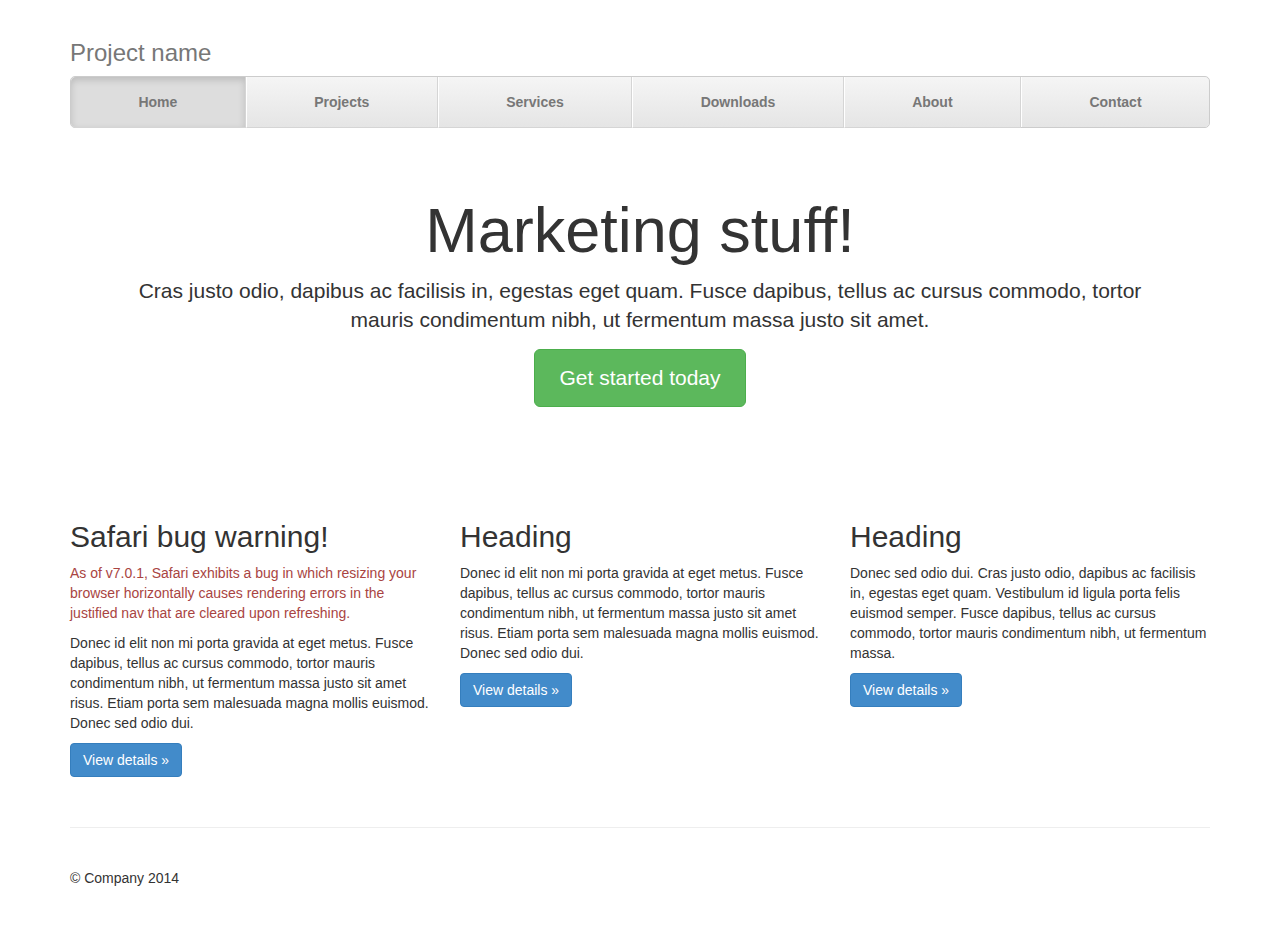
<file: assets/examples/justified-nav/index.html>
<!DOCTYPE html>
<html lang="en">
  <head>
    <meta charset="utf-8">
    <meta http-equiv="X-UA-Compatible" content="IE=edge">
    <meta name="viewport" content="width=device-width, initial-scale=1">
    <meta name="description" content="">
    <meta name="author" content="">
    <link rel="icon" href="../../favicon.ico">

    <title>Justified Nav Template for Bootstrap</title>

    <!-- Bootstrap core CSS -->
    <link href="../../dist/css/bootstrap.min.css" rel="stylesheet">

    <!-- Custom styles for this template -->
    <link href="justified-nav.css" rel="stylesheet">

    <!-- Just for debugging purposes. Don't actually copy these 2 lines! -->
    <!--[if lt IE 9]><script src="../../assets/js/ie8-responsive-file-warning.js"></script><![endif]-->
    <script src="../../assets/js/ie-emulation-modes-warning.js"></script>

    <!-- HTML5 shim and Respond.js IE8 support of HTML5 elements and media queries -->
    <!--[if lt IE 9]>
      <script src="https://oss.maxcdn.com/html5shiv/3.7.2/html5shiv.min.js"></script>
      <script src="https://oss.maxcdn.com/respond/1.4.2/respond.min.js"></script>
    <![endif]-->
  </head>

  <body>

    <div class="container">

      <div class="masthead">
        <h3 class="text-muted">Project name</h3>
        <ul class="nav nav-justified">
          <li class="active"><a href="#">Home</a></li>
          <li><a href="#">Projects</a></li>
          <li><a href="#">Services</a></li>
          <li><a href="#">Downloads</a></li>
          <li><a href="#">About</a></li>
          <li><a href="#">Contact</a></li>
        </ul>
      </div>

      <!-- Jumbotron -->
      <div class="jumbotron">
        <h1>Marketing stuff!</h1>
        <p class="lead">Cras justo odio, dapibus ac facilisis in, egestas eget quam. Fusce dapibus, tellus ac cursus commodo, tortor mauris condimentum nibh, ut fermentum massa justo sit amet.</p>
        <p><a class="btn btn-lg btn-success" href="#" role="button">Get started today</a></p>
      </div>

      <!-- Example row of columns -->
      <div class="row">
        <div class="col-lg-4">
          <h2>Safari bug warning!</h2>
          <p class="text-danger">As of v7.0.1, Safari exhibits a bug in which resizing your browser horizontally causes rendering errors in the justified nav that are cleared upon refreshing.</p>
          <p>Donec id elit non mi porta gravida at eget metus. Fusce dapibus, tellus ac cursus commodo, tortor mauris condimentum nibh, ut fermentum massa justo sit amet risus. Etiam porta sem malesuada magna mollis euismod. Donec sed odio dui. </p>
          <p><a class="btn btn-primary" href="#" role="button">View details &raquo;</a></p>
        </div>
        <div class="col-lg-4">
          <h2>Heading</h2>
          <p>Donec id elit non mi porta gravida at eget metus. Fusce dapibus, tellus ac cursus commodo, tortor mauris condimentum nibh, ut fermentum massa justo sit amet risus. Etiam porta sem malesuada magna mollis euismod. Donec sed odio dui. </p>
          <p><a class="btn btn-primary" href="#" role="button">View details &raquo;</a></p>
       </div>
        <div class="col-lg-4">
          <h2>Heading</h2>
          <p>Donec sed odio dui. Cras justo odio, dapibus ac facilisis in, egestas eget quam. Vestibulum id ligula porta felis euismod semper. Fusce dapibus, tellus ac cursus commodo, tortor mauris condimentum nibh, ut fermentum massa.</p>
          <p><a class="btn btn-primary" href="#" role="button">View details &raquo;</a></p>
        </div>
      </div>

      <!-- Site footer -->
      <div class="footer">
        <p>&copy; Company 2014</p>
      </div>

    </div> <!-- /container -->


    <!-- IE10 viewport hack for Surface/desktop Windows 8 bug -->
    <script src="../../assets/js/ie10-viewport-bug-workaround.js"></script>
  </body>
</html>
</file>
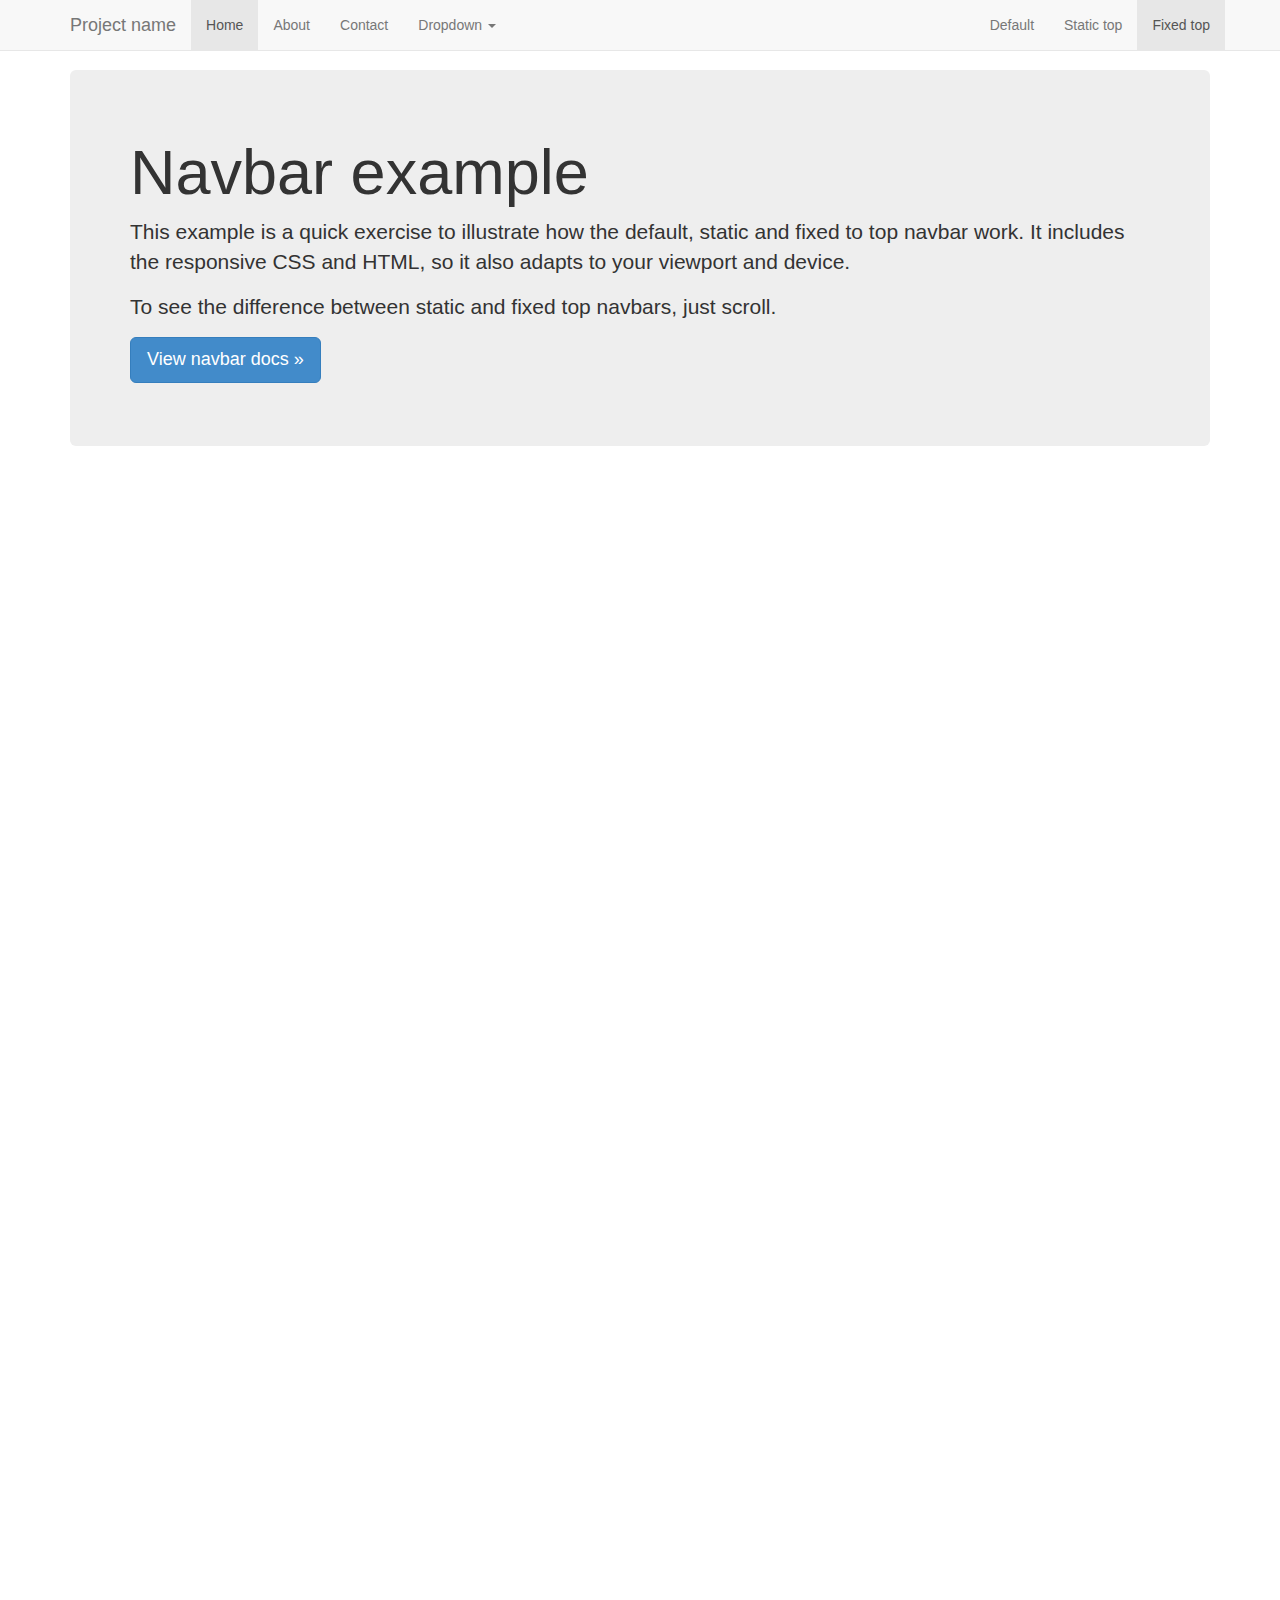
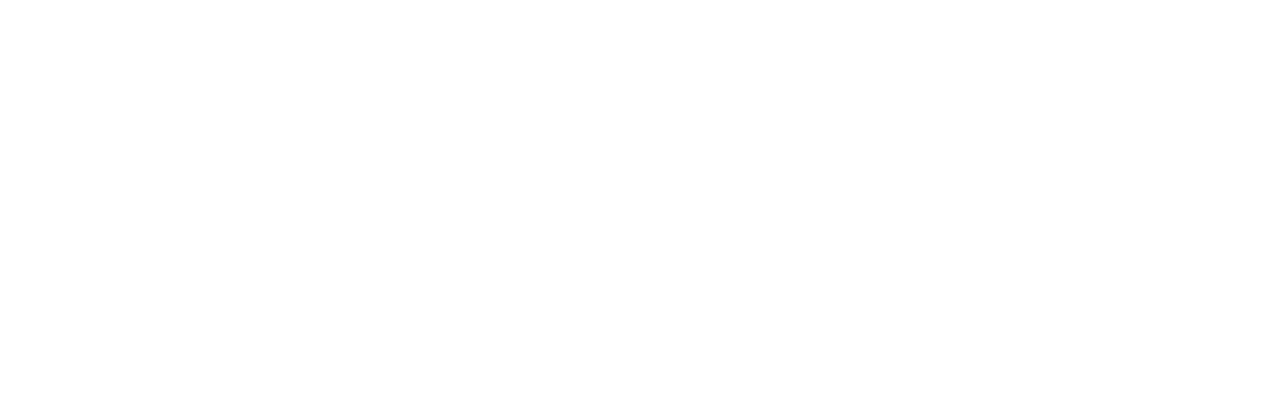
<file: assets/examples/navbar-fixed-top/index.html>
<!DOCTYPE html>
<html lang="en">
  <head>
    <meta charset="utf-8">
    <meta http-equiv="X-UA-Compatible" content="IE=edge">
    <meta name="viewport" content="width=device-width, initial-scale=1">
    <meta name="description" content="">
    <meta name="author" content="">
    <link rel="icon" href="../../favicon.ico">

    <title>Fixed Top Navbar Example for Bootstrap</title>

    <!-- Bootstrap core CSS -->
    <link href="../../dist/css/bootstrap.min.css" rel="stylesheet">

    <!-- Custom styles for this template -->
    <link href="navbar-fixed-top.css" rel="stylesheet">

    <!-- Just for debugging purposes. Don't actually copy these 2 lines! -->
    <!--[if lt IE 9]><script src="../../assets/js/ie8-responsive-file-warning.js"></script><![endif]-->
    <script src="../../assets/js/ie-emulation-modes-warning.js"></script>

    <!-- HTML5 shim and Respond.js IE8 support of HTML5 elements and media queries -->
    <!--[if lt IE 9]>
      <script src="https://oss.maxcdn.com/html5shiv/3.7.2/html5shiv.min.js"></script>
      <script src="https://oss.maxcdn.com/respond/1.4.2/respond.min.js"></script>
    <![endif]-->
  </head>

  <body>

    <!-- Fixed navbar -->
    <div class="navbar navbar-default navbar-fixed-top" role="navigation">
      <div class="container">
        <div class="navbar-header">
          <button type="button" class="navbar-toggle collapsed" data-toggle="collapse" data-target=".navbar-collapse">
            <span class="sr-only">Toggle navigation</span>
            <span class="icon-bar"></span>
            <span class="icon-bar"></span>
            <span class="icon-bar"></span>
          </button>
          <a class="navbar-brand" href="#">Project name</a>
        </div>
        <div class="navbar-collapse collapse">
          <ul class="nav navbar-nav">
            <li class="active"><a href="#">Home</a></li>
            <li><a href="#about">About</a></li>
            <li><a href="#contact">Contact</a></li>
            <li class="dropdown">
              <a href="#" class="dropdown-toggle" data-toggle="dropdown">Dropdown <span class="caret"></span></a>
              <ul class="dropdown-menu" role="menu">
                <li><a href="#">Action</a></li>
                <li><a href="#">Another action</a></li>
                <li><a href="#">Something else here</a></li>
                <li class="divider"></li>
                <li class="dropdown-header">Nav header</li>
                <li><a href="#">Separated link</a></li>
                <li><a href="#">One more separated link</a></li>
              </ul>
            </li>
          </ul>
          <ul class="nav navbar-nav navbar-right">
            <li><a href="../navbar/">Default</a></li>
            <li><a href="../navbar-static-top/">Static top</a></li>
            <li class="active"><a href="./">Fixed top</a></li>
          </ul>
        </div><!--/.nav-collapse -->
      </div>
    </div>

    <div class="container">

      <!-- Main component for a primary marketing message or call to action -->
      <div class="jumbotron">
        <h1>Navbar example</h1>
        <p>This example is a quick exercise to illustrate how the default, static and fixed to top navbar work. It includes the responsive CSS and HTML, so it also adapts to your viewport and device.</p>
        <p>To see the difference between static and fixed top navbars, just scroll.</p>
        <p>
          <a class="btn btn-lg btn-primary" href="../../components/#navbar" role="button">View navbar docs &raquo;</a>
        </p>
      </div>

    </div> <!-- /container -->


    <!-- Bootstrap core JavaScript
    ================================================== -->
    <!-- Placed at the end of the document so the pages load faster -->
    <script src="https://ajax.googleapis.com/ajax/libs/jquery/1.11.1/jquery.min.js"></script>
    <script src="../../dist/js/bootstrap.min.js"></script>
    <!-- IE10 viewport hack for Surface/desktop Windows 8 bug -->
    <script src="../../assets/js/ie10-viewport-bug-workaround.js"></script>
  </body>
</html>
</file>
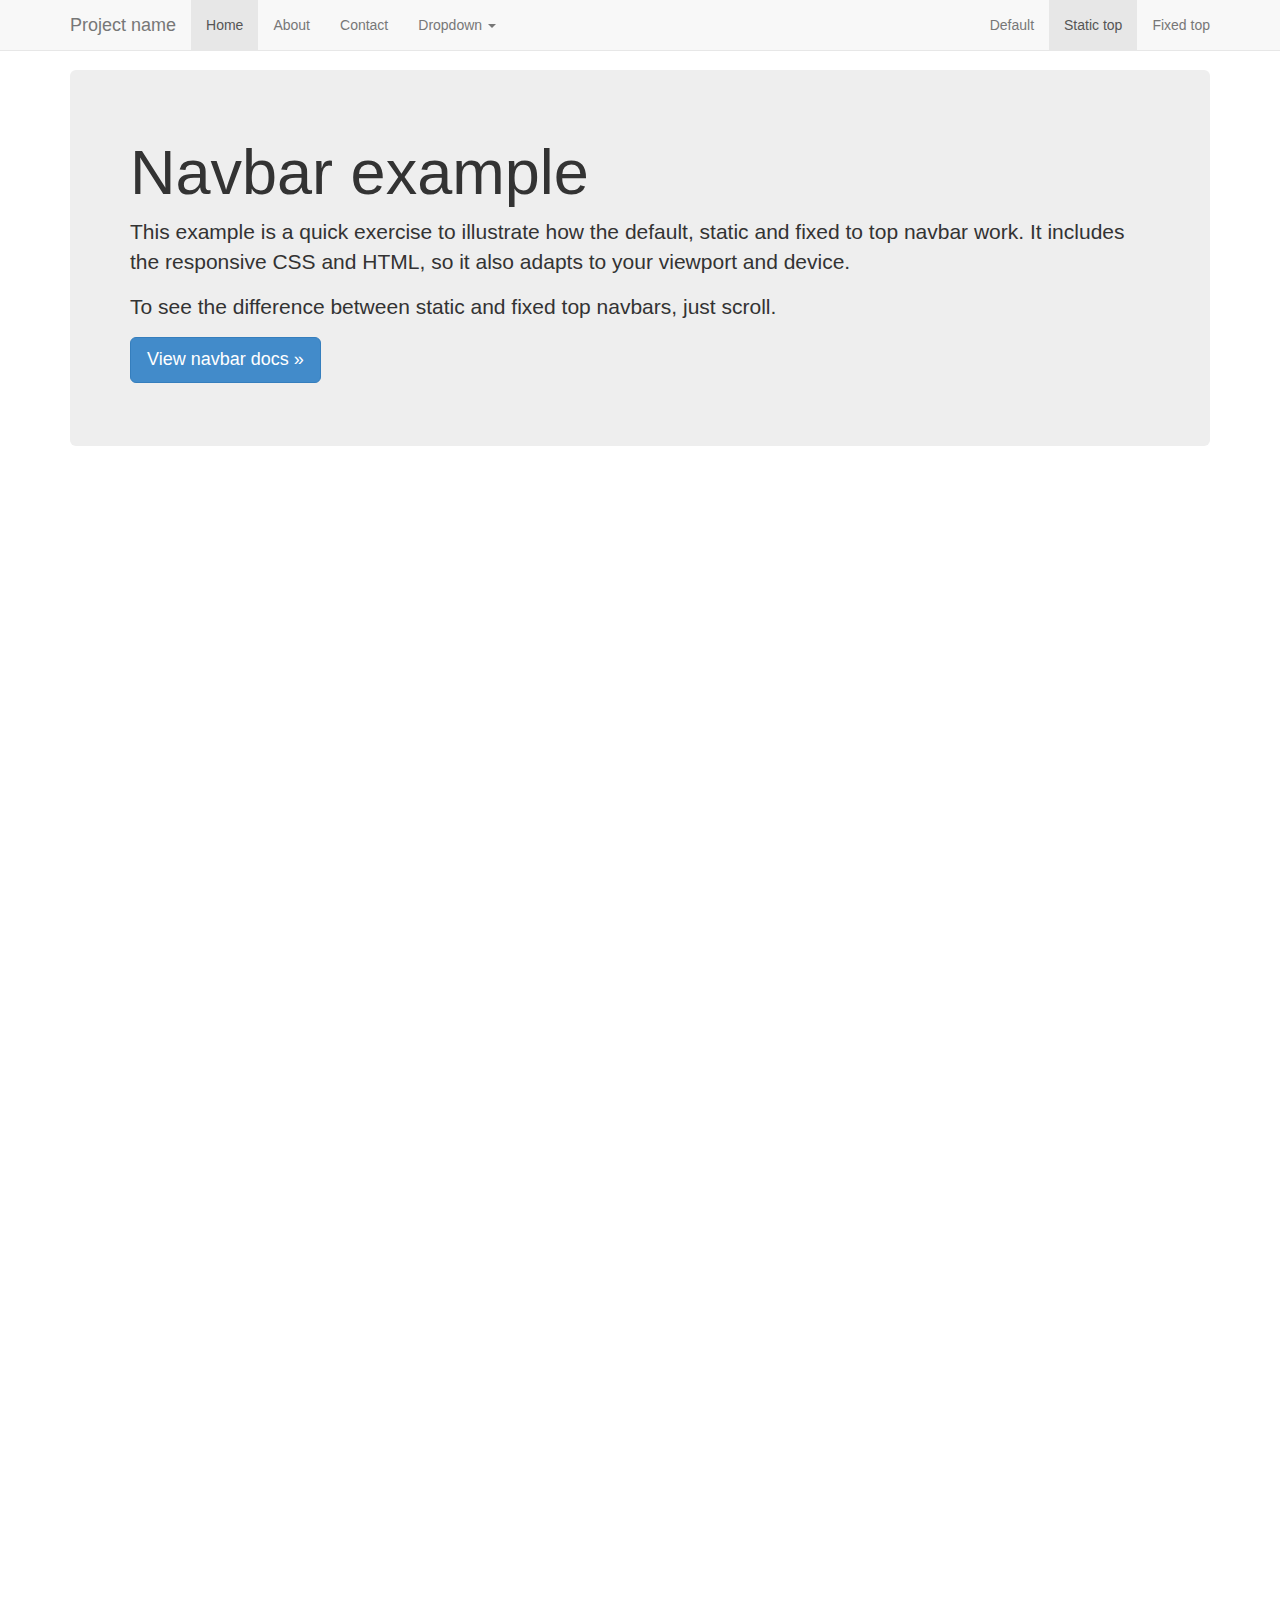
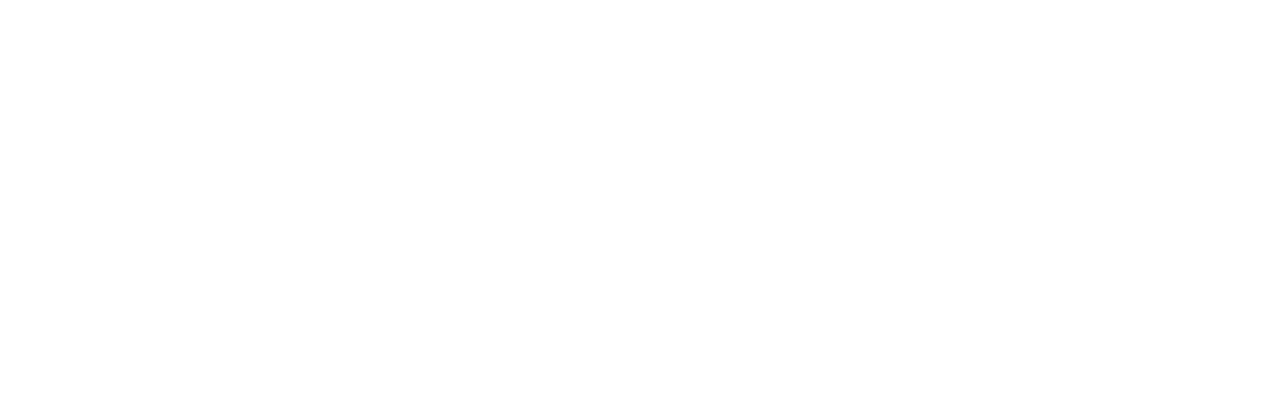
<file: assets/examples/navbar-static-top/index.html>
<!DOCTYPE html>
<html lang="en">
  <head>
    <meta charset="utf-8">
    <meta http-equiv="X-UA-Compatible" content="IE=edge">
    <meta name="viewport" content="width=device-width, initial-scale=1">
    <meta name="description" content="">
    <meta name="author" content="">
    <link rel="icon" href="../../favicon.ico">

    <title>Static Top Navbar Example for Bootstrap</title>

    <!-- Bootstrap core CSS -->
    <link href="../../dist/css/bootstrap.min.css" rel="stylesheet">

    <!-- Custom styles for this template -->
    <link href="navbar-static-top.css" rel="stylesheet">

    <!-- Just for debugging purposes. Don't actually copy these 2 lines! -->
    <!--[if lt IE 9]><script src="../../assets/js/ie8-responsive-file-warning.js"></script><![endif]-->
    <script src="../../assets/js/ie-emulation-modes-warning.js"></script>

    <!-- HTML5 shim and Respond.js IE8 support of HTML5 elements and media queries -->
    <!--[if lt IE 9]>
      <script src="https://oss.maxcdn.com/html5shiv/3.7.2/html5shiv.min.js"></script>
      <script src="https://oss.maxcdn.com/respond/1.4.2/respond.min.js"></script>
    <![endif]-->
  </head>

  <body>

    <!-- Static navbar -->
    <div class="navbar navbar-default navbar-static-top" role="navigation">
      <div class="container">
        <div class="navbar-header">
          <button type="button" class="navbar-toggle collapsed" data-toggle="collapse" data-target=".navbar-collapse">
            <span class="sr-only">Toggle navigation</span>
            <span class="icon-bar"></span>
            <span class="icon-bar"></span>
            <span class="icon-bar"></span>
          </button>
          <a class="navbar-brand" href="#">Project name</a>
        </div>
        <div class="navbar-collapse collapse">
          <ul class="nav navbar-nav">
            <li class="active"><a href="#">Home</a></li>
            <li><a href="#about">About</a></li>
            <li><a href="#contact">Contact</a></li>
            <li class="dropdown">
              <a href="#" class="dropdown-toggle" data-toggle="dropdown">Dropdown <span class="caret"></span></a>
              <ul class="dropdown-menu" role="menu">
                <li><a href="#">Action</a></li>
                <li><a href="#">Another action</a></li>
                <li><a href="#">Something else here</a></li>
                <li class="divider"></li>
                <li class="dropdown-header">Nav header</li>
                <li><a href="#">Separated link</a></li>
                <li><a href="#">One more separated link</a></li>
              </ul>
            </li>
          </ul>
          <ul class="nav navbar-nav navbar-right">
            <li><a href="../navbar/">Default</a></li>
            <li class="active"><a href="./">Static top</a></li>
            <li><a href="../navbar-fixed-top/">Fixed top</a></li>
          </ul>
        </div><!--/.nav-collapse -->
      </div>
    </div>


    <div class="container">

      <!-- Main component for a primary marketing message or call to action -->
      <div class="jumbotron">
        <h1>Navbar example</h1>
        <p>This example is a quick exercise to illustrate how the default, static and fixed to top navbar work. It includes the responsive CSS and HTML, so it also adapts to your viewport and device.</p>
        <p>To see the difference between static and fixed top navbars, just scroll.</p>
        <p>
          <a class="btn btn-lg btn-primary" href="../../components/#navbar" role="button">View navbar docs &raquo;</a>
        </p>
      </div>

    </div> <!-- /container -->


    <!-- Bootstrap core JavaScript
    ================================================== -->
    <!-- Placed at the end of the document so the pages load faster -->
    <script src="https://ajax.googleapis.com/ajax/libs/jquery/1.11.1/jquery.min.js"></script>
    <script src="../../dist/js/bootstrap.min.js"></script>
    <!-- IE10 viewport hack for Surface/desktop Windows 8 bug -->
    <script src="../../assets/js/ie10-viewport-bug-workaround.js"></script>
  </body>
</html>
</file>
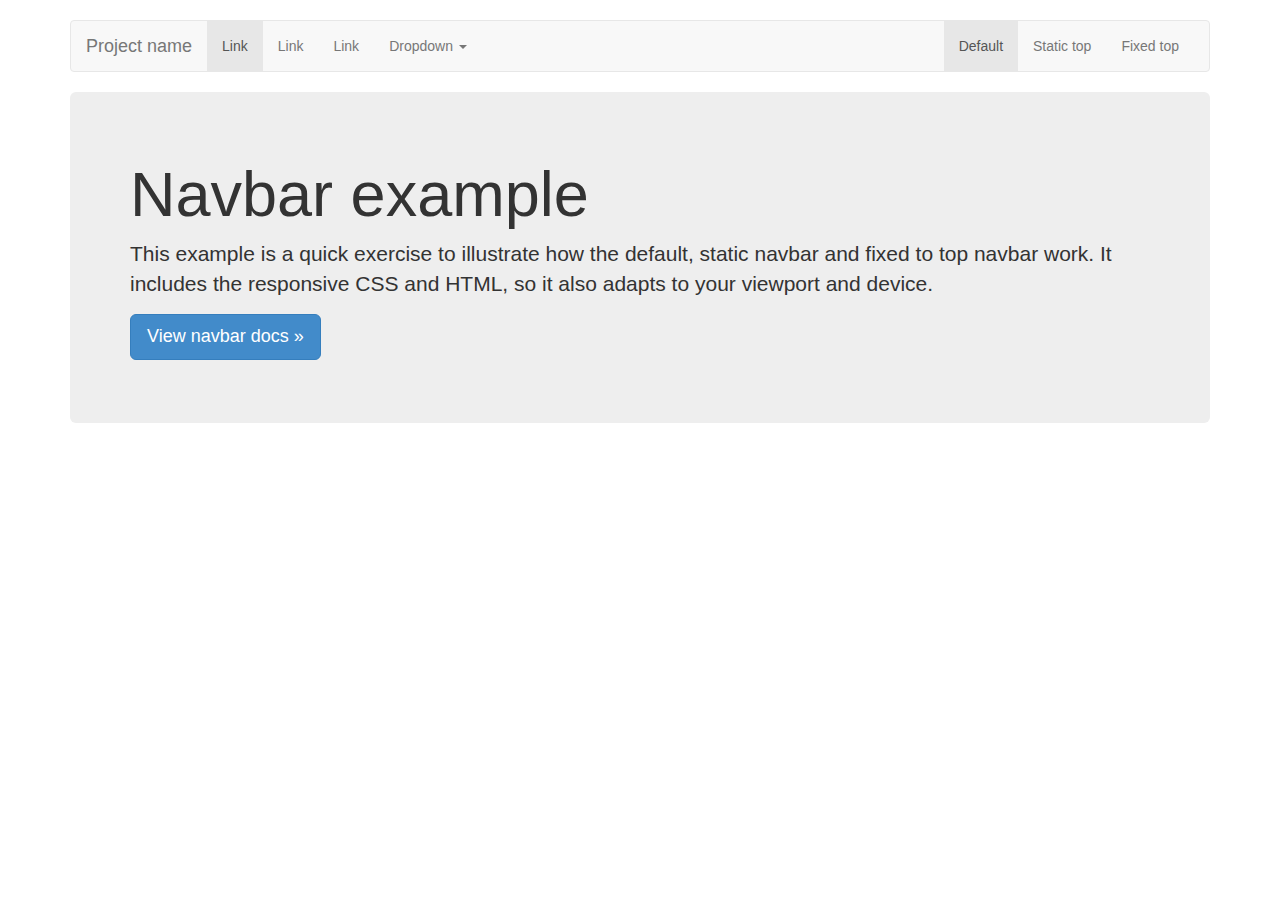
<file: assets/examples/navbar/index.html>
<!DOCTYPE html>
<html lang="en">
  <head>
    <meta charset="utf-8">
    <meta http-equiv="X-UA-Compatible" content="IE=edge">
    <meta name="viewport" content="width=device-width, initial-scale=1">
    <meta name="description" content="">
    <meta name="author" content="">
    <link rel="icon" href="../../favicon.ico">

    <title>Navbar Template for Bootstrap</title>

    <!-- Bootstrap core CSS -->
    <link href="../../dist/css/bootstrap.min.css" rel="stylesheet">

    <!-- Custom styles for this template -->
    <link href="navbar.css" rel="stylesheet">

    <!-- Just for debugging purposes. Don't actually copy these 2 lines! -->
    <!--[if lt IE 9]><script src="../../assets/js/ie8-responsive-file-warning.js"></script><![endif]-->
    <script src="../../assets/js/ie-emulation-modes-warning.js"></script>

    <!-- HTML5 shim and Respond.js IE8 support of HTML5 elements and media queries -->
    <!--[if lt IE 9]>
      <script src="https://oss.maxcdn.com/html5shiv/3.7.2/html5shiv.min.js"></script>
      <script src="https://oss.maxcdn.com/respond/1.4.2/respond.min.js"></script>
    <![endif]-->
  </head>

  <body>

    <div class="container">

      <!-- Static navbar -->
      <div class="navbar navbar-default" role="navigation">
        <div class="container-fluid">
          <div class="navbar-header">
            <button type="button" class="navbar-toggle collapsed" data-toggle="collapse" data-target=".navbar-collapse">
              <span class="sr-only">Toggle navigation</span>
              <span class="icon-bar"></span>
              <span class="icon-bar"></span>
              <span class="icon-bar"></span>
            </button>
            <a class="navbar-brand" href="#">Project name</a>
          </div>
          <div class="navbar-collapse collapse">
            <ul class="nav navbar-nav">
              <li class="active"><a href="#">Link</a></li>
              <li><a href="#">Link</a></li>
              <li><a href="#">Link</a></li>
              <li class="dropdown">
                <a href="#" class="dropdown-toggle" data-toggle="dropdown">Dropdown <span class="caret"></span></a>
                <ul class="dropdown-menu" role="menu">
                  <li><a href="#">Action</a></li>
                  <li><a href="#">Another action</a></li>
                  <li><a href="#">Something else here</a></li>
                  <li class="divider"></li>
                  <li class="dropdown-header">Nav header</li>
                  <li><a href="#">Separated link</a></li>
                  <li><a href="#">One more separated link</a></li>
                </ul>
              </li>
            </ul>
            <ul class="nav navbar-nav navbar-right">
              <li class="active"><a href="./">Default</a></li>
              <li><a href="../navbar-static-top/">Static top</a></li>
              <li><a href="../navbar-fixed-top/">Fixed top</a></li>
            </ul>
          </div><!--/.nav-collapse -->
        </div><!--/.container-fluid -->
      </div>

      <!-- Main component for a primary marketing message or call to action -->
      <div class="jumbotron">
        <h1>Navbar example</h1>
        <p>This example is a quick exercise to illustrate how the default, static navbar and fixed to top navbar work. It includes the responsive CSS and HTML, so it also adapts to your viewport and device.</p>
        <p>
          <a class="btn btn-lg btn-primary" href="../../components/#navbar" role="button">View navbar docs &raquo;</a>
        </p>
      </div>

    </div> <!-- /container -->


    <!-- Bootstrap core JavaScript
    ================================================== -->
    <!-- Placed at the end of the document so the pages load faster -->
    <script src="https://ajax.googleapis.com/ajax/libs/jquery/1.11.1/jquery.min.js"></script>
    <script src="../../dist/js/bootstrap.min.js"></script>
    <!-- IE10 viewport hack for Surface/desktop Windows 8 bug -->
    <script src="../../assets/js/ie10-viewport-bug-workaround.js"></script>
  </body>
</html>
</file>
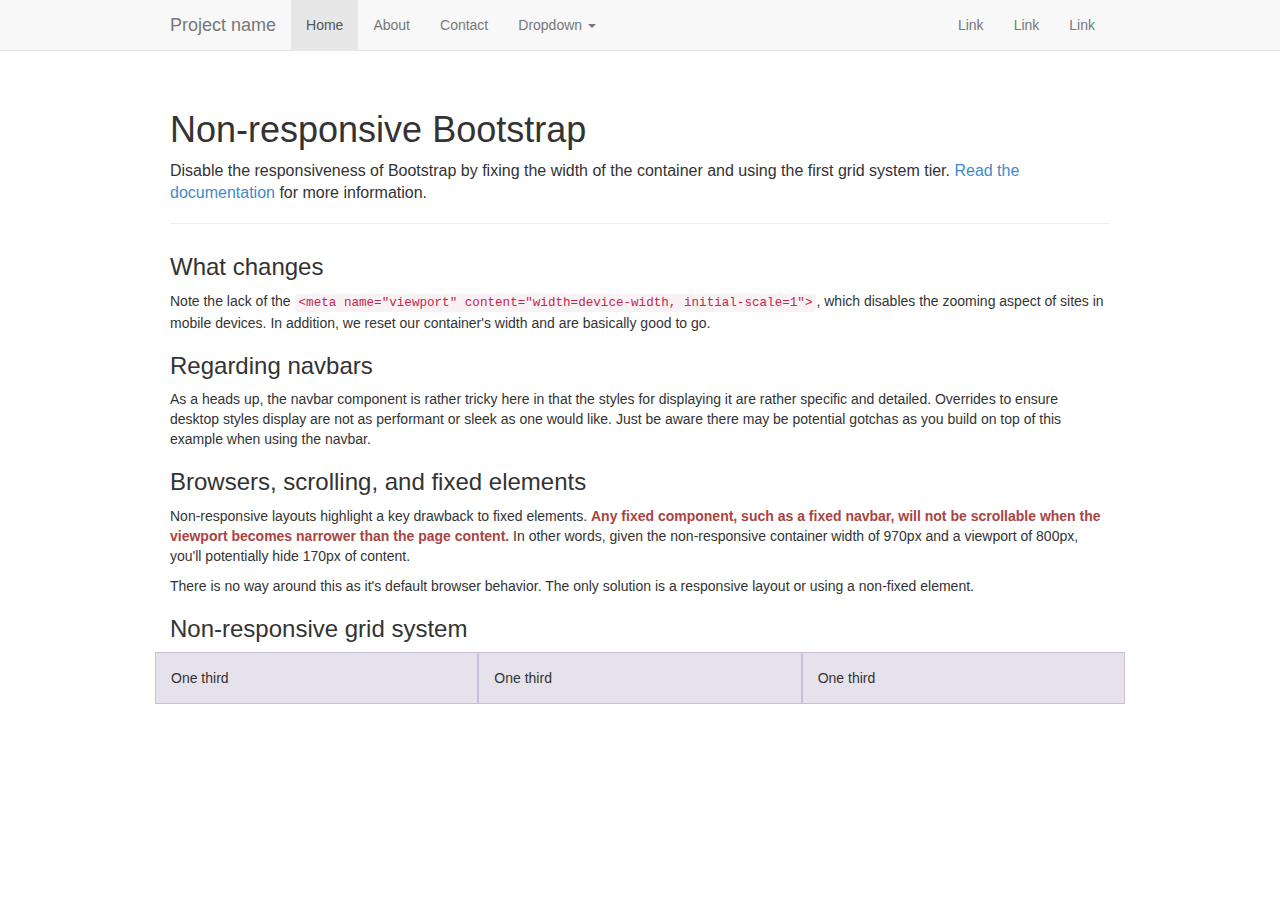
<file: assets/examples/non-responsive/index.html>
<!DOCTYPE html>
<html lang="en">
  <head>
    <meta charset="utf-8">
    <meta http-equiv="X-UA-Compatible" content="IE=edge">
    <meta name="description" content="">
    <meta name="author" content="">

    <!-- Note there is no responsive meta tag here -->

    <link rel="icon" href="../../favicon.ico">

    <title>Non-responsive Template for Bootstrap</title>

    <!-- Bootstrap core CSS -->
    <link href="../../dist/css/bootstrap.min.css" rel="stylesheet">

    <!-- Custom styles for this template -->
    <link href="non-responsive.css" rel="stylesheet">

    <!-- Just for debugging purposes. Don't actually copy these 2 lines! -->
    <!--[if lt IE 9]><script src="../../assets/js/ie8-responsive-file-warning.js"></script><![endif]-->
    <script src="../../assets/js/ie-emulation-modes-warning.js"></script>

    <!-- HTML5 shim and Respond.js IE8 support of HTML5 elements and media queries -->
    <!--[if lt IE 9]>
      <script src="https://oss.maxcdn.com/html5shiv/3.7.2/html5shiv.min.js"></script>
      <script src="https://oss.maxcdn.com/respond/1.4.2/respond.min.js"></script>
    <![endif]-->
  </head>

  <body>

    <!-- Fixed navbar -->
    <div class="navbar navbar-default navbar-fixed-top" role="navigation">
      <div class="container">
        <div class="navbar-header">
          <button type="button" class="navbar-toggle collapsed" data-toggle="collapse" data-target=".navbar-collapse">
            <span class="sr-only">Toggle navigation</span>
            <span class="icon-bar"></span>
            <span class="icon-bar"></span>
            <span class="icon-bar"></span>
          </button>
          <a class="navbar-brand" href="#">Project name</a>
        </div>
        <div class="navbar-collapse collapse">
          <ul class="nav navbar-nav">
            <li class="active"><a href="#">Home</a></li>
            <li><a href="#about">About</a></li>
            <li><a href="#contact">Contact</a></li>
            <li class="dropdown">
              <a href="#" class="dropdown-toggle" data-toggle="dropdown">Dropdown <span class="caret"></span></a>
              <ul class="dropdown-menu" role="menu">
                <li><a href="#">Action</a></li>
                <li><a href="#">Another action</a></li>
                <li><a href="#">Something else here</a></li>
                <li class="divider"></li>
                <li class="dropdown-header">Nav header</li>
                <li><a href="#">Separated link</a></li>
                <li><a href="#">One more separated link</a></li>
              </ul>
            </li>
          </ul>
          <ul class="nav navbar-nav navbar-right">
            <li><a href="#">Link</a></li>
            <li><a href="#">Link</a></li>
            <li><a href="#">Link</a></li>
          </ul>
        </div><!--/.nav-collapse -->
      </div>
    </div>

    <div class="container">

      <div class="page-header">
        <h1>Non-responsive Bootstrap</h1>
        <p class="lead">Disable the responsiveness of Bootstrap by fixing the width of the container and using the first grid system tier. <a href="http://getbootstrap.com/getting-started/#disable-responsive">Read the documentation</a> for more information.</p>
      </div>

      <h3>What changes</h3>
      <p>Note the lack of the <code>&lt;meta name="viewport" content="width=device-width, initial-scale=1"&gt;</code>, which disables the zooming aspect of sites in mobile devices. In addition, we reset our container's width and are basically good to go.</p>

      <h3>Regarding navbars</h3>
      <p>As a heads up, the navbar component is rather tricky here in that the styles for displaying it are rather specific and detailed. Overrides to ensure desktop styles display are not as performant or sleek as one would like. Just be aware there may be potential gotchas as you build on top of this example when using the navbar.</p>

      <h3>Browsers, scrolling, and fixed elements</h3>
      <p>Non-responsive layouts highlight a key drawback to fixed elements. <strong class="text-danger">Any fixed component, such as a fixed navbar, will not be scrollable when the viewport becomes narrower than the page content.</strong> In other words, given the non-responsive container width of 970px and a viewport of 800px, you'll potentially hide 170px of content.</p>
      <p>There is no way around this as it's default browser behavior. The only solution is a responsive layout or using a non-fixed element.</p>

      <h3>Non-responsive grid system</h3>
      <div class="row">
        <div class="col-xs-4">One third</div>
        <div class="col-xs-4">One third</div>
        <div class="col-xs-4">One third</div>
      </div>

    </div> <!-- /container -->


    <!-- Bootstrap core JavaScript
    ================================================== -->
    <!-- Placed at the end of the document so the pages load faster -->
    <script src="https://ajax.googleapis.com/ajax/libs/jquery/1.11.1/jquery.min.js"></script>
    <script src="../../dist/js/bootstrap.min.js"></script>
    <!-- IE10 viewport hack for Surface/desktop Windows 8 bug -->
    <script src="../../assets/js/ie10-viewport-bug-workaround.js"></script>
  </body>
</html>
</file>
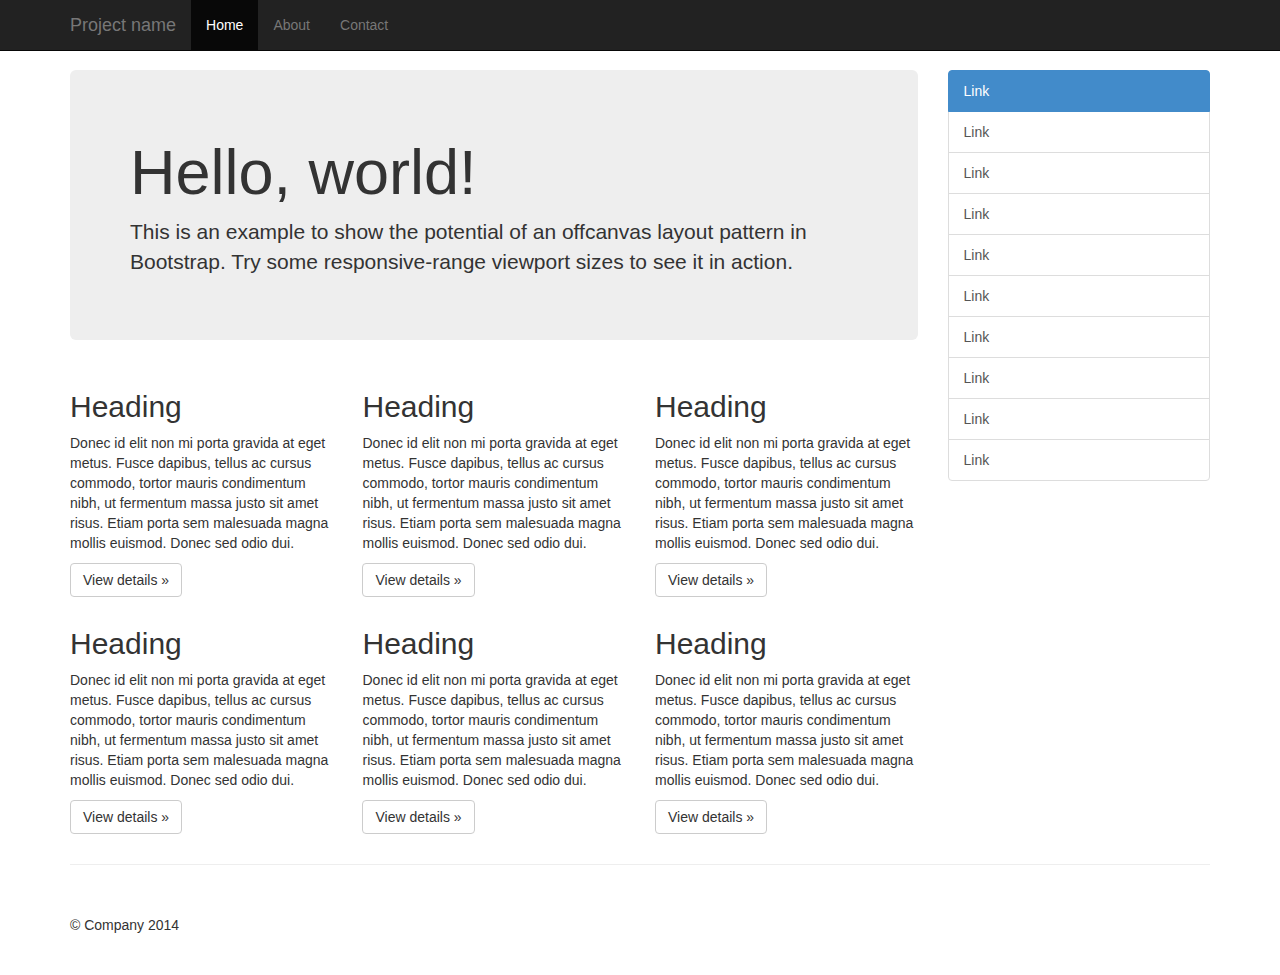
<file: assets/examples/offcanvas/index.html>
<!DOCTYPE html>
<html lang="en">
  <head>
    <meta charset="utf-8">
    <meta http-equiv="X-UA-Compatible" content="IE=edge">
    <meta name="viewport" content="width=device-width, initial-scale=1">
    <meta name="description" content="">
    <meta name="author" content="">
    <link rel="icon" href="../../favicon.ico">

    <title>Off Canvas Template for Bootstrap</title>

    <!-- Bootstrap core CSS -->
    <link href="../../dist/css/bootstrap.min.css" rel="stylesheet">

    <!-- Custom styles for this template -->
    <link href="offcanvas.css" rel="stylesheet">

    <!-- Just for debugging purposes. Don't actually copy these 2 lines! -->
    <!--[if lt IE 9]><script src="../../assets/js/ie8-responsive-file-warning.js"></script><![endif]-->
    <script src="../../assets/js/ie-emulation-modes-warning.js"></script>

    <!-- HTML5 shim and Respond.js IE8 support of HTML5 elements and media queries -->
    <!--[if lt IE 9]>
      <script src="https://oss.maxcdn.com/html5shiv/3.7.2/html5shiv.min.js"></script>
      <script src="https://oss.maxcdn.com/respond/1.4.2/respond.min.js"></script>
    <![endif]-->
  </head>

  <body>
    <div class="navbar navbar-fixed-top navbar-inverse" role="navigation">
      <div class="container">
        <div class="navbar-header">
          <button type="button" class="navbar-toggle collapsed" data-toggle="collapse" data-target=".navbar-collapse">
            <span class="sr-only">Toggle navigation</span>
            <span class="icon-bar"></span>
            <span class="icon-bar"></span>
            <span class="icon-bar"></span>
          </button>
          <a class="navbar-brand" href="#">Project name</a>
        </div>
        <div class="collapse navbar-collapse">
          <ul class="nav navbar-nav">
            <li class="active"><a href="#">Home</a></li>
            <li><a href="#about">About</a></li>
            <li><a href="#contact">Contact</a></li>
          </ul>
        </div><!-- /.nav-collapse -->
      </div><!-- /.container -->
    </div><!-- /.navbar -->

    <div class="container">

      <div class="row row-offcanvas row-offcanvas-right">

        <div class="col-xs-12 col-sm-9">
          <p class="pull-right visible-xs">
            <button type="button" class="btn btn-primary btn-xs" data-toggle="offcanvas">Toggle nav</button>
          </p>
          <div class="jumbotron">
            <h1>Hello, world!</h1>
            <p>This is an example to show the potential of an offcanvas layout pattern in Bootstrap. Try some responsive-range viewport sizes to see it in action.</p>
          </div>
          <div class="row">
            <div class="col-6 col-sm-6 col-lg-4">
              <h2>Heading</h2>
              <p>Donec id elit non mi porta gravida at eget metus. Fusce dapibus, tellus ac cursus commodo, tortor mauris condimentum nibh, ut fermentum massa justo sit amet risus. Etiam porta sem malesuada magna mollis euismod. Donec sed odio dui. </p>
              <p><a class="btn btn-default" href="#" role="button">View details &raquo;</a></p>
            </div><!--/span-->
            <div class="col-6 col-sm-6 col-lg-4">
              <h2>Heading</h2>
              <p>Donec id elit non mi porta gravida at eget metus. Fusce dapibus, tellus ac cursus commodo, tortor mauris condimentum nibh, ut fermentum massa justo sit amet risus. Etiam porta sem malesuada magna mollis euismod. Donec sed odio dui. </p>
              <p><a class="btn btn-default" href="#" role="button">View details &raquo;</a></p>
            </div><!--/span-->
            <div class="col-6 col-sm-6 col-lg-4">
              <h2>Heading</h2>
              <p>Donec id elit non mi porta gravida at eget metus. Fusce dapibus, tellus ac cursus commodo, tortor mauris condimentum nibh, ut fermentum massa justo sit amet risus. Etiam porta sem malesuada magna mollis euismod. Donec sed odio dui. </p>
              <p><a class="btn btn-default" href="#" role="button">View details &raquo;</a></p>
            </div><!--/span-->
            <div class="col-6 col-sm-6 col-lg-4">
              <h2>Heading</h2>
              <p>Donec id elit non mi porta gravida at eget metus. Fusce dapibus, tellus ac cursus commodo, tortor mauris condimentum nibh, ut fermentum massa justo sit amet risus. Etiam porta sem malesuada magna mollis euismod. Donec sed odio dui. </p>
              <p><a class="btn btn-default" href="#" role="button">View details &raquo;</a></p>
            </div><!--/span-->
            <div class="col-6 col-sm-6 col-lg-4">
              <h2>Heading</h2>
              <p>Donec id elit non mi porta gravida at eget metus. Fusce dapibus, tellus ac cursus commodo, tortor mauris condimentum nibh, ut fermentum massa justo sit amet risus. Etiam porta sem malesuada magna mollis euismod. Donec sed odio dui. </p>
              <p><a class="btn btn-default" href="#" role="button">View details &raquo;</a></p>
            </div><!--/span-->
            <div class="col-6 col-sm-6 col-lg-4">
              <h2>Heading</h2>
              <p>Donec id elit non mi porta gravida at eget metus. Fusce dapibus, tellus ac cursus commodo, tortor mauris condimentum nibh, ut fermentum massa justo sit amet risus. Etiam porta sem malesuada magna mollis euismod. Donec sed odio dui. </p>
              <p><a class="btn btn-default" href="#" role="button">View details &raquo;</a></p>
            </div><!--/span-->
          </div><!--/row-->
        </div><!--/span-->

        <div class="col-xs-6 col-sm-3 sidebar-offcanvas" id="sidebar" role="navigation">
          <div class="list-group">
            <a href="#" class="list-group-item active">Link</a>
            <a href="#" class="list-group-item">Link</a>
            <a href="#" class="list-group-item">Link</a>
            <a href="#" class="list-group-item">Link</a>
            <a href="#" class="list-group-item">Link</a>
            <a href="#" class="list-group-item">Link</a>
            <a href="#" class="list-group-item">Link</a>
            <a href="#" class="list-group-item">Link</a>
            <a href="#" class="list-group-item">Link</a>
            <a href="#" class="list-group-item">Link</a>
          </div>
        </div><!--/span-->
      </div><!--/row-->

      <hr>

      <footer>
        <p>&copy; Company 2014</p>
      </footer>

    </div><!--/.container-->



    <!-- Bootstrap core JavaScript
    ================================================== -->
    <!-- Placed at the end of the document so the pages load faster -->
    <script src="https://ajax.googleapis.com/ajax/libs/jquery/1.11.1/jquery.min.js"></script>
    <script src="../../dist/js/bootstrap.min.js"></script>

    <!-- IE10 viewport hack for Surface/desktop Windows 8 bug -->
    <script src="../../assets/js/ie10-viewport-bug-workaround.js"></script>

    <script src="offcanvas.js"></script>
  </body>
</html>
</file>
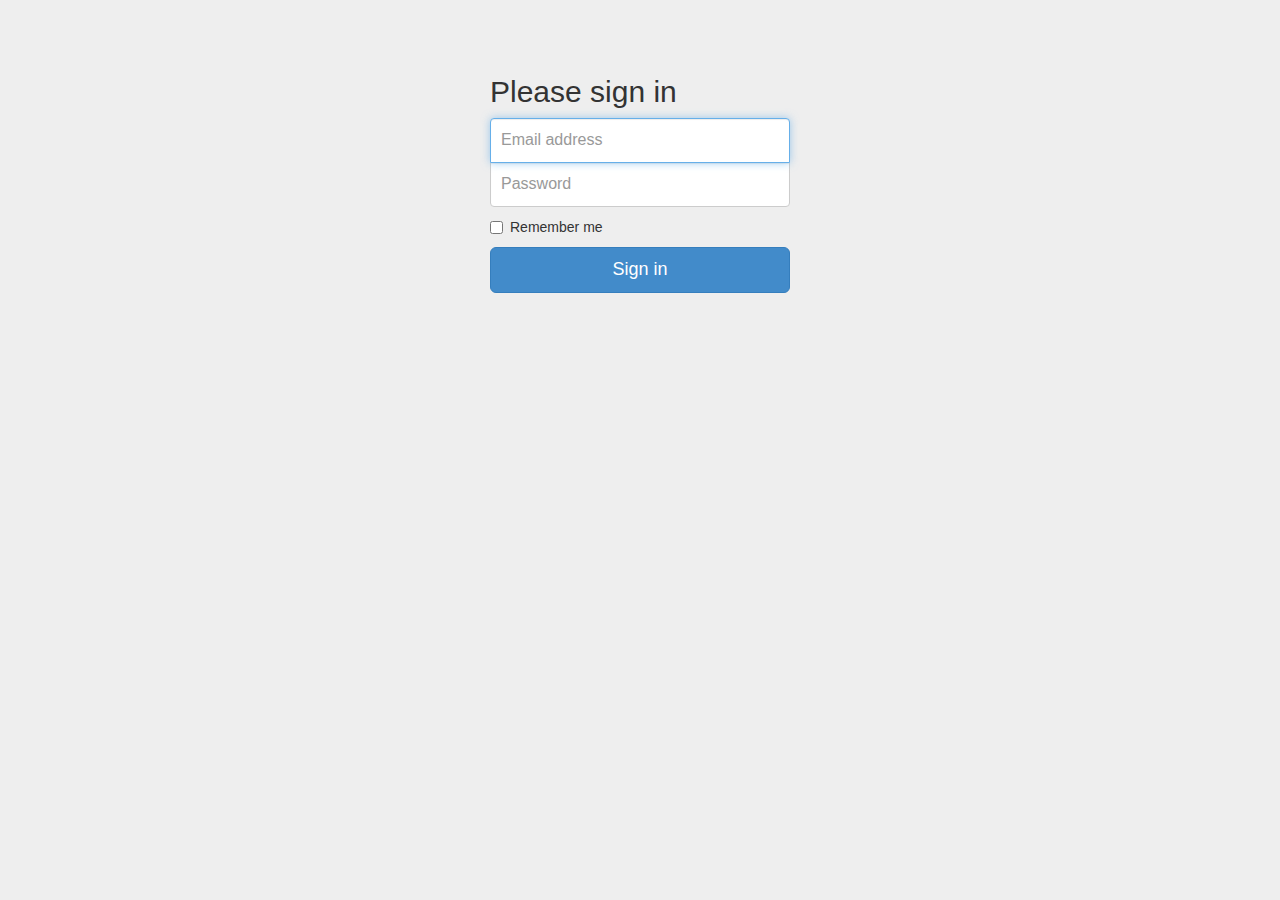
<file: assets/examples/signin/index.html>
<!DOCTYPE html>
<html lang="en">
  <head>
    <meta charset="utf-8">
    <meta http-equiv="X-UA-Compatible" content="IE=edge">
    <meta name="viewport" content="width=device-width, initial-scale=1">
    <meta name="description" content="">
    <meta name="author" content="">
    <link rel="icon" href="../../favicon.ico">

    <title>Signin Template for Bootstrap</title>

    <!-- Bootstrap core CSS -->
    <link href="../../dist/css/bootstrap.min.css" rel="stylesheet">

    <!-- Custom styles for this template -->
    <link href="signin.css" rel="stylesheet">

    <!-- Just for debugging purposes. Don't actually copy these 2 lines! -->
    <!--[if lt IE 9]><script src="../../assets/js/ie8-responsive-file-warning.js"></script><![endif]-->
    <script src="../../assets/js/ie-emulation-modes-warning.js"></script>

    <!-- HTML5 shim and Respond.js IE8 support of HTML5 elements and media queries -->
    <!--[if lt IE 9]>
      <script src="https://oss.maxcdn.com/html5shiv/3.7.2/html5shiv.min.js"></script>
      <script src="https://oss.maxcdn.com/respond/1.4.2/respond.min.js"></script>
    <![endif]-->
  </head>

  <body>

    <div class="container">

      <form class="form-signin" role="form">
        <h2 class="form-signin-heading">Please sign in</h2>
        <input type="email" class="form-control" placeholder="Email address" required autofocus>
        <input type="password" class="form-control" placeholder="Password" required>
        <div class="checkbox">
          <label>
            <input type="checkbox" value="remember-me"> Remember me
          </label>
        </div>
        <button class="btn btn-lg btn-primary btn-block" type="submit">Sign in</button>
      </form>

    </div> <!-- /container -->


    <!-- IE10 viewport hack for Surface/desktop Windows 8 bug -->
    <script src="../../assets/js/ie10-viewport-bug-workaround.js"></script>
  </body>
</html>
</file>
<file: css/style.css>
@import url(//fonts.googleapis.com/css?family=Questrial);
@import url(//fonts.googleapis.com/css?family=Roboto:400,300,500,700,900);
/* Stuck menu styles
========================================================*/
.isStuck {
	padding: 0 32px;
	z-index: 9999;
	-webkit-box-shadow: 0 4px 5px 0 rgba(0, 0, 0, 0.2);
	box-shadow: 0 4px 5px 0 rgba(0, 0, 0, 0.2);
	background: #3b3b3b;
}
.isStuck nav.tm_navbar li a {
	line-height: 56px;
}
.isStuck.indent {
	background: #000;
	background: rgba(0, 0, 0, 0.75);
}
.isStuck h1.navbar-brand_ {
	margin: 5px 0 0 0;
}
.isStuck h1.navbar-brand_ img {
	width: 60%;
}
@media only screen and (max-width: 979px) {
 .isStuck {
 display: none !important;
}
}
/*========================================================
                    Main layout styles
=========================================================*/
body {
	background: #0b9093;
	font: 14px 'Roboto', "Helvetica Neue", Helvetica, Arial, sans-serif;
	line-height: 1.428571429;
	color: #76d8da;
}
a {
	text-decoration: none;
}
a:hover {
	text-decoration: none;
}
a:focus {
	text-decoration: none;
	background: none;
}
a[href^="tel:"] {
 color: inherit;
 text-decoration: none;
}
textarea, input[type="text"], input[type="email"], input[type="search"], input[type="password"] {
	-webkit-appearance: none;
	-moz-appearance: caret;
}
p {
	margin-bottom: 23px;
	line-height: 20px;
}
p strong {
	color: #fff8cb;
	font-weight: normal;
}
h1.navbar-brand_ {
	margin: 0;
	padding: 0;
	float: none;
	height: auto;
}
h1.navbar-brand_ a {
	display: inline-block;
}
h1.navbar-brand_ a img {
	width: 100%;
}
h2 {
	font: 60px/60px 'Questrial';
	color: #ffffff;
	margin: 0 0 16px 0;
}
h2 i {
	display: block;
	width: 197px;
	margin: 0 0 16px 0;
	border-top: 1px solid #42a9ac;
}
h2.indent {
	margin: 0 0 36px 0;
}
h3 {
	font: 36px/42px 'Questrial';
	color: #ffffff;
	letter-spacing: 1px;
	margin: 0 0 34px 0;
}
h3 i {
	display: block;
	width: 197px;
	margin: 0 0 16px 0;
	border-top: 1px solid #42a9ac;
}
h4 {
	font: 18px/20px 'Roboto', "Helvetica Neue", Helvetica, Arial, sans-serif;
	color: #f0f2c8;
	margin: 0 0 22px 0;
}
.extra-wrap {
	overflow: hidden;
}
.global {
	padding: 0;
	background: #057378;
}
.global.indent {
	padding: 91px 0 0 0;
	background: #057378;
}
.global.indent1 {
	padding: 53px 0 0 0;
	background: #057378;
}
.center {
	text-align: center;
}
/*========================================================
                    header
=========================================================*/
header {
	position: relative;
	margin: 0;
	padding: 0;
	z-index: 11;
	text-align: center;
	overflow: hidden;
	-webkit-transition: all 0.25s;
	-o-transition: all 0.25s;
	transition: all 0.25s;
}
header .box {
	position: relative;
	padding: 0;
}
header .box strong {
	position: absolute;
	right: -100%;
	bottom: 0;
	width: 100%;
	height: 133px;
	display: inline-block;
	background: #fff8cb;
	background: rgba(255, 248, 203, 0.55);
}
header .box em {
	position: absolute;
	left: -100%;
	bottom: 0;
	width: 100%;
	height: 133px;
	display: inline-block;
	background: #fff8cb;
	background: rgba(255, 248, 203, 0.55);
}
/* menu
========================================================*/
nav.tm_navbar {
	border: none;
	padding: 0;
	margin: 0;
	float: none;
	display: block;
	text-align: center;
	min-height: 0;
	background: none;
}
nav.tm_navbar ul {
	display: table;
	table-layout: fixed;
	width: 100%;
}
nav.tm_navbar ul::after, nav.tm_navbar ul::before {
 display: none;
}
nav.tm_navbar li {
	font-size: 14px;
	line-height: 20px;
	padding: 0;
	margin: 0;
	border-right: 1px solid transparent;
	float: none;
	display: table-cell;
}
nav.tm_navbar li:first-child {
	border-left: 1px solid transparent;
}
nav.tm_navbar li a {
	position: relative;
	padding: 0;
	font: 14px/133px 'Questrial';
	color: #02686d;
	text-align: center;
	text-transform: uppercase;
	background: #fff8cb;
	background: rgba(255, 248, 203, 0.55);
	-webkit-transition: all 0.35s;
	-o-transition: all 0.35s;
	transition: all 0.35s;
}
nav.tm_navbar li.active span {
	color: #fff8cb;
}
nav.tm_navbar li.active > a {
	color: #fff8cb;
	background: transparent;
}
nav.tm_navbar li:hover span {
	color: #fff8cb;
	-webkit-transition: all 0.35s;
	-o-transition: all 0.35s;
	transition: all 0.35s;
}
nav.tm_navbar li:hover > a {
	color: #fff8cb;
	background: transparent;
	-webkit-transition: all 0.35s;
	-o-transition: all 0.35s;
	transition: all 0.35s;
}
nav.tm_navbar .sfHover span {
	color: #fff8cb;
	-webkit-transition: all 0.35s;
	-o-transition: all 0.35s;
	transition: all 0.35s;
}
nav.tm_navbar .sfHover > a {
	color: #fff8cb;
	background: transparent;
	-webkit-transition: all 0.35s;
	-o-transition: all 0.35s;
	transition: all 0.35s;
}
nav.tm_navbar li span {
	text-align: center;
	position: absolute;
	width: 100%;
	left: 0;
	bottom: 10px;
	color: #02686d;
	font-size: 14px;
	z-index: 0;
	-webkit-transition: all 0.35s;
	-o-transition: all 0.35s;
	transition: all 0.35s;
}
/* subMenu1
========================================================*/
nav.tm_navbar .sub-menu > ul {
	position: absolute;
	display: none;
	width: 100%;
	left: 0;
	top: 133px;
	list-style: none !important;
	zoom: 1;
	z-index: 11;
	background: #fff8cb;
	background: rgba(255, 248, 203, 0.55);
	padding: 22px 0 0 0;
	margin: 0;
	overflow: hidden;
	text-align: center;
}
nav.tm_navbar .sub-menu > ul li {
	position: relative;
	background: none;
	border: none;
	width: auto;
	float: none;
	margin: 0;
	padding: 0;
	display: block;
}
nav.tm_navbar .sub-menu > ul > li a {
	display: block;
	background: transparent;
	padding: 0;
	margin: 0;
	font: 14px/34px 'Questrial';
	color: #02686d;
	text-transform: uppercase;
	width: 100%;
	text-align: center;
	border: none;
	-webkit-transition: all 0.25s ease;
	-o-transition: all 0.25s ease;
	transition: all 0.25s ease;
}
nav.tm_navbar .sub-menu > ul li span {
	display: inline-block;
	position: absolute;
	right: 30px;
	top: 8px;
	left: auto;
	width: auto;
	color: #ffffff;
	font-size: 14px;
}
nav.tm_navbar .sub-menu ul > li:hover span {
	color: #02686d;
}
nav.tm_navbar .sub-menu ul > li:hover > a {
	text-decoration: none;
	color: #fff8cb !important;
	background: #02686d;
	background: rgba(2, 104, 109, 0.55);
	-webkit-transition: all 0.25s ease;
	-o-transition: all 0.25s ease;
	transition: all 0.25s ease;
}
nav.tm_navbar .sub-menu ul li.sfHover span {
	color: #02686d;
}
nav.tm_navbar .sub-menu ul li.sfHover > a {
	text-decoration: none;
	color: #fff8cb !important;
	background: #02686d;
	background: rgba(2, 104, 109, 0.55);
}
/* subMenu2
========================================================*/
nav.tm_navbar .sub-menu ul ul {
	position: relative;
	display: none;
	width: 100%;
	left: 0;
	top: 0;
	list-style: none !important;
	zoom: 1;
	z-index: 11;
	background: none;
	padding: 0;
	margin: 0;
	text-align: center;
}
nav.tm_navbar .sub-menu ul ul li a {
	display: block;
	background: transparent;
	padding: 0;
	margin: 0;
	font: 14px/34px 'Questrial';
	color: #02686d;
	text-transform: uppercase;
	width: 100%;
	text-align: center;
	border: none;
	-webkit-transition: all 0.25s ease;
	-o-transition: all 0.25s ease;
	transition: all 0.25s ease;
}
nav.tm_navbar .sub-menu ul ul li a:hover {
	text-decoration: none;
	color: #fff8cb !important;
	background: #02686d;
	background: rgba(2, 104, 109, 0.55);
}
.select-menu {
	display: none !important;
}
/*========================================================
                    -Content-
=========================================================*/
#toTop {
	display: none;
	text-decoration: none;
	position: fixed;
	bottom: 80px;
	right: 30px;
	overflow: hidden;
	border: none;
	color: #ffffff;
	font-size: 31px;
	z-index: 20;
	-webkit-transition: color 0.5s ease;
	-o-transition: color 0.5s ease;
	transition: color 0.5s ease;
}
#toTop:hover {
	outline: none;
	color: #4fbcc0;
}
.trainerBox {
	margin-bottom: 38px;
	position: relative;
	display: block;
}
.trainerBox figure {
	margin: 0;
}
.trainerBox figure a {
	position: relative;
	display: block;
	width: 100%;
	-webkit-transition: all 0.4s ease;
	-o-transition: all 0.4s ease;
	transition: all 0.4s ease;
}
.trainerBox figure a:hover {
	opacity: 0.7;
	filter: alpha(opacity=70);
}
.trainerBox figure a:hover img {
	-webkit-transform: rotate(-5deg);
	transform: rotate(-5deg);
}
.trainerBox figure img {
	width: 100%;
	top: 0;
	left: 0;
	-webkit-transition: all 0.35s ease;
	-o-transition: all 0.35s ease;
	transition: all 0.35s ease;
	outline: 1px solid transparent;
}
.who-box {
	border-bottom: 1px solid #0b9093;
	margin-bottom: 68px;
}
.who-box .col-lg-4 {
	margin-bottom: 45px;
}
.bg_pic {
	background: #0b9093;
	margin-top: -133px;
	padding: 204px 0 56px 0;
	text-align: left;
	overflow: hidden;
}
.bg_pic.indent {
	background: #0b9093 url(../img/bg_pic.jpg) center 0 no-repeat;
	padding: 433px 0 80px 0;
}
.bg_pic p {
	font: 36px/40px 'Questrial';
	color: #fff8cb;
	margin-bottom: 60px;
}
.follow_icon {
	padding: 0;
	margin: 0 0 24px 0;
	list-style: none;
	display: block;
	overflow: hidden;
}
.follow_icon li {
	float: left;
	margin-right: 22px;
}
.follow_icon li a {
	font-size: 16px;
	color: #00575b;
	-webkit-transition: all 0.25s ease;
	-o-transition: all 0.25s ease;
	transition: all 0.25s ease;
}
.follow_icon li a:hover {
	color: #fff8cb;
}
.thumb-box1 {
	padding: 70px 0 32px 0;
	background: #0b9093;
	overflow: hidden;
}
.thumb-box1 .title2 {
	font: 24px 'Questrial';
	color: #fff8cb;
	margin-bottom: 5px;
	letter-spacing: 2px;
}
.thumb-box1 .title3 {
	font: 60px 'Questrial';
	color: #fff8cb;
	margin-bottom: 30px;
	letter-spacing: 1px;
}
.thumb-box1 .title4 {
	font: 24px/28px 'Questrial';
	color: #fff8cb;
	text-transform: uppercase;
	margin-bottom: 0;
	letter-spacing: 2px;
	position: relative;
	display: inline-block;
}
.thumb-box1 .title4 span {
	font-size: 36px;
}
.thumb-box1 .title4::after {
 position: absolute;
 right: -77px;
 bottom: 0;
 width: 1px;
 height: 100%;
 content: '';
 background: #42a9ac;
}
.thumb-box1 .col-lg-5, .thumb-box1 .col-lg-7 {
	margin-bottom: 50px;
}
.thumb-box2 {
	padding-bottom: 68px;
	border-bottom: 1px solid #0b9093;
	overflow: hidden;
}
.thumb-box2 figure img {
	width: 100%;
}
.thumb-box2 h2 {
	margin-top: 66px;
}
.thumb-box2.indent {
	margin-bottom: 50px;
}
.thumb-box3 {
	border-bottom: 1px solid #0b9093;
	overflow: hidden;
}
.thumb-box3 figure img {
	width: 100%;
}
.thumb-box3 h2 {
	margin-top: 66px;
}
.thumb-box3.indent {
	margin-bottom: 15px;
	padding-bottom: 62px;
}
.thumb-box3.indent1 {
	margin-bottom: 15px;
	padding-bottom: 30px;
}
.thumb-box4 {
	padding-bottom: 22px;
	border-bottom: 1px solid #0b9093;
	overflow: hidden;
}
.thumb-box4 figure img {
	width: 100%;
}
.thumb-box4 h2 {
	margin-top: 66px;
}
.thumb-box5 {
	padding-bottom: 30px;
}
.thumb-box5 img {
	margin-bottom: 24px;
}
.thumb-box5 p {
	font-style: italic;
}
.thumb-box5 hr {
	display: block;
	width: 197px;
	margin: 0 0 25px 0;
	border-top: 1px solid #368b8e;
}
.thumb-box5 a {
	font: 18px 'Questrial';
	color: #ffffff;
	letter-spacing: 2px;
	-webkit-transition: all 0.25s;
	-o-transition: all 0.25s;
	transition: all 0.25s;
}
.thumb-box5 a:hover {
	color: #76d8da;
}
.thumb-box5 .col-lg-3 {
	margin-bottom: 35px;
}
/*------------------isotop items------------------*/
.isotope, .isotope .isotope-item {
	-webkit-transition-duration: 0.8s;
	-moz-transition-duration: 0.8s;
	-ms-transition-duration: 0.8s;
	-o-transition-duration: 0.8s;
	transition-duration: 0.8s;
}
.isotope {
	-webkit-transition-property: height, width;
	-moz-transition-property: height, width;
	-ms-transition-property: height, width;
	-o-transition-property: height, width;
	transition-property: height, width;
}
.isotope .isotope-item {
	overflow: visible;
	-webkit-transition-property: -webkit-transform, opacity;
	-moz-transition-property: -moz-transform, opacity;
	-ms-transition-property: -ms-transform, opacity;
	-o-transition-property: top, left, opacity;
	transition-property: transform, opacity;
}
/**** disabling Isotope CSS3 transitions ****/
.isotope.no-transition, .isotope.no-transition .isotope-item, .isotope .isotope-item.no-transition {
	-webkit-transition-duration: 0s;
	-moz-transition-duration: 0s;
	-ms-transition-duration: 0s;
	-o-transition-duration: 0s;
	transition-duration: 0s;
}
/* End: Recommended Isotope styles */
/* disable CSS transitions for containers with infinite scrolling*/
.isotope.infinite-scrolling {
	-webkit-transition: none;
	-moz-transition: none;
	-ms-transition: none;
	-o-transition: none;
	transition: none;
}
.izotopeBox {
	overflow: hidden;
	padding-bottom: 35px;
}
.izotope-box {
	margin: 0 0 0 -30px;
}
.element {
	display: block;
	position: relative;
	border: none;
	margin: 0 !important;
	height: auto !important;
	padding: 0 0 41px 30px;
	-webkit-box-sizing: border-box;
	-moz-box-sizing: border-box;
	box-sizing: border-box;
}
#options .pagination {
	margin: 0;
	display: block;
	border-radius: 0;
}
#filters {
	position: relative;
	padding: 20px 0 22px 0;
}
#filters li {
	display: inline-block;
	margin-right: 16px !important;
	margin-bottom: 16px;
	overflow: hidden;
}
#filters li a {
	padding: 0 35px;
	border-radius: 0 !important;
	font: 18px/56px 'Roboto', "Helvetica Neue", Helvetica, Arial, sans-serif;
	color: #76d8da;
	margin: 0;
	background: none !important;
	text-decoration: none;
	border: 1px solid #32898c;
	-webkit-transition: all 0.25s;
	-o-transition: all 0.25s;
	transition: all 0.25s;
}
#filters li a:hover {
	text-decoration: none;
	color: #0b9093 !important;
	background: #fff8cb !important;
	border-color: #fff8cb;
}
#filters li a.selected {
	text-decoration: none;
	color: #0b9093 !important;
	background: #fff8cb !important;
	border-color: #fff8cb;
}
/*-----carousel-----*/
.list_carousel1.responsive {
	position: relative;
	width: auto;
	margin: 0;
	z-index: 0;
}
.list_carousel1 #foo1 {
	margin: 0;
	padding: 0;
	list-style: none;
	display: block;
	cursor: default;
}
.list_carousel1 #foo1 > li {
	padding: 0;
	float: left;
	cursor: default;
	margin-right: 0;
}
.list_carousel1 #foo1 > li figure {
	position: relative;
}
.list_carousel1 #foo1 > li figure img {
	width: 100%;
}
.list_carousel1 #foo1 > li figure:hover i {
	-webkit-transform: translateY(0) translateX(0) scale(1);
	transform: translateY(0) translateX(0) scale(1);
	-webkit-transition: all 0.35s;
	-o-transition: all 0.35s;
	transition: all 0.35s;
	opacity: 1;
	filter: alpha(opacity=100);
}
.list_carousel1 #foo1 > li figure i {
	width: 100%;
	height: 100%;
	position: absolute;
	padding: 57px 0 0 0;
	top: 0;
	left: 0;
	display: block;
	text-align: center;
	background: #db9f3c;
	background: rgba(219, 159, 60, 0.8);
	font-weight: normal;
	-webkit-transform: translateY(0) translateX(0) scale(0.25);
	transform: translateY(0) translateX(0) scale(0.25);
	-webkit-transition: all 0.35s;
	-o-transition: all 0.35s;
	transition: all 0.35s;
	opacity: 0;
	filter: alpha(opacity=0);
}
.list_carousel1 #foo1 > li span {
	color: #ffffff;
	font: bold 36px/36px 'Roboto Slab';
	letter-spacing: 2px;
	margin: 0 0 4px 0;
}
.list_carousel1 #foo1 > li strong {
	color: #ffffff;
	font: bold 14px 'Roboto Slab';
	text-transform: uppercase;
	display: block;
	letter-spacing: 4px;
	margin: 0;
}
.list_carousel1.responsive .caroufredsel_wrapper {
	cursor: default !important;
	margin-bottom: 18px !important;
}
.list_btn1 .prev2, .list_btn1 .next2 {
	display: inline-block;
	cursor: pointer;
	margin: 0 4px;
	width: 9px;
	height: 17px;
}
.list_btn1 {
	text-align: right;
}
.list_btn1 .next2 {
	background: url(../img/next.png) 0 top no-repeat;
	-webkit-transition: all 0.25s;
	-o-transition: all 0.25s;
	transition: all 0.25s;
}
.list_btn1 .next2:hover {
	background: url(../img/next.png) 0 bottom no-repeat;
}
.list_btn1 .prev2 {
	background: url(../img/prev.png) 0 top no-repeat;
	-webkit-transition: all 0.25s;
	-o-transition: all 0.25s;
	transition: all 0.25s;
}
.list_btn1 .prev2:hover {
	background: url(../img/prev.png) 0 bottom no-repeat;
}
.list_carousel2.responsive {
	position: relative;
	width: auto;
	margin: 0;
	z-index: 0;
}
.list_carousel2 #foo2 {
	margin: 0;
	padding: 0;
	list-style: none;
	display: block;
	cursor: default;
}
.list_carousel2 #foo2 > li {
	padding: 0;
	float: left;
	cursor: default;
	margin-right: 30px;
}
.list_carousel2 #foo2 > li .title {
	font: 36px/41px 'Roboto Slab';
	color: #ffffff;
	letter-spacing: 1px;
	margin-bottom: 27px;
}
.list_carousel2 #foo2 > li .title span {
	font-size: 60px;
}
.list_carousel2.responsive .caroufredsel_wrapper {
	cursor: default !important;
}
.list_btn2 .prev2, .list_btn2 .next2 {
	display: inline-block;
	cursor: pointer;
	margin: 0 4px;
	width: 9px;
	height: 17px;
}
.list_btn2 {
	text-align: right;
}
.list_btn2 .next2 {
	background: url(../img/next.png) 0 top no-repeat;
	-webkit-transition: all 0.25s;
	-o-transition: all 0.25s;
	transition: all 0.25s;
}
.list_btn2 .next2:hover {
	background: url(../img/next.png) 0 bottom no-repeat;
}
.list_btn2 .prev2 {
	background: url(../img/prev.png) 0 top no-repeat;
	-webkit-transition: all 0.25s;
	-o-transition: all 0.25s;
	transition: all 0.25s;
}
.list_btn2 .prev2:hover {
	background: url(../img/prev.png) 0 bottom no-repeat;
}
/* thumbs
========================================================*/
.thumb-pad1 {
	margin: 0;
	overflow: hidden;
}
.thumb-pad1 .thumbnail {
	position: relative;
	margin: 0;
	border-radius: 0;
	box-shadow: none;
	border: none;
	padding: 0;
	background: none;
	overflow: hidden;
}
.thumb-pad1 .thumbnail .title {
	margin: 0;
	font: 72px 'Questrial';
	color: #fff8cb;
	text-transform: uppercase;
	padding: 13px 0 0 0;
	border-top: 1px solid #42a9ac;
	width: 70px;
	float: left;
	margin-right: 30px;
}
.thumb-pad1 .thumbnail .caption {
	padding: 0;
	overflow: hidden;
}
.thumb-pad1 .thumbnail .caption p {
	margin: 0;
}
.thumb-pad1 figure {
	margin: 0;
	position: relative;
}
.thumb-pad1 figure img {
	width: 100%;
}
.thumb-pad1 figure time {
	position: absolute;
	top: 20px;
	left: 20px;
	padding: 0 9px;
	display: block;
	background: #000000;
	font: bold 21px/34px 'Roboto Slab';
	color: #ffffff;
	text-transform: uppercase;
}
.thumb-pad1 figure div {
	position: absolute;
	bottom: 20px;
	left: 20px;
}
.thumb-pad1 figure div p {
	font: bold 27px/34px 'Roboto Slab';
	text-transform: uppercase;
	color: #ffffff;
	background: #000000;
	padding: 0 9px;
	margin: 0;
	display: inline-block;
}
.thumb-pad1 figure div.box1 p {
	color: #000000;
	background: #ffffff;
}
.thumb-pad2 {
	margin: 0 0 30px 0;
	overflow: hidden;
}
.thumb-pad2 .thumbnail {
	margin: 0;
	border-radius: 0;
	box-shadow: none;
	border: none;
	padding: 0;
	background: none;
	position: relative;
}
.thumb-pad2 figure {
	margin: 0;
}
.thumb-pad2 figure img {
	width: 100%;
}
.thumb-pad2 .thumbnail .caption {
	position: absolute;
	top: 192px;
	left: 0;
	padding: 0 30px;
	color: #76d8da;
}
.thumb-pad2 .thumbnail .caption .title {
	color: #ffffff;
	font: 83px/83px 'Roboto Slab';
	margin: 0 0 13px 0;
}
.thumb-pad2 .thumbnail .caption .description {
	color: #ffffff;
	font: 53px/59px 'Roboto Slab';
	text-transform: uppercase;
	margin: 0 0 9px 0;
}
.thumb-pad2 .thumbnail .caption p {
	margin-bottom: 43px;
}
.thumb-pad3 {
	margin-bottom: 5px;
	overflow: hidden;
}
.thumb-pad3 .thumbnail {
	position: relative;
	padding: 0;
	margin: 0;
	border: none;
	border-radius: 0;
	box-shadow: none;
	background: none;
}
.thumb-pad3 .thumbnail .caption {
	padding: 0;
	color: #76d8da;
}
.thumb-pad3 .thumbnail .caption p {
	margin-top: 23px;
}
.thumb-pad3 .thumbnail .caption .price {
	font: 24px 'Rosario';
	color: #4b4c4c;
	margin: 0;
}
.thumb-pad3 .thumbnail .caption a {
	font: 14px 'Roboto', "Helvetica Neue", Helvetica, Arial, sans-serif;
	line-height: 20px;
	color: #64c1bd;
	-webkit-transition: all 0.25s;
	-o-transition: all 0.25s;
	transition: all 0.25s;
}
.thumb-pad3 .thumbnail .caption a:hover {
	color: #4b4c4c;
}
.thumb-pad3 .thumbnail figure {
	margin: 0 29px 0 0;
	float: left;
}
.thumb-pad3 .thumbnail figure img {
	width: 100%;
}
.thumb-pad4 {
	margin: 0;
	overflow: hidden;
}
.thumb-pad4 .thumbnail {
	position: relative;
	margin: 0;
	border-radius: 0;
	box-shadow: none;
	border: none;
	padding: 0;
	background: none;
	overflow: hidden;
}
.thumb-pad4 .thumbnail .caption {
	padding: 0;
	overflow: hidden;
}
.thumb-pad4 figure {
	margin: 0 0 23px 0;
}
.thumb-pad4 figure img {
	width: 100%;
}
.thumb-pad5 {
	margin: 0 0 40px 0;
	overflow: hidden;
	background: #4f566b;
}
.thumb-pad5 .thumbnail {
	position: relative;
	margin: 0;
	border-radius: 0;
	box-shadow: none;
	border: none;
	padding: 0;
	background: none;
	overflow: hidden;
}
.thumb-pad5 .thumbnail .caption {
	padding: 20px 20px 35px 20px;
}
.thumb-pad5 .thumbnail .caption p {
	margin: 0;
}
.thumb-pad5 .thumbnail .caption a {
	font: 14px 'Roboto', "Helvetica Neue", Helvetica, Arial, sans-serif;
	color: #ffffff;
	-webkit-transition: all 0.25s;
	-o-transition: all 0.25s;
	transition: all 0.25s;
}
.thumb-pad5 .thumbnail .caption a:hover {
	color: #e2b263;
}
.thumb-pad5 figure {
	margin: 0;
}
.thumb-pad5 figure img {
	width: 100%;
}
.thumb-pad6 {
	overflow: hidden;
	border-bottom: 4px solid #368b8e;
	background: transparent;
	-webkit-transition: all 0.25s;
	-o-transition: all 0.25s;
	transition: all 0.25s;
}
.thumb-pad6:hover {
	background: #368b8e;
}
.thumb-pad6 .thumbnail {
	position: relative;
	padding: 0;
	margin: 0;
	border: none;
	border-radius: 0;
	box-shadow: none;
	background: none;
}
.thumb-pad6 .thumbnail .caption {
	padding: 31px 20px 23px 20px;
	overflow: hidden;
	color: #76d8da;
}
.thumb-pad6 .thumbnail .caption a {
	color: #ffffff;
	font: 24px 'Questrial';
	-webkit-transition: all 0.25s;
	-o-transition: all 0.25s;
	transition: all 0.25s;
}
.thumb-pad6 .thumbnail .caption a:hover {
	color: #76d8da;
}
.thumb-pad6 .thumbnail .caption p {
	margin: 7px 0 0 0;
}
.thumb-pad6 .thumbnail figure {
	margin: 0;
	position: relative;
}
.thumb-pad6 .thumbnail figure img {
	width: 100%;
}
.thumb-pad6 .thumbnail figure:hover i {
	-webkit-transform: translateY(0) translateX(0) scale(1);
	transform: translateY(0) translateX(0) scale(1);
	-webkit-transition: all 0.35s;
	-o-transition: all 0.35s;
	transition: all 0.35s;
	opacity: 1;
	filter: alpha(opacity=100);
}
.thumb-pad6 .thumbnail figure i {
	width: 100%;
	height: 100%;
	position: absolute;
	padding: 0;
	top: 0;
	left: 0;
	display: block;
	background: #0b9093 url(../img/zoom.png) center center no-repeat;
	background: rgba(54, 139, 142, 0.6) url(../img/zoom.png) center center no-repeat;
	font-weight: normal;
	-webkit-transform: translateY(0) translateX(0) scale(0.25);
	transform: translateY(0) translateX(0) scale(0.25);
	-webkit-transition: all 0.35s;
	-o-transition: all 0.35s;
	transition: all 0.35s;
	opacity: 0;
	filter: alpha(opacity=0);
}
.thumb-pad7 {
	margin: 0 0 65px 0;
	overflow: hidden;
}
.thumb-pad7 .thumbnail {
	margin: 0;
	border-radius: 0;
	box-shadow: none;
	border: none;
	padding: 0;
	background: none;
	overflow: hidden;
}
.thumb-pad7 .thumbnail .caption {
	padding: 0;
	overflow: hidden;
}
.thumb-pad7 .thumbnail .caption p {
	margin-bottom: 0;
}
.thumb-pad7 .thumbnail .caption a {
	font: 14px 'Roboto', "Helvetica Neue", Helvetica, Arial, sans-serif;
	color: #ffffff;
	-webkit-transition: all 0.25s;
	-o-transition: all 0.25s;
	transition: all 0.25s;
}
.thumb-pad7 .thumbnail .caption a:hover {
	color: #e2b263;
}
.thumb-pad7 .thumbnail figure {
	margin: 0 0 20px 0;
}
.thumb-pad7 .thumbnail figure img {
	width: 100%;
}
.thumb-pad8 {
	margin: 0;
}
.thumb-pad8 .thumbnail {
	margin: 0;
	border-radius: 0;
	box-shadow: none;
	border: none;
	padding: 0;
	background: none;
	overflow: hidden;
}
.thumb-pad8 .thumbnail .caption {
	padding: 0;
	overflow: hidden;
	color: #76d8da;
}
.thumb-pad8 .thumbnail .caption a {
	font: 16px 'Roboto', "Helvetica Neue", Helvetica, Arial, sans-serif;
	color: #555;
	text-transform: uppercase;
	-webkit-transition: all 0.25s;
	-o-transition: all 0.25s;
	transition: all 0.25s;
}
.thumb-pad8 .thumbnail .caption a:hover {
	color: #5fd0eb;
}
.thumb-pad8 .thumbnail .caption p {
	margin-bottom: 13px;
}
.thumb-pad8 figure {
	margin: 0 30px 0 0;
	float: left;
}
/* btn
========================================================*/
.btn-default.btn1 {
	box-shadow: none;
	text-decoration: none !important;
	position: relative;
	display: inline-block;
	padding: 13px 30px 0 0;
	font: 24px 'Questrial';
	margin: 0;
	text-shadow: none;
	border-radius: 0;
	letter-spacing: 3px;
	color: #ffffff;
	background: none;
	background: url(../img/square.png) right 40px no-repeat;
	-webkit-transition: all 0.25s;
	-o-transition: all 0.25s;
	transition: all 0.25s;
}
.btn-default.btn1 a {
	color: #ffffff;
}
.btn-default.btn1 i {
	display: block;
	width: 197px;
	margin: 0 0 16px 0;
	border-top: 1px solid #42a9ac;
}
.btn-default.btn1 a:hover {
	color: #fff8cb;
	background: none;
	text-decoration: none !important;
	-webkit-transition: all 0.25s;
	-o-transition: all 0.25s;
	transition: all 0.25s;
}
.btn-default.btn2 {
	box-shadow: none;
	text-decoration: none !important;
	position: relative;
	display: inline-block;
	padding: 0 15px 0 0;
	font: 24px 'Questrial';
	margin: 0;
	text-shadow: none;
	border-radius: 0;
	letter-spacing: 3px;
	color: #ffffff;
	background: none;
	background: url(../img/square.png) right 10px no-repeat;
	-webkit-transition: all 0.25s;
	-o-transition: all 0.25s;
	transition: all 0.25s;
}
.btn-default.btn2 a {
	color: #ffffff;
}
.btn-default.btn2 i {
	display: block;
	width: 197px;
	margin: 0 0 16px 0;
	border-top: 1px solid #42a9ac;
}
.btn-default.btn2 a:hover {
	color: #fff8cb;
	background: none;
	text-decoration: none !important;
	-webkit-transition: all 0.25s;
	-o-transition: all 0.25s;
	transition: all 0.25s;
}
.btn-default.btn2:hover {
	color: #fff8cb;
	text-decoration: none !important;
	-webkit-transition: all 0.25s;
	-o-transition: all 0.25s;
	transition: all 0.25s;
}
/* list
========================================================*/
.list1-1 {
	margin: 0;
	padding: 0;
	list-style: none;
	overflow: hidden;
	text-align: left;
}
.list1-1 li {
	font-size: 14px;
	line-height: 1.428571429;
	overflow: hidden;
	margin-bottom: 10px;
	padding-left: 20px;
	background: url(../img/list_point.png) left 8px no-repeat;
}
.list1-1 li a {
	font: 14px 'Roboto', "Helvetica Neue", Helvetica, Arial, sans-serif;
	color: #fff8cb;
	text-transform: uppercase;
	-webkit-transition: all 0.25s;
	-o-transition: all 0.25s;
	transition: all 0.25s;
}
.list1-1 li a:hover {
	color: #4fbcc0;
}
.list1 {
	margin: 0;
	padding: 0;
	list-style: none;
}
.list1 li {
	font-size: 14px;
	line-height: 1.428571429;
	margin: 0 30px 30px 0;
	float: left;
	height: 52px;
}
.list1 li a {
	display: inline-block;
}
.list1 li a:hover {
	opacity: 0.7;
	filter: alpha(opacity=70);
}
.list2 {
	margin: 0;
	padding: 0;
	list-style: none;
	overflow: hidden;
}
.list2 li {
	font-size: 14px;
	line-height: 1.428571429;
	margin-bottom: 30px;
	padding: 0;
}
.list2 li time {
	font: 50px/54px 'Roboto Slab';
	color: #ffffff;
	width: 73px;
	margin-right: 30px;
	display: inline-block;
	letter-spacing: 2px;
	float: left;
}
.list2 li time span {
	display: block;
	font-size: 60px;
	text-transform: uppercase;
}
.list2 li p {
	margin-bottom: 0;
}
.list3 {
	margin: 0;
	padding: 0;
	list-style: none;
	overflow: hidden;
}
.list3 li {
	font-size: 14px;
	line-height: 1.428571429;
	overflow: hidden;
	margin-bottom: 48px;
}
.list3 li p {
	margin-bottom: 0;
}
.list3 li .badge {
	width: 79px;
	height: 79px;
	background: none;
	text-align: center;
	border: 2px solid #2a888c;
	font: 36px/79px 'Questrial';
	color: #2a888c;
	border-radius: 100%;
	padding: 0;
	margin: 0 16px 0 0;
	float: left;
}
.list3 li figure {
	margin: 3px 20px 0 0;
	float: left;
}
.list4 {
	margin: 0;
	padding: 0;
	list-style: none;
}
.list4 li {
	font-size: 14px;
	line-height: 1.428571429;
	margin-bottom: 27px;
	overflow: hidden;
}
.list4 li p {
	margin-bottom: 21px;
}
.list4 li img {
	float: left;
	margin-right: 21px;
	margin-top: 7px;
}
.list4 li a {
	font: 14px 'Roboto', "Helvetica Neue", Helvetica, Arial, sans-serif;
	color: #ffffff;
	-webkit-transition: all 0.25s;
	-o-transition: all 0.25s;
	transition: all 0.25s;
}
.list4 li a:hover {
	text-decoration: none;
	color: #db9f3c;
}
.list5 {
	margin: 0;
	padding: 0;
	list-style: none;
}
.list5 li {
	border-bottom: 1px solid #c4c4c4;
	padding-bottom: 10px;
	margin-bottom: 13px;
}
.list5 li a {
	color: #ff5d5c;
	font: 14px 'Roboto', "Helvetica Neue", Helvetica, Arial, sans-serif;
	line-height: 24px;
	-webkit-transition: all 0.25s;
	-o-transition: all 0.25s;
	transition: all 0.25s;
}
.list5 li a:hover {
	color: #76d8da;
}
.list5 li:last-child {
	border-bottom: none;
}
.list6 {
	margin: 0;
	padding: 0;
	list-style: none;
}
.list6 li {
	font-size: 14px;
	line-height: 1.428571429;
	margin-bottom: 26px;
	overflow: hidden;
}
.list6 li p {
	margin-bottom: 0;
}
.list6 li time {
	color: #74c0bc;
	font: 14px 'Roboto', "Helvetica Neue", Helvetica, Arial, sans-serif;
	float: left;
	margin-right: 6px;
}
.list7 {
	margin: 0;
	padding: 0;
	list-style: none;
}
.list7 li {
	font-size: 14px;
	line-height: 1.428571429;
	margin-bottom: 0;
}
.list7 li .badge {
	padding: 0;
	margin: 0;
	width: 53px;
	height: 53px;
	border-radius: 100%;
	background: #74c0bc;
	text-align: center;
	line-height: 52px;
	color: #ffffff;
	font-size: 24px;
	float: left;
	margin-right: 12px;
	margin-top: 6px;
}
.list7 li .title {
	text-transform: uppercase;
	color: #74c0bc;
	font: 300 14px 'Roboto', "Helvetica Neue", Helvetica, Arial, sans-serif;
	margin-bottom: 11px;
}
.list8 {
	margin: 0;
	padding: 0 0 41px 0;
	list-style: none;
}
.list8 li {
	font-size: 14px;
	line-height: 1.428571429;
	margin-bottom: 20px;
}
.list8 li strong {
	color: #ffffff;
}
/* search
========================================================*/
#search-404 {
	position: relative;
	margin: 54px 0 94px 0;
	overflow: hidden;
}
#search-404 input {
	box-shadow: none;
	border-radius: 0;
	-webkit-box-sizing: border-box;
	-moz-box-sizing: border-box;
	box-sizing: border-box;
	float: none;
	margin: 0;
	width: 100%;
	outline: none;
	border: 1px solid #4fbcc0;
	background: #0b9093;
	font: 14px 'Roboto', "Helvetica Neue", Helvetica, Arial, sans-serif;
	line-height: 18px;
	color: #ffffff;
	padding: 10px 14px;
	height: 40px;
	margin-bottom: 40px;
	resize: none;
}
#search {
	margin: 8px 0 0 0;
	position: relative;
	float: right;
}
#search a {
	position: absolute;
	top: 0;
	right: 0;
	width: 48px;
	height: 48px;
}
#search a:hover {
	opacity: 0.7;
	filter: alpha(opacity=70);
}
#search input {
	box-shadow: none;
	border-radius: 0;
	-webkit-box-sizing: border-box;
	-moz-box-sizing: border-box;
	box-sizing: border-box;
	border: none;
	margin: 0;
	width: 270px;
	background: #ffffff;
	background: rgba(255, 255, 255, 0.5);
	font: 13px/48px 'Roboto', "Helvetica Neue", Helvetica, Arial, sans-serif;
	color: #ffffff;
	padding: 0 58px 0 14px;
	height: 48px;
	outline: none;
	resize: none;
	overflow: hidden;
}
/* map
========================================================*/
.map {
	padding-bottom: 74px;
	margin-bottom: 65px;
	border-bottom: 1px solid #0b9093;
	width: 100%;
	line-height: 0;
	overflow: hidden;
}
.map iframe {
	-webkit-box-sizing: border-box;
	-moz-box-sizing: border-box;
	box-sizing: border-box;
	width: 100%;
	height: 580px;
	border: none;
	line-height: 0;
	overflow: hidden;
}
.info p {
	margin-bottom: 40px;
}
.info strong {
	font: 24px 'Questrial';
	color: #ffffff;
	display: block;
	margin-bottom: 14px;
}
.mail {
	color: #f0f2c8;
	font: 14px 'Roboto', "Helvetica Neue", Helvetica, Arial, sans-serif;
	text-decoration: none;
	-webkit-transition: all 0.25s;
	-o-transition: all 0.25s;
	transition: all 0.25s;
}
.mail:hover {
	color: #ffffff;
	text-decoration: none;
}
.errorBox {
	padding-bottom: 40px;
}
.errorBox h2 {
	font-size: 96px;
	line-height: 96px;
	margin-bottom: 5px;
}
.errorBox h3 {
	font-size: 60px;
	line-height: 60px;
	margin-bottom: 48px;
}
.errorBox1 {
	text-align: center;
	padding-bottom: 86px;
}
/*========================================================
                    footer
=========================================================*/
footer {
	padding: 70px 0;
	text-align: center;
	overflow: hidden;
	background: #0b9093;
}
footer p {
	font: 24px 'Questrial';
	color: #02686d;
	letter-spacing: 2px;
	margin-bottom: 0;
}
footer p a {
	color: #02686d;
	-webkit-transition: all 0.25s;
	-o-transition: all 0.25s;
	transition: all 0.25s;
}
footer p a:hover {
	color: #ffffff;
}
footer em {
	font-style: normal;
}
footer hr {
	display: block;
	width: 197px;
	margin: 0 0 21px 0;
	border-top: 1px solid #42a9ac;
}
footer figure {
	margin-bottom: 19px;
}
footer .col-lg-6 {
	margin-bottom: 36px;
	text-align: left;
}
footer .col-lg-6 hr {
	text-align: left;
}
/*========================================================
                RESPONSIVE LAYOUTS STYLES 
=========================================================*/
@media (min-width: 1220px) {
 .container {
 padding: 0;
}
}
/*===========================================================================================================================*/
@media (min-width: 992px) and (max-width: 1219px) {
 #toTop {
 display: none !important;
}
 .thumb-box1 .title3 {
 font-size: 34px;
}
 .thumb-box3 {
 padding-bottom: 30px;
}
 .errorBox1 img {
 width: 100%;
}
 footer img {
 width: 100%;
}
}
/*===========================================================================================================================*/
@media (min-width: 768px) and (max-width: 991px) {
 #toTop {
 display: none !important;
}
 .thumb-box1 .title3 {
 font-size: 34px;
}
 .thumb-box2,  .thumb-box3,  .thumb-box4 {
 padding-bottom: 60px;
}
 .thumb-box2 figure img,  .thumb-box3 figure img,  .thumb-box4 figure img {
 width: auto;
}
 .errorBox1 img {
 width: 100%;
}
 footer img {
 width: 100%;
}
}
/*===========================================================================================================================*/
@media (max-width: 767px) {
 #toTop {
 display: none !important;
}
 nav.tm_navbar {
 width: 100%;
}
 nav.tm_navbar .nav {
 display: none;
}
 h2 {
 font-size: 30px;
 line-height: 50px;
}
 h3 {
 font-size: 20px;
 line-height: 30px;
}
 header .box {
 padding: 0 15px;
}
 .select-menu {
 display: inline-block !important;
 padding-top: 4px;
 padding-right: 3px;
 padding-bottom: 4px;
 width: 100%;
 border: 1px solid #057378;
 background: #057378;
 color: #ffffff;
 cursor: pointer;
 height: 30px;
 font-size: 12px;
 vertical-align: middle;
}
 .thumb-box1 .title3 {
 font-size: 34px;
}
 .thumb-box2,  .thumb-box3,  .thumb-box4 {
 padding-bottom: 60px;
}
 footer img {
 width: 100%;
}
 .thumb-box1 .title4::after {
 content: none;
 display: none;
}
 .thumb-pad4 figure {
 margin: 0 23px 0 0;
 float: left;
}
 .thumb-pad4 .thumbnail .caption {
 overflow: visible;
}
 .who-box .col-lg-4 {
 margin-bottom: 70px;
}
 #options .pagination {
 text-align: center;
}
 #options .pagination li {
 display: inline-block;
 float: none;
}
 .errorBox h2 {
 font-size: 60px;
 line-height: 60px;
}
 .errorBox h3 {
 font-size: 45px;
 line-height: 45px;
}
 .map iframe {
 height: 300px;
}
}
/*===========================================================================================================================*/
@media (max-width: 626px) {
 .thumb-pad4 figure {
 margin: 0 0 23px 0;
 float: none;
}
 .errorBox1 img {
 width: 100%;
}
}
/*===========================================================================================================================*/
/*===========================================================================================================================*/
@media (max-width: 480px) {
 .col-xs-6 {
 width: 100%;
 float: none;
}
 .bg_pic p {
 font-size: 20px;
 line-height: 34px;
}
 .thumb-pad1 .thumbnail .title {
 margin: 0 0 30px 0;
 float: none;
}
 .list1 {
 text-align: center;
}
 .list1 li {
 margin: 15px;
 float: none;
 display: inline-block;
}
 #options .pagination li {
 margin: 0 0 10px 0 !important;
 display: block;
}
 #options .pagination li a {
 width: 100%;
}
}
/*===========================================================================================================================*/
@media (max-width: 320px) {
 .col-xs-4 {
 width: 100%;
 float: none;
}
 .col-xs-6 {
 width: 100%;
 float: none;
}
}
/*===========================================================================================================================*/
/*Core variables and mixins*/
/*-------------------------------------------------*/
/*-------------------------------------------------*/
</file>
<file: assets/examples/blog/blog.css>
/*
 * Globals
 */

body {
  font-family: Georgia, "Times New Roman", Times, serif;
  color: #555;
}

h1, .h1,
h2, .h2,
h3, .h3,
h4, .h4,
h5, .h5,
h6, .h6 {
  margin-top: 0;
  font-family: "Helvetica Neue", Helvetica, Arial, sans-serif;
  font-weight: normal;
  color: #333;
}


/*
 * Override Bootstrap's default container.
 */

@media (min-width: 1200px) {
  .container {
    width: 970px;
  }
}


/*
 * Masthead for nav
 */

.blog-masthead {
  background-color: #428bca;
  -webkit-box-shadow: inset 0 -2px 5px rgba(0,0,0,.1);
          box-shadow: inset 0 -2px 5px rgba(0,0,0,.1);
}

/* Nav links */
.blog-nav-item {
  position: relative;
  display: inline-block;
  padding: 10px;
  font-weight: 500;
  color: #cdddeb;
}
.blog-nav-item:hover,
.blog-nav-item:focus {
  color: #fff;
  text-decoration: none;
}

/* Active state gets a caret at the bottom */
.blog-nav .active {
  color: #fff;
}
.blog-nav .active:after {
  position: absolute;
  bottom: 0;
  left: 50%;
  width: 0;
  height: 0;
  margin-left: -5px;
  vertical-align: middle;
  content: " ";
  border-right: 5px solid transparent;
  border-bottom: 5px solid;
  border-left: 5px solid transparent;
}


/*
 * Blog name and description
 */

.blog-header {
  padding-top: 20px;
  padding-bottom: 20px;
}
.blog-title {
  margin-top: 30px;
  margin-bottom: 0;
  font-size: 60px;
  font-weight: normal;
}
.blog-description {
  font-size: 20px;
  color: #999;
}


/*
 * Main column and sidebar layout
 */

.blog-main {
  font-size: 18px;
  line-height: 1.5;
}

/* Sidebar modules for boxing content */
.sidebar-module {
  padding: 15px;
  margin: 0 -15px 15px;
}
.sidebar-module-inset {
  padding: 15px;
  background-color: #f5f5f5;
  border-radius: 4px;
}
.sidebar-module-inset p:last-child,
.sidebar-module-inset ul:last-child,
.sidebar-module-inset ol:last-child {
  margin-bottom: 0;
}



/* Pagination */
.pager {
  margin-bottom: 60px;
  text-align: left;
}
.pager > li > a {
  width: 140px;
  padding: 10px 20px;
  text-align: center;
  border-radius: 30px;
}


/*
 * Blog posts
 */

.blog-post {
  margin-bottom: 60px;
}
.blog-post-title {
  margin-bottom: 5px;
  font-size: 40px;
}
.blog-post-meta {
  margin-bottom: 20px;
  color: #999;
}


/*
 * Footer
 */

.blog-footer {
  padding: 40px 0;
  color: #999;
  text-align: center;
  background-color: #f9f9f9;
  border-top: 1px solid #e5e5e5;
}
.blog-footer p:last-child {
  margin-bottom: 0;
}
</file>
<file: assets/examples/carousel/carousel.css>
/* GLOBAL STYLES
-------------------------------------------------- */
/* Padding below the footer and lighter body text */

body {
  padding-bottom: 40px;
  color: #5a5a5a;
}



/* CUSTOMIZE THE NAVBAR
-------------------------------------------------- */

/* Special class on .container surrounding .navbar, used for positioning it into place. */
.navbar-wrapper {
  position: absolute;
  top: 0;
  right: 0;
  left: 0;
  z-index: 20;
}

/* Flip around the padding for proper display in narrow viewports */
.navbar-wrapper > .container {
  padding-right: 0;
  padding-left: 0;
}
.navbar-wrapper .navbar {
  padding-right: 15px;
  padding-left: 15px;
}
.navbar-wrapper .navbar .container {
  width: auto;
}


/* CUSTOMIZE THE CAROUSEL
-------------------------------------------------- */

/* Carousel base class */
.carousel {
  height: 500px;
  margin-bottom: 60px;
}
/* Since positioning the image, we need to help out the caption */
.carousel-caption {
  z-index: 10;
}

/* Declare heights because of positioning of img element */
.carousel .item {
  height: 500px;
  background-color: #777;
}
.carousel-inner > .item > img {
  position: absolute;
  top: 0;
  left: 0;
  min-width: 100%;
  height: 500px;
}



/* MARKETING CONTENT
-------------------------------------------------- */

/* Center align the text within the three columns below the carousel */
.marketing .col-lg-4 {
  margin-bottom: 20px;
  text-align: center;
}
.marketing h2 {
  font-weight: normal;
}
.marketing .col-lg-4 p {
  margin-right: 10px;
  margin-left: 10px;
}


/* Featurettes
------------------------- */

.featurette-divider {
  margin: 80px 0; /* Space out the Bootstrap <hr> more */
}

/* Thin out the marketing headings */
.featurette-heading {
  font-weight: 300;
  line-height: 1;
  letter-spacing: -1px;
}



/* RESPONSIVE CSS
-------------------------------------------------- */

@media (min-width: 768px) {
  /* Navbar positioning foo */
  .navbar-wrapper {
    margin-top: 20px;
  }
  .navbar-wrapper .container {
    padding-right: 15px;
    padding-left: 15px;
  }
  .navbar-wrapper .navbar {
    padding-right: 0;
    padding-left: 0;
  }

  /* The navbar becomes detached from the top, so we round the corners */
  .navbar-wrapper .navbar {
    border-radius: 4px;
  }

  /* Bump up size of carousel content */
  .carousel-caption p {
    margin-bottom: 20px;
    font-size: 21px;
    line-height: 1.4;
  }

  .featurette-heading {
    font-size: 50px;
  }
}

@media (min-width: 992px) {
  .featurette-heading {
    margin-top: 120px;
  }
}
</file>
<file: assets/examples/cover/cover.css>
/*
 * Globals
 */

/* Links */
a,
a:focus,
a:hover {
  color: #fff;
}

/* Custom default button */
.btn-default,
.btn-default:hover,
.btn-default:focus {
  color: #333;
  text-shadow: none; /* Prevent inheritence from `body` */
  background-color: #fff;
  border: 1px solid #fff;
}


/*
 * Base structure
 */

html,
body {
  height: 100%;
  background-color: #333;
}
body {
  color: #fff;
  text-align: center;
  text-shadow: 0 1px 3px rgba(0,0,0,.5);
}

/* Extra markup and styles for table-esque vertical and horizontal centering */
.site-wrapper {
  display: table;
  width: 100%;
  height: 100%; /* For at least Firefox */
  min-height: 100%;
  -webkit-box-shadow: inset 0 0 100px rgba(0,0,0,.5);
          box-shadow: inset 0 0 100px rgba(0,0,0,.5);
}
.site-wrapper-inner {
  display: table-cell;
  vertical-align: top;
}
.cover-container {
  margin-right: auto;
  margin-left: auto;
}

/* Padding for spacing */
.inner {
  padding: 30px;
}


/*
 * Header
 */
.masthead-brand {
  margin-top: 10px;
  margin-bottom: 10px;
}

.masthead-nav > li {
  display: inline-block;
}
.masthead-nav > li + li {
  margin-left: 20px;
}
.masthead-nav > li > a {
  padding-right: 0;
  padding-left: 0;
  font-size: 16px;
  font-weight: bold;
  color: #fff; /* IE8 proofing */
  color: rgba(255,255,255,.75);
  border-bottom: 2px solid transparent;
}
.masthead-nav > li > a:hover,
.masthead-nav > li > a:focus {
  background-color: transparent;
  border-bottom-color: #a9a9a9;
  border-bottom-color: rgba(255,255,255,.25);
}
.masthead-nav > .active > a,
.masthead-nav > .active > a:hover,
.masthead-nav > .active > a:focus {
  color: #fff;
  border-bottom-color: #fff;
}

@media (min-width: 768px) {
  .masthead-brand {
    float: left;
  }
  .masthead-nav {
    float: right;
  }
}


/*
 * Cover
 */

.cover {
  padding: 0 20px;
}
.cover .btn-lg {
  padding: 10px 20px;
  font-weight: bold;
}


/*
 * Footer
 */

.mastfoot {
  color: #999; /* IE8 proofing */
  color: rgba(255,255,255,.5);
}


/*
 * Affix and center
 */

@media (min-width: 768px) {
  /* Pull out the header and footer */
  .masthead {
    position: fixed;
    top: 0;
  }
  .mastfoot {
    position: fixed;
    bottom: 0;
  }
  /* Start the vertical centering */
  .site-wrapper-inner {
    vertical-align: middle;
  }
  /* Handle the widths */
  .masthead,
  .mastfoot,
  .cover-container {
    width: 100%; /* Must be percentage or pixels for horizontal alignment */
  }
}

@media (min-width: 992px) {
  .masthead,
  .mastfoot,
  .cover-container {
    width: 700px;
  }
}
</file>
<file: assets/examples/dashboard/dashboard.css>
/*
 * Base structure
 */

/* Move down content because we have a fixed navbar that is 50px tall */
body {
  padding-top: 50px;
}


/*
 * Global add-ons
 */

.sub-header {
  padding-bottom: 10px;
  border-bottom: 1px solid #eee;
}

/*
 * Top navigation
 * Hide default border to remove 1px line.
 */
.navbar-fixed-top {
  border: 0;
}

/*
 * Sidebar
 */

/* Hide for mobile, show later */
.sidebar {
  display: none;
}
@media (min-width: 768px) {
  .sidebar {
    position: fixed;
    top: 51px;
    bottom: 0;
    left: 0;
    z-index: 1000;
    display: block;
    padding: 20px;
    overflow-x: hidden;
    overflow-y: auto; /* Scrollable contents if viewport is shorter than content. */
    background-color: #f5f5f5;
    border-right: 1px solid #eee;
  }
}

/* Sidebar navigation */
.nav-sidebar {
  margin-right: -21px; /* 20px padding + 1px border */
  margin-bottom: 20px;
  margin-left: -20px;
}
.nav-sidebar > li > a {
  padding-right: 20px;
  padding-left: 20px;
}
.nav-sidebar > .active > a,
.nav-sidebar > .active > a:hover,
.nav-sidebar > .active > a:focus {
  color: #fff;
  background-color: #428bca;
}


/*
 * Main content
 */

.main {
  padding: 20px;
}
@media (min-width: 768px) {
  .main {
    padding-right: 40px;
    padding-left: 40px;
  }
}
.main .page-header {
  margin-top: 0;
}


/*
 * Placeholder dashboard ideas
 */

.placeholders {
  margin-bottom: 30px;
  text-align: center;
}
.placeholders h4 {
  margin-bottom: 0;
}
.placeholder {
  margin-bottom: 20px;
}
.placeholder img {
  display: inline-block;
  border-radius: 50%;
}
</file>
<file: assets/examples/grid/grid.css>
h4 {
  margin-top: 25px;
}
.row {
  margin-bottom: 20px;
}
.row .row {
  margin-top: 10px;
  margin-bottom: 0;
}
[class*="col-"] {
  padding-top: 15px;
  padding-bottom: 15px;
  background-color: #eee;
  background-color: rgba(86,61,124,.15);
  border: 1px solid #ddd;
  border: 1px solid rgba(86,61,124,.2);
}

hr {
  margin-top: 40px;
  margin-bottom: 40px;
}
</file>
<file: assets/examples/jumbotron-narrow/jumbotron-narrow.css>
/* Space out content a bit */
body {
  padding-top: 20px;
  padding-bottom: 20px;
}

/* Everything but the jumbotron gets side spacing for mobile first views */
.header,
.marketing,
.footer {
  padding-right: 15px;
  padding-left: 15px;
}

/* Custom page header */
.header {
  border-bottom: 1px solid #e5e5e5;
}
/* Make the masthead heading the same height as the navigation */
.header h3 {
  padding-bottom: 19px;
  margin-top: 0;
  margin-bottom: 0;
  line-height: 40px;
}

/* Custom page footer */
.footer {
  padding-top: 19px;
  color: #777;
  border-top: 1px solid #e5e5e5;
}

/* Customize container */
@media (min-width: 768px) {
  .container {
    max-width: 730px;
  }
}
.container-narrow > hr {
  margin: 30px 0;
}

/* Main marketing message and sign up button */
.jumbotron {
  text-align: center;
  border-bottom: 1px solid #e5e5e5;
}
.jumbotron .btn {
  padding: 14px 24px;
  font-size: 21px;
}

/* Supporting marketing content */
.marketing {
  margin: 40px 0;
}
.marketing p + h4 {
  margin-top: 28px;
}

/* Responsive: Portrait tablets and up */
@media screen and (min-width: 768px) {
  /* Remove the padding we set earlier */
  .header,
  .marketing,
  .footer {
    padding-right: 0;
    padding-left: 0;
  }
  /* Space out the masthead */
  .header {
    margin-bottom: 30px;
  }
  /* Remove the bottom border on the jumbotron for visual effect */
  .jumbotron {
    border-bottom: 0;
  }
}
</file>
<file: assets/examples/jumbotron/jumbotron.css>
/* Move down content because we have a fixed navbar that is 50px tall */
body {
  padding-top: 50px;
  padding-bottom: 20px;
}
</file>
<file: assets/examples/justified-nav/justified-nav.css>
body {
  padding-top: 20px;
}

.footer {
  padding-top: 40px;
  padding-bottom: 40px;
  margin-top: 40px;
  border-top: 1px solid #eee;
}

/* Main marketing message and sign up button */
.jumbotron {
  text-align: center;
  background-color: transparent;
}
.jumbotron .btn {
  padding: 14px 24px;
  font-size: 21px;
}

/* Customize the nav-justified links to be fill the entire space of the .navbar */

.nav-justified {
  background-color: #eee;
  border: 1px solid #ccc;
  border-radius: 5px;
}
.nav-justified > li > a {
  padding-top: 15px;
  padding-bottom: 15px;
  margin-bottom: 0;
  font-weight: bold;
  color: #777;
  text-align: center;
  background-color: #e5e5e5; /* Old browsers */
  background-image: -webkit-gradient(linear, left top, left bottom, from(#f5f5f5), to(#e5e5e5));
  background-image: -webkit-linear-gradient(top, #f5f5f5 0%, #e5e5e5 100%);
  background-image:      -o-linear-gradient(top, #f5f5f5 0%, #e5e5e5 100%);
  background-image: -webkit-gradient(linear, left top, left bottom, from(top), color-stop(0%, #f5f5f5), to(#e5e5e5));
  background-image:         linear-gradient(top, #f5f5f5 0%, #e5e5e5 100%);
  filter: progid:DXImageTransform.Microsoft.gradient( startColorstr='#f5f5f5', endColorstr='#e5e5e5',GradientType=0 ); /* IE6-9 */
  background-repeat: repeat-x; /* Repeat the gradient */
  border-bottom: 1px solid #d5d5d5;
}
.nav-justified > .active > a,
.nav-justified > .active > a:hover,
.nav-justified > .active > a:focus {
  background-color: #ddd;
  background-image: none;
  -webkit-box-shadow: inset 0 3px 7px rgba(0,0,0,.15);
          box-shadow: inset 0 3px 7px rgba(0,0,0,.15);
}
.nav-justified > li:first-child > a {
  border-radius: 5px 5px 0 0;
}
.nav-justified > li:last-child > a {
  border-bottom: 0;
  border-radius: 0 0 5px 5px;
}

@media (min-width: 768px) {
  .nav-justified {
    max-height: 52px;
  }
  .nav-justified > li > a {
    border-right: 1px solid #d5d5d5;
    border-left: 1px solid #fff;
  }
  .nav-justified > li:first-child > a {
    border-left: 0;
    border-radius: 5px 0 0 5px;
  }
  .nav-justified > li:last-child > a {
    border-right: 0;
    border-radius: 0 5px 5px 0;
  }
}

/* Responsive: Portrait tablets and up */
@media screen and (min-width: 768px) {
  /* Remove the padding we set earlier */
  .masthead,
  .marketing,
  .footer {
    padding-right: 0;
    padding-left: 0;
  }
}
</file>
<file: assets/examples/navbar-fixed-top/navbar-fixed-top.css>
body {
  min-height: 2000px;
  padding-top: 70px;
}
</file>
<file: assets/examples/navbar-static-top/navbar-static-top.css>
body {
  min-height: 2000px;
}

.navbar-static-top {
  margin-bottom: 19px;
}
</file>
<file: assets/examples/navbar/navbar.css>
body {
  padding-top: 20px;
  padding-bottom: 20px;
}

.navbar {
  margin-bottom: 20px;
}
</file>
<file: assets/examples/non-responsive/non-responsive.css>
/* Template-specific stuff
 *
 * Customizations just for the template; these are not necessary for anything
 * with disabling the responsiveness.
 */

/* Account for fixed navbar */
body {
  min-width: 970px;
  padding-top: 70px;
  padding-bottom: 30px;
}

/* Don't let the lead text change font-size. */
.lead {
  font-size: 16px;
}

/* Finesse the page header spacing */
.page-header {
  margin-bottom: 30px;
}
.page-header .lead {
  margin-bottom: 10px;
}


/* Non-responsive overrides
 *
 * Utilitze the following CSS to disable the responsive-ness of the container,
 * grid system, and navbar.
 */

/* Reset the container */
.container {
  width: 970px;
  max-width: none !important;
}

/* Demonstrate the grids */
.col-xs-4 {
  padding-top: 15px;
  padding-bottom: 15px;
  background-color: #eee;
  background-color: rgba(86,61,124,.15);
  border: 1px solid #ddd;
  border: 1px solid rgba(86,61,124,.2);
}

.container .navbar-header,
.container .navbar-collapse {
  margin-right: 0;
  margin-left: 0;
}

/* Always float the navbar header */
.navbar-header {
  float: left;
}

/* Undo the collapsing navbar */
.navbar-collapse {
  display: block !important;
  height: auto !important;
  padding-bottom: 0;
  overflow: visible !important;
}

.navbar-toggle {
  display: none;
}
.navbar-collapse {
  border-top: 0;
}

.navbar-brand {
  margin-left: -15px;
}

/* Always apply the floated nav */
.navbar-nav {
  float: left;
  margin: 0;
}
.navbar-nav > li {
  float: left;
}
.navbar-nav > li > a {
  padding: 15px;
}

/* Redeclare since we override the float above */
.navbar-nav.navbar-right {
  float: right;
}

/* Undo custom dropdowns */
.navbar .navbar-nav .open .dropdown-menu {
  position: absolute;
  float: left;
  background-color: #fff;
  border: 1px solid #ccc;
  border: 1px solid rgba(0, 0, 0, .15);
  border-width: 0 1px 1px;
  border-radius: 0 0 4px 4px;
  -webkit-box-shadow: 0 6px 12px rgba(0, 0, 0, .175);
          box-shadow: 0 6px 12px rgba(0, 0, 0, .175);
}
.navbar-default .navbar-nav .open .dropdown-menu > li > a {
  color: #333;
}
.navbar .navbar-nav .open .dropdown-menu > li > a:hover,
.navbar .navbar-nav .open .dropdown-menu > li > a:focus,
.navbar .navbar-nav .open .dropdown-menu > .active > a,
.navbar .navbar-nav .open .dropdown-menu > .active > a:hover,
.navbar .navbar-nav .open .dropdown-menu > .active > a:focus {
  color: #fff !important;
  background-color: #428bca !important;
}
.navbar .navbar-nav .open .dropdown-menu > .disabled > a,
.navbar .navbar-nav .open .dropdown-menu > .disabled > a:hover,
.navbar .navbar-nav .open .dropdown-menu > .disabled > a:focus {
  color: #999 !important;
  background-color: transparent !important;
}
</file>
<file: assets/examples/offcanvas/offcanvas.css>
/*
 * Style tweaks
 * --------------------------------------------------
 */
html,
body {
  overflow-x: hidden; /* Prevent scroll on narrow devices */
}
body {
  padding-top: 70px;
}
footer {
  padding: 30px 0;
}

/*
 * Off Canvas
 * --------------------------------------------------
 */
@media screen and (max-width: 767px) {
  .row-offcanvas {
    position: relative;
    -webkit-transition: all .25s ease-out;
         -o-transition: all .25s ease-out;
            transition: all .25s ease-out;
  }

  .row-offcanvas-right {
    right: 0;
  }

  .row-offcanvas-left {
    left: 0;
  }

  .row-offcanvas-right
  .sidebar-offcanvas {
    right: -50%; /* 6 columns */
  }

  .row-offcanvas-left
  .sidebar-offcanvas {
    left: -50%; /* 6 columns */
  }

  .row-offcanvas-right.active {
    right: 50%; /* 6 columns */
  }

  .row-offcanvas-left.active {
    left: 50%; /* 6 columns */
  }

  .sidebar-offcanvas {
    position: absolute;
    top: 0;
    width: 50%; /* 6 columns */
  }
}
</file>
<file: assets/examples/signin/signin.css>
body {
  padding-top: 40px;
  padding-bottom: 40px;
  background-color: #eee;
}

.form-signin {
  max-width: 330px;
  padding: 15px;
  margin: 0 auto;
}
.form-signin .form-signin-heading,
.form-signin .checkbox {
  margin-bottom: 10px;
}
.form-signin .checkbox {
  font-weight: normal;
}
.form-signin .form-control {
  position: relative;
  height: auto;
  -webkit-box-sizing: border-box;
     -moz-box-sizing: border-box;
          box-sizing: border-box;
  padding: 10px;
  font-size: 16px;
}
.form-signin .form-control:focus {
  z-index: 2;
}
.form-signin input[type="email"] {
  margin-bottom: -1px;
  border-bottom-right-radius: 0;
  border-bottom-left-radius: 0;
}
.form-signin input[type="password"] {
  margin-bottom: 10px;
  border-top-left-radius: 0;
  border-top-right-radius: 0;
}
</file>
